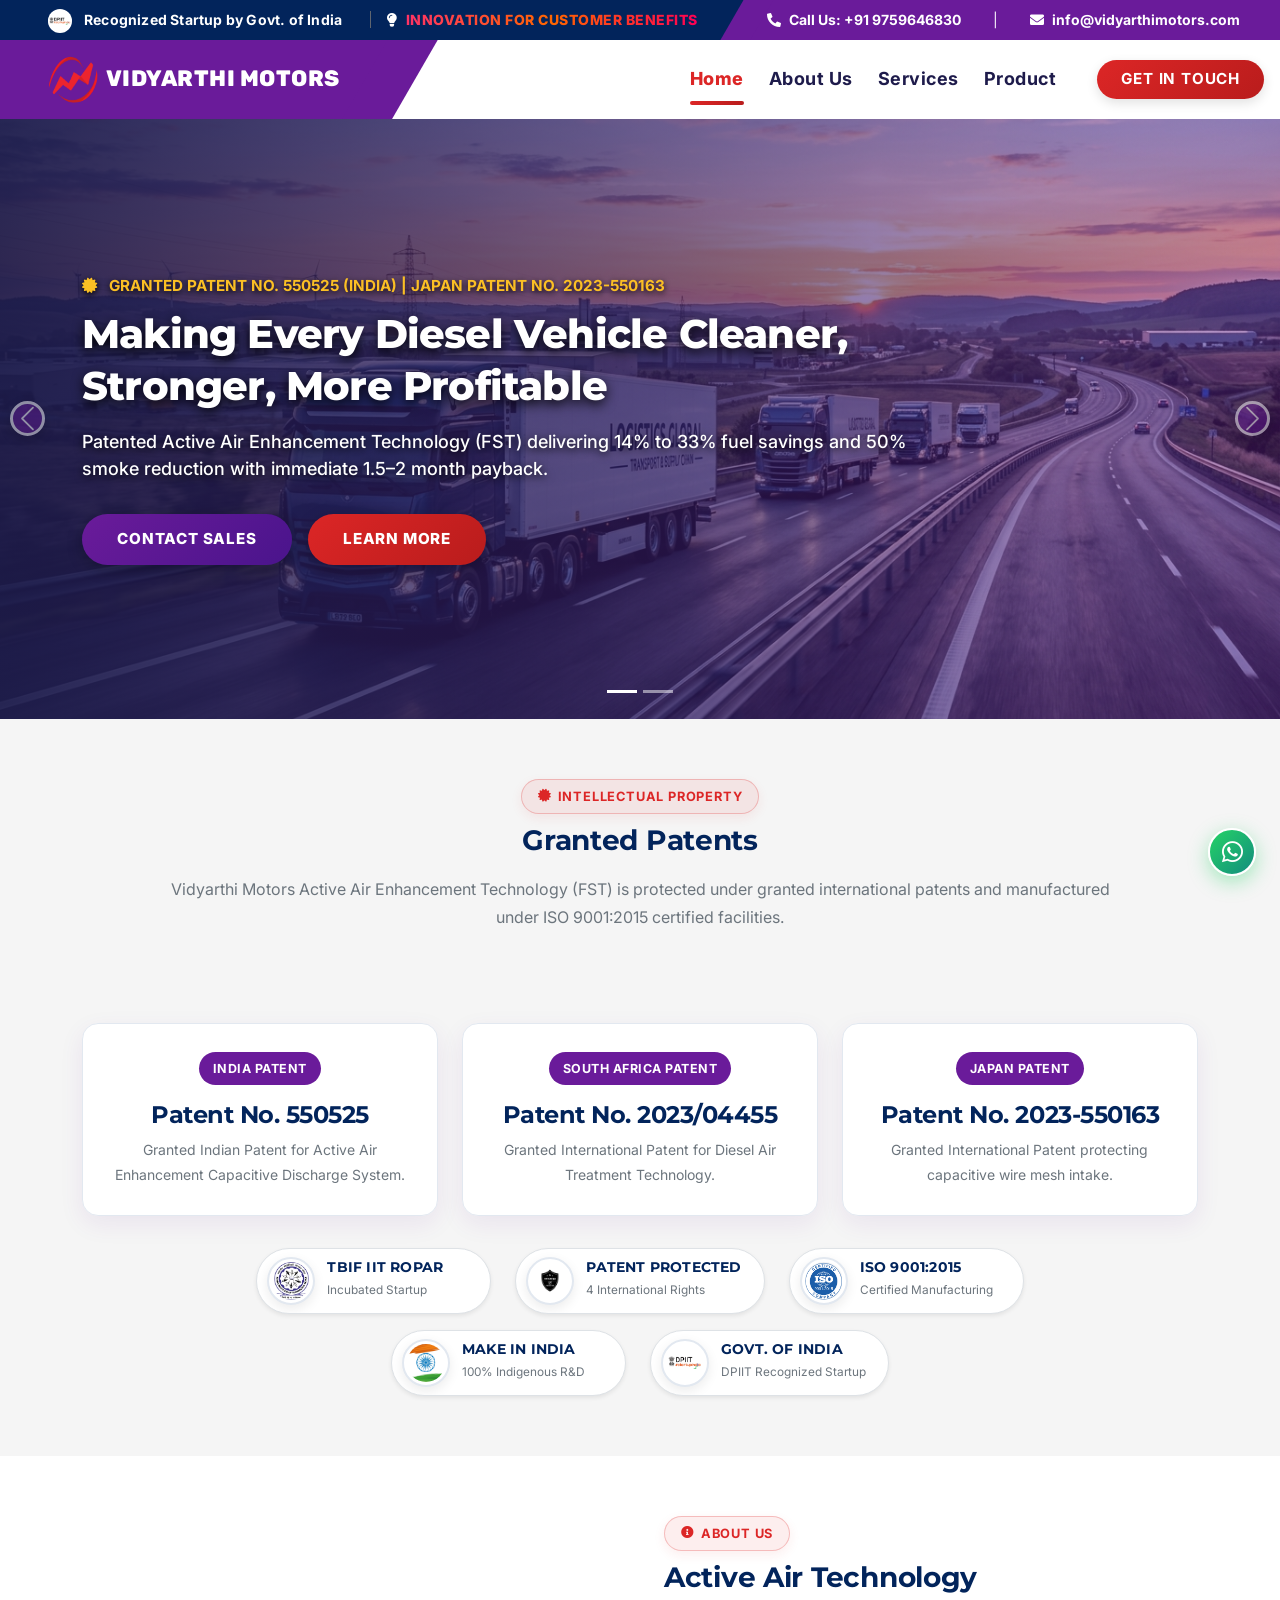
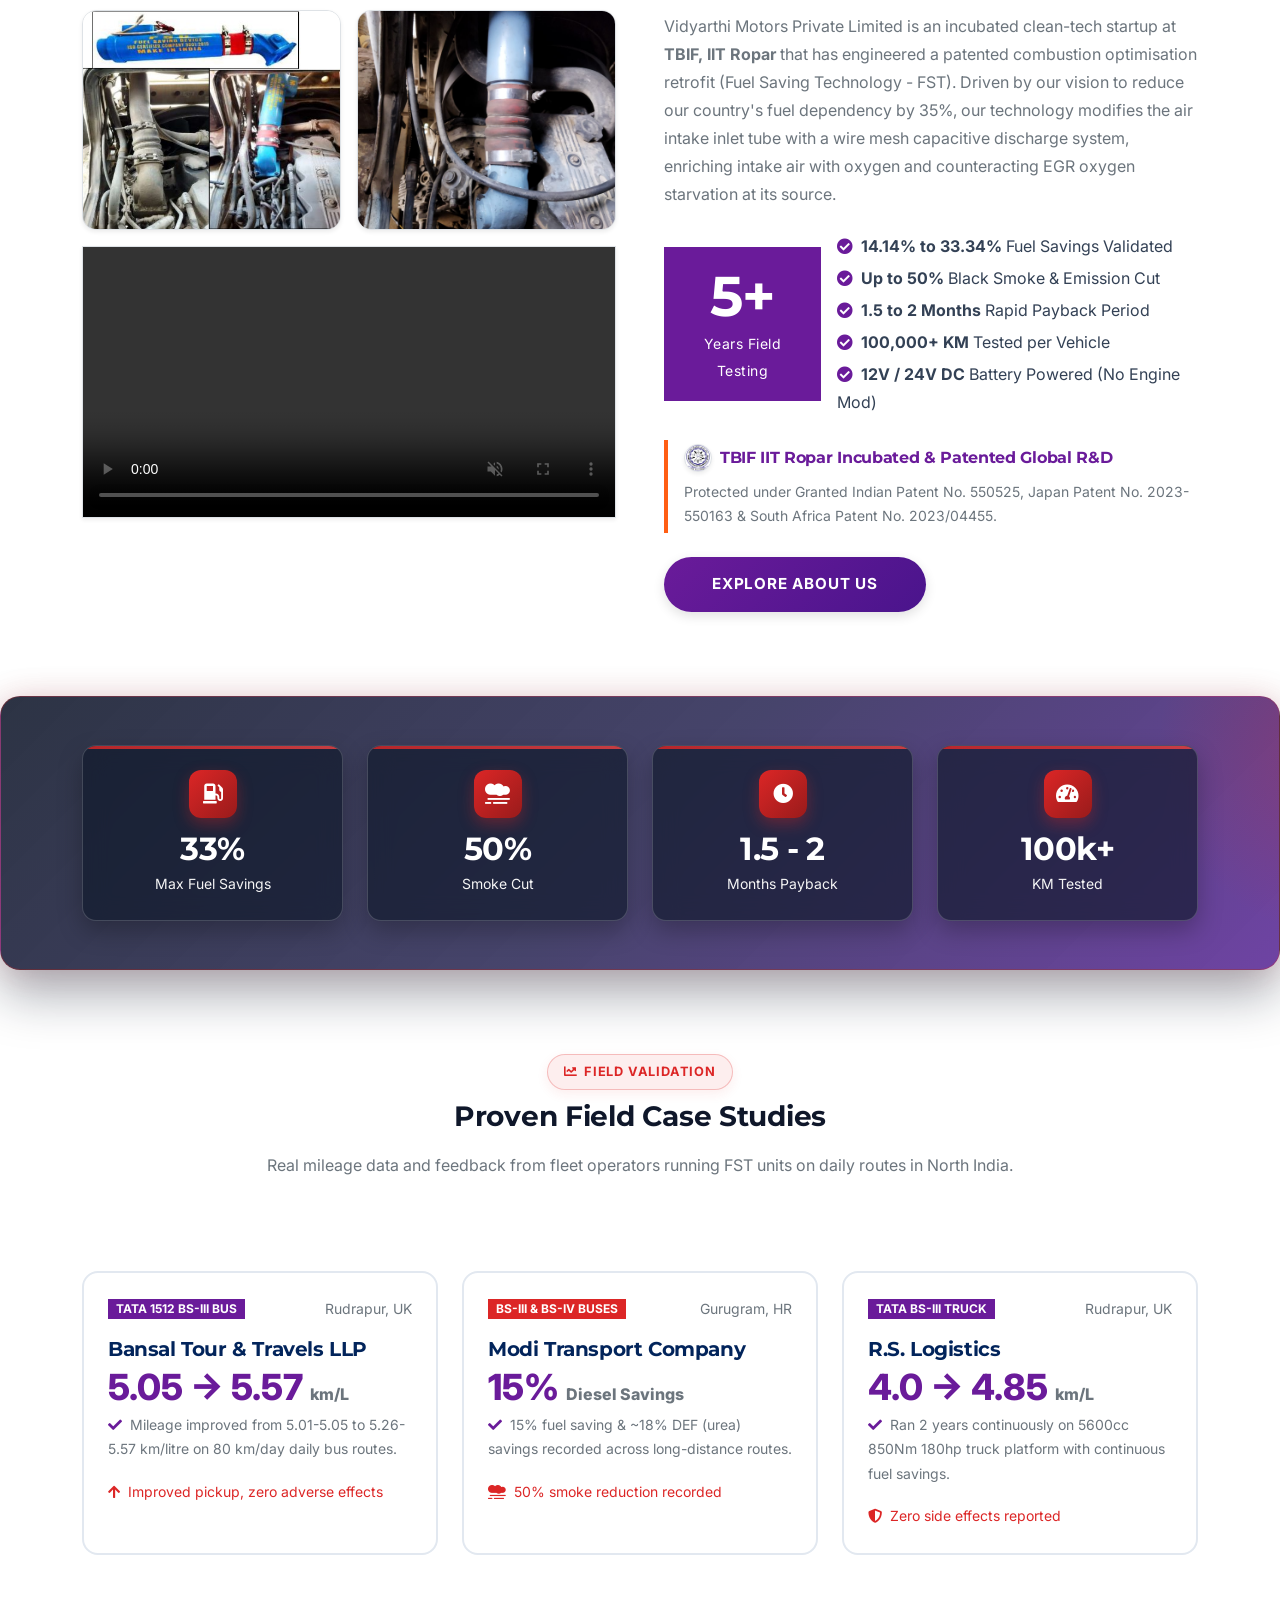
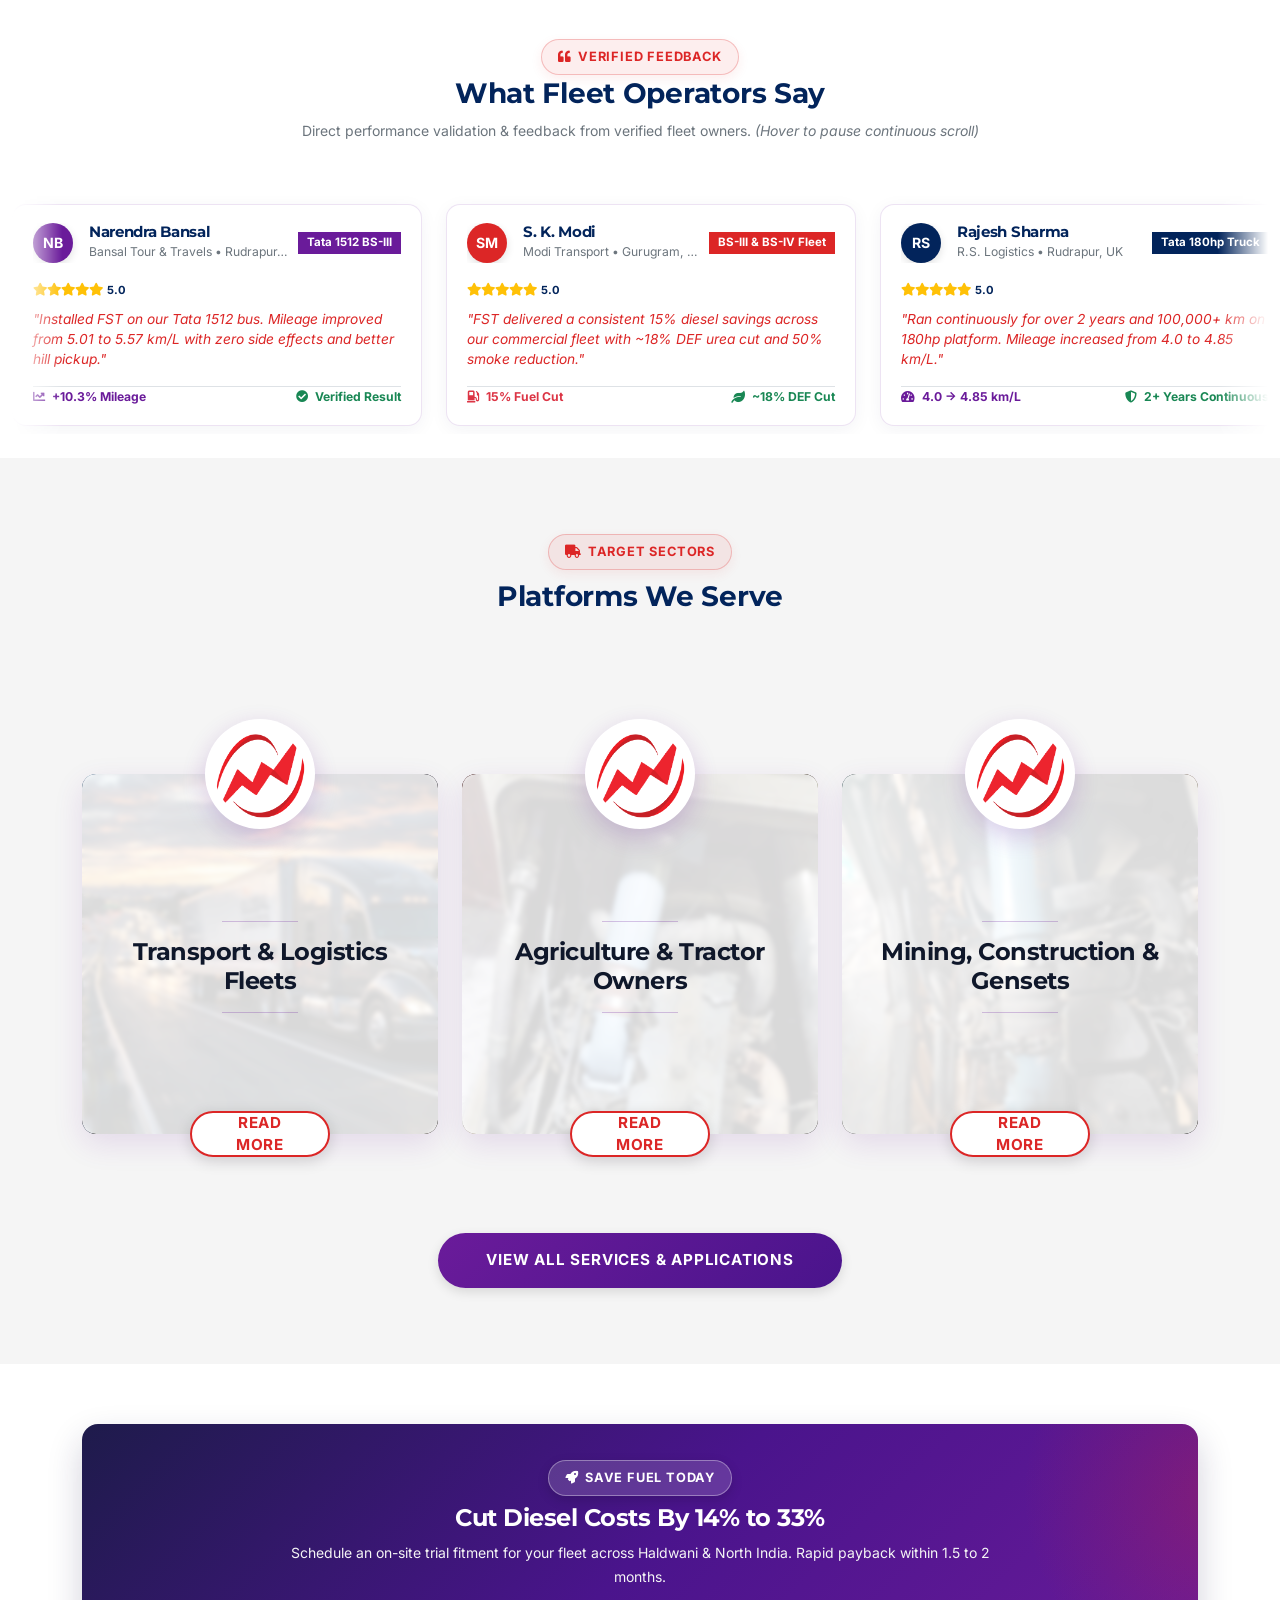
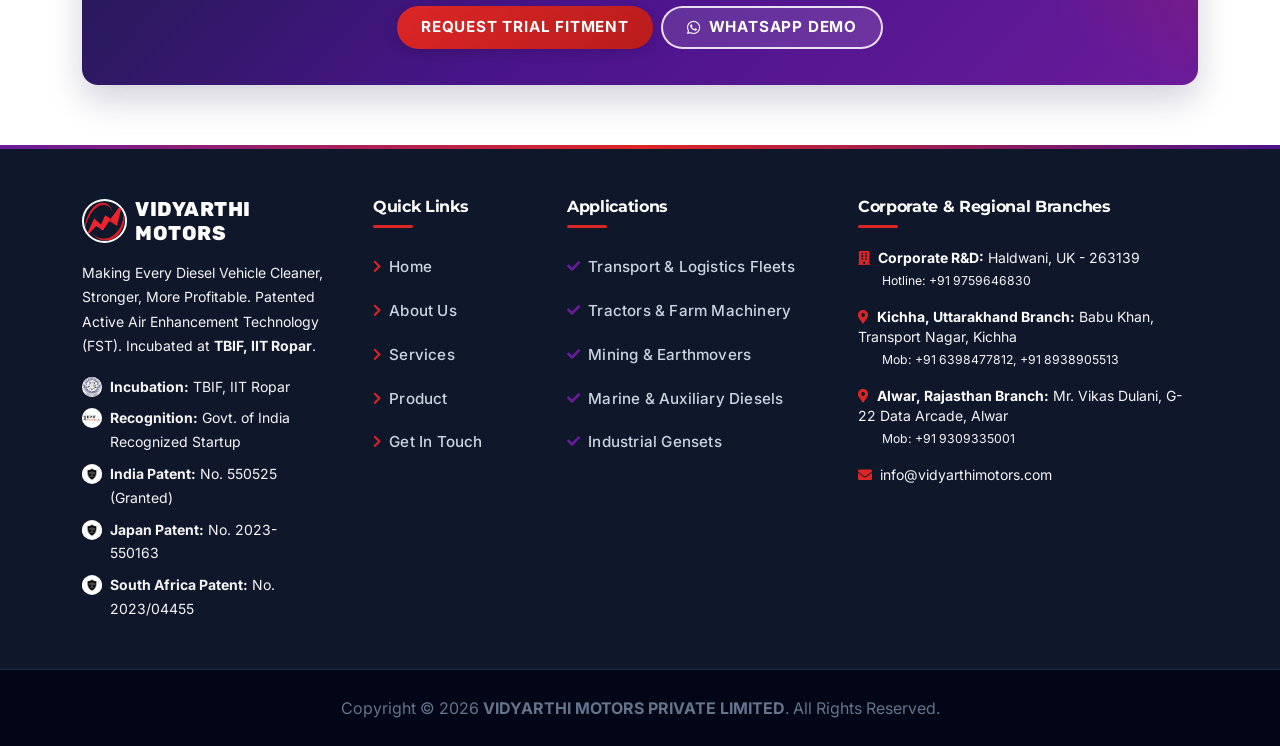
<file: index.html>
<!DOCTYPE html>
<html lang="en">

<head>
    <meta charset="utf-8">
    <title>Vidyarthi Motors - Active Air Enhancement (FST) | Kichha Uttarakhand & Alwar Rajasthan Branches</title>
    <meta content="width=device-width, initial-scale=1.0" name="viewport">
    <meta name="robots" content="index, follow, max-image-preview:large, max-snippet:-1, max-video-preview:-1">
    <meta name="author" content="Vidyarthi Motors Private Limited">
    <meta
        content="Vidyarthi Motors, Active Air Enhancement Technology, Fuel Saving Technology, FST, Kichha Uttarakhand Branch, Alwar Rajasthan Branch, Diesel Engine Retrofit, Haldwani Diesel Optimization, Indian Patent 550525, BS-III BS-IV Fuel Saver, Commercial Fleet Fuel Savings"
        name="keywords">
    <meta
        content="Vidyarthi Motors Private Limited - Patented Active Air Enhancement Technology (FST) delivering 14% to 33% fuel savings. Official branches in Kichha, Uttarakhand and Alwar, Rajasthan."
        name="description">

    <!-- Canonical URL -->
    <link rel="canonical" href="https://vidyarthimotors.com/">

    <!-- GEO & Local SEO Meta Tags -->
    <meta name="geo.region" content="IN-UK;IN-RJ">
    <meta name="geo.placename" content="Haldwani, Kichha Uttarakhand, Alwar Rajasthan, India">
    <meta name="geo.position" content="29.2183;79.5130">
    <meta name="ICBM" content="29.2183, 79.5130">

    <!-- Open Graph (Facebook / WhatsApp / LinkedIn) -->
    <meta property="og:site_name" content="Vidyarthi Motors Private Limited">
    <meta property="og:title" content="Vidyarthi Motors - Active Air Enhancement Technology (FST)">
    <meta property="og:description"
        content="Patented Active Air Enhancement Technology for BS-III & BS-IV diesel engines. Official branches in Kichha, Uttarakhand and Alwar, Rajasthan.">
    <meta property="og:url" content="https://vidyarthimotors.com/">
    <meta property="og:image" content="https://vidyarthimotors.com/img/VIDYARTHI_logo.png">
    <meta property="og:type" content="website">

    <!-- Twitter Card -->
    <meta name="twitter:card" content="summary_large_image">
    <meta name="twitter:title" content="Vidyarthi Motors - Active Air Enhancement Technology (FST)">
    <meta name="twitter:description"
        content="Patented Active Air Enhancement Technology for BS-III & BS-IV diesel engines. Official branches in Kichha, Uttarakhand and Alwar, Rajasthan.">
    <meta name="twitter:image" content="https://vidyarthimotors.com/img/VIDYARTHI_logo.png">

    <!-- Structured Data (JSON-LD) for SEO & GEO -->
    <script type="application/ld+json">
    {
      "@context": "https://schema.org",
      "@type": "AutomotiveBusiness",
      "name": "VIDYARTHI MOTORS PRIVATE LIMITED",
      "url": "https://vidyarthimotors.com/",
      "logo": "https://vidyarthimotors.com/img/VIDYARTHI_logo.png",
      "image": "https://vidyarthimotors.com/img/VIDYARTHI_logo.png",
      "description": "Manufacturer of Patented Active Air Enhancement Technology (FST) for commercial diesel engines. DPIIT Startup with branches in Kichha, Uttarakhand and Alwar, Rajasthan.",
      "address": {
        "@type": "PostalAddress",
        "streetAddress": "Awas Vikas Colony, House No. 3-766, Nainital Road",
        "addressLocality": "Haldwani",
        "addressRegion": "Uttarakhand",
        "postalCode": "263139",
        "addressCountry": "IN"
      },
      "telephone": "+91-9759646830",
      "email": "info@vidyarthimotors.com",
      "geo": {
        "@type": "GeoCoordinates",
        "latitude": "29.2183",
        "longitude": "79.5130"
      },
      "areaServed": [
        { "@type": "AdministrativeArea", "name": "Uttarakhand" },
        { "@type": "AdministrativeArea", "name": "Rajasthan" },
        { "@type": "AdministrativeArea", "name": "India" }
      ],
      "subOrganization": [
        {
          "@type": "AutoPartsStore",
          "name": "Vidyarthi Motors - Kichha, Uttarakhand Branch",
          "description": "Kichha Fitment & Installation Center",
          "telephone": "+91-6398477812",
          "address": {
            "@type": "PostalAddress",
            "streetAddress": "Babu Khan, Transport Nagar",
            "addressLocality": "Kichha",
            "addressRegion": "Uttarakhand",
            "postalCode": "263148",
            "addressCountry": "IN"
          }
        },
        {
          "@type": "AutoPartsStore",
          "name": "Vidyarthi Motors - Alwar, Rajasthan Branch",
          "description": "Alwar Regional Branch & Fitment Center",
          "telephone": "+91-9309335001",
          "address": {
            "@type": "PostalAddress",
            "streetAddress": "G-22 Data Arcade, Station Rd, Opp. TVS Showroom",
            "addressLocality": "Alwar",
            "addressRegion": "Rajasthan",
            "postalCode": "301001",
            "addressCountry": "IN"
          }
        }
      ]
    }
    </script>

    <!-- Favicon -->
    <link href="img/VIDYARTHI_logo.png" rel="icon">

    <!-- Google Web Fonts -->
    <link rel="preconnect" href="https://fonts.googleapis.com">
    <link rel="preconnect" href="https://fonts.gstatic.com" crossorigin>
    <link
        href="https://fonts.googleapis.com/css2?family=Inter:wght@300;400;500;600;700&family=Montserrat:wght@500;600;700;800;900&family=Rubik:wght@600;700;800&display=swap"
        rel="stylesheet">

    <!-- Icon Font Stylesheet -->
    <link href="https://cdnjs.cloudflare.com/ajax/libs/font-awesome/5.10.0/css/all.min.css" rel="stylesheet">
    <link href="https://cdn.jsdelivr.net/npm/bootstrap-icons@1.4.1/font/bootstrap-icons.css" rel="stylesheet">

    <!-- Libraries Stylesheet -->
    <link href="lib/animate/animate.min.css" rel="stylesheet">

    <!-- Customized Bootstrap Stylesheet -->
    <link href="css/bootstrap.min.css" rel="stylesheet">

    <!-- Template Stylesheet -->
    <link href="css/style.css" rel="stylesheet">
</head>

<body>


    <!-- Topbar Start -->
    <div class="container-fluid bg-dark px-0 overflow-hidden">
        <div class="row g-0 align-items-center py-1 py-lg-0">
            <div class="col-lg-7 col-12 ps-lg-5 text-center text-lg-start topbar-ticker-wrap">
                <div class="topbar-ticker-content">
                    <div class="topbar-ticker-item">
                        <img src="img/DPIIT-header_image.png" alt="DPIIT Recognized Startup" class="me-2 rounded-circle bg-white p-0.5" style="height: 24px; width: 24px; object-fit: contain;">
                        <span class="text-white fw-bold me-2 me-sm-3 small" style="letter-spacing: 0.2px;">Recognized Startup by Govt. of India</span>
                        <span class="border-start border-secondary ps-3 ms-2 text-uppercase small" style="letter-spacing: 0.5px;">
                            <i class="fa fa-lightbulb me-2 text-white"></i><span class="text-gradient-red fw-bold">INNOVATION FOR CUSTOMER BENEFITS</span>
                        </span>
                    </div>
                    <div class="topbar-ticker-item d-none-desktop">
                        <img src="img/DPIIT-header_image.png" alt="DPIIT Recognized Startup" class="me-2 rounded-circle bg-white p-0.5" style="height: 24px; width: 24px; object-fit: contain;">
                        <span class="text-white fw-bold me-2 me-sm-3 small" style="letter-spacing: 0.2px;">Recognized Startup by Govt. of India</span>
                        <span class="border-start border-secondary ps-3 ms-2 text-uppercase small" style="letter-spacing: 0.5px;">
                            <i class="fa fa-lightbulb me-2 text-white"></i><span class="text-gradient-red fw-bold">INNOVATION FOR CUSTOMER BENEFITS</span>
                        </span>
                    </div>
                </div>
            </div>
            <div class="col-lg-5 col-12 text-center text-lg-end">
                <div class="h-100 topbar-right topbar-contact-single-line text-white py-1.5 py-lg-2 px-3 pe-lg-5 small">
                    <span class="fw-bold"><a href="tel:+919759646830" class="text-white text-decoration-none"><i class="fa fa-phone-alt me-2 text-white"></i>Call Us: +91 9759646830</a></span>
                    <span class="opacity-50">|</span>
                    <span class="fw-bold"><a href="mailto:info@vidyarthimotors.com?subject=Inquiry%20-%20Vidyarthi%20Motors" class="text-white text-decoration-none"><i class="fa fa-envelope me-2 text-white"></i>info@vidyarthimotors.com</a></span>
                </div>
            </div>
        </div>
    </div>
    <!-- Topbar End -->


    <!-- Navbar Start -->
    <nav class="navbar navbar-expand-lg bg-white navbar-light sticky-top py-0 pe-lg-5 pe-3 ps-lg-0 ps-3">
        <a href="/" class="navbar-brand ps-lg-5 ps-3 me-0">
            <img src="img/VIDYARTHI_logo.png" alt="Vidyarthi Motors Logo" class="me-2 rounded-circle"
                style="height: 48px;">
            <h2 class="text-white m-0 d-inline-block align-middle fw-bold" style="font-size: 1.4rem;">VIDYARTHI MOTORS
            </h2>
        </a>
        <button type="button" class="navbar-toggler me-0" data-bs-toggle="collapse" data-bs-target="#navbarCollapse">
            <span class="navbar-toggler-icon"></span>
        </button>
        <div class="collapse navbar-collapse" id="navbarCollapse">
            <div class="navbar-nav ms-auto p-4 p-lg-0">
                <a href="/" class="nav-item nav-link active">Home</a>
                <a href="about" class="nav-item nav-link">About Us</a>
                <a href="services" class="nav-item nav-link">Services</a>
                <a href="product" class="nav-item nav-link">Product</a>
            </div>
            <a href="contact" class="btn btn-secondary px-4 py-2 ms-lg-3 mobile-get-in-touch-btn">Get In Touch</a>
        </div>
    </nav>
    <!-- Navbar End -->


    <!-- Carousel Start (Hero Section Max-Width set to 960px) -->
    <div id="home" class="container-fluid px-0 mb-0">
        <div id="header-carousel" class="carousel slide" data-bs-ride="carousel" data-bs-interval="4000">
            <div class="carousel-indicators">
                <button type="button" data-bs-target="#header-carousel" data-bs-slide-to="0" class="active"
                    aria-current="true" aria-label="Slide 1"></button>
                <button type="button" data-bs-target="#header-carousel" data-bs-slide-to="1"
                    aria-label="Slide 2"></button>
            </div>
            <div class="carousel-inner">
                <div class="carousel-item active">
                    <img class="w-100" src="img/hero-truck-1.jpg" alt="Vidyarthi Motors Diesel Optimization">
                    <div class="carousel-caption">
                        <div class="container">
                            <div class="row justify-content-start">
                                <div class="col-lg-12 hero-text-wrap text-start">
                                    <p class="hero-badge-line text-uppercase animated slideInRight"><i
                                            class="fa fa-certificate me-2"></i> Granted Patent No. 550525 (India) |
                                        Japan Patent No. 2023-550163</p>
                                    <h1
                                        class="display-4 text-white mb-3 animated slideInRight hero-anim-delay-1 fw-bold">
                                        Making Every Diesel Vehicle Cleaner, Stronger, More Profitable</h1>
                                    <p class="hero-desc-text text-light mb-4 animated slideInRight hero-anim-delay-2">
                                        Patented Active Air Enhancement Technology (FST) delivering 14% to 33% fuel
                                        savings and 50% smoke reduction with immediate 1.5–2 month payback.</p>
                                    <div class="hero-btn-group animated slideInRight hero-anim-delay-3">
                                        <a href="contact" class="btn btn-primary py-3 px-5">Contact Sales</a>
                                        <a href="about" class="btn btn-secondary py-3 px-5">Learn More</a>
                                    </div>
                                </div>
                            </div>
                        </div>
                    </div>
                </div>
                <div class="carousel-item">
                    <img class="w-100" src="img/hero-truck-2.jpg" alt="Vidyarthi Motors Fleet Testing">
                    <div class="carousel-caption">
                        <div class="container">
                            <div class="row justify-content-start">
                                <div class="col-lg-12 hero-text-wrap text-start">
                                    <p class="hero-badge-line text-uppercase animated slideInRight"><i
                                            class="fa fa-check-circle me-2"></i> 5 Years Field Testing (2019-2025)
                                        Across Commercial Fleets</p>
                                    <h1
                                        class="display-4 text-white mb-3 animated slideInRight hero-anim-delay-1 fw-bold">
                                        14% to 33% Fuel Savings & 50% Smoke Reduction</h1>
                                    <p class="hero-desc-text text-light mb-4 animated slideInRight hero-anim-delay-2">
                                        Tested over 100,000+ km per vehicle across Tata BS-III/BS-IV and Ashok Leyland 6-cylinder <br class="d-none d-md-inline">diesel engines.</p>
                                    <div class="hero-btn-group animated slideInRight hero-anim-delay-3">
                                        <a href="product" class="btn btn-primary py-3 px-5">View Product</a>
                                        <a href="services" class="btn btn-secondary py-3 px-5">Our Services</a>
                                    </div>
                                </div>
                            </div>
                        </div>
                    </div>
                </div>
            </div>
            <button class="carousel-control-prev" type="button" data-bs-target="#header-carousel" data-bs-slide="prev">
                <span class="carousel-control-prev-icon" aria-hidden="true"></span>
                <span class="visually-hidden">Previous</span>
            </button>
            <button class="carousel-control-next" type="button" data-bs-target="#header-carousel" data-bs-slide="next">
                <span class="carousel-control-next-icon" aria-hidden="true"></span>
                <span class="visually-hidden">Next</span>
            </button>
        </div>
    </div>
    <!-- Carousel End -->


    <!-- Granted Patent Portfolio & Certifications Section Start -->
    <div class="container-fluid py-5 bg-light">
        <div class="container">
            <div class="text-center mx-auto pb-4 wow fadeInUp section-header-title" data-wow-delay="0.1s">
                <div class="section-tag-badge mb-2"><i class="fa fa-certificate me-1.5"></i> Intellectual Property</div>
                <h2 class="display-6 mb-3 fw-bold text-dark">Granted Patents</h2>
                <p class="text-muted">Vidyarthi Motors Active Air Enhancement Technology (FST) is protected under
                    granted international patents and manufactured under ISO 9001:2015 certified facilities.</p>
            </div>

            <div class="row g-4 pt-3">
                <div class="col-md-4 col-lg-4 wow fadeInUp" data-wow-delay="0.1s">
                    <div class="patent-card text-center">
                        <span class="patent-badge-pill bg-primary text-white mb-3">India Patent</span>
                        <h4 class="fw-bold text-dark mb-2">Patent No. 550525</h4>
                        <p class="small text-muted mb-0">Granted Indian Patent for Active Air Enhancement Capacitive
                            Discharge System.</p>
                    </div>
                </div>
                <div class="col-md-4 col-lg-4 wow fadeInUp" data-wow-delay="0.2s">
                    <div class="patent-card text-center">
                        <span class="patent-badge-pill bg-primary text-white mb-3">South Africa Patent</span>
                        <h4 class="fw-bold text-dark mb-2">Patent No. 2023/04455</h4>
                        <p class="small text-muted mb-0">Granted International Patent for Diesel Air Treatment
                            Technology.</p>
                    </div>
                </div>
                <div class="col-md-4 col-lg-4 wow fadeInUp" data-wow-delay="0.3s">
                    <div class="patent-card text-center">
                        <span class="patent-badge-pill bg-primary text-white mb-3">Japan Patent</span>
                        <h4 class="fw-bold text-dark mb-2">Patent No. 2023-550163</h4>
                        <p class="small text-muted mb-0">Granted International Patent protecting capacitive wire mesh
                            intake.</p>
                    </div>
                </div>
            </div>

            <!-- Certifications & Startup Strip (3 in Top Row, 2 in Bottom Row - Centered Flex) -->
            <div class="mt-4 pt-2">
                <!-- Top Row: 3 Badges Centered -->
                <div class="d-flex flex-wrap justify-content-center align-items-center gap-3 gap-lg-4 mb-3">
                    <!-- Badge 1: TBIF IIT Ropar -->
                    <div class="bg-white rounded-pill border shadow-sm d-inline-flex align-items-center overflow-hidden cert-badge-card wow fadeInUp" data-wow-delay="0.1s" style="padding: 8px 22px 8px 10px; min-width: 235px;">
                        <img src="img/TBIF IIT Ropar.png" alt="TBIF IIT Ropar" width="44" height="44" class="cert-badge-img flex-shrink-0" style="width: 44px; height: 44px; min-width: 44px; max-width: 44px; object-fit: contain; margin-right: 12px;">
                        <div>
                            <h6 class="mb-0 fw-bold text-dark text-nowrap" style="font-size: 0.85rem; letter-spacing: 0.2px;">TBIF IIT ROPAR</h6>
                            <small class="text-muted text-nowrap" style="font-size: 0.74rem;">Incubated Startup</small>
                        </div>
                    </div>
                    <!-- Badge 2: Patent Protected -->
                    <div class="bg-white rounded-pill border shadow-sm d-inline-flex align-items-center overflow-hidden cert-badge-card wow fadeInUp" data-wow-delay="0.2s" style="padding: 8px 22px 8px 10px; min-width: 235px;">
                        <img src="img/black-shield-emblem.webp" alt="Patent Protected" width="44" height="44" class="cert-badge-img flex-shrink-0" style="width: 44px; height: 44px; min-width: 44px; max-width: 44px; object-fit: contain; margin-right: 12px;">
                        <div>
                            <h6 class="mb-0 fw-bold text-dark text-nowrap" style="font-size: 0.85rem; letter-spacing: 0.2px;">PATENT PROTECTED</h6>
                            <small class="text-muted text-nowrap" style="font-size: 0.74rem;">4 International Rights</small>
                        </div>
                    </div>
                    <!-- Badge 3: ISO 9001:2015 -->
                    <div class="bg-white rounded-pill border shadow-sm d-inline-flex align-items-center overflow-hidden cert-badge-card wow fadeInUp" data-wow-delay="0.3s" style="padding: 8px 22px 8px 10px; min-width: 235px;">
                        <img src="img/iso-9001-2015-1.png" alt="ISO 9001:2015" width="44" height="44" class="cert-badge-img flex-shrink-0" style="width: 44px; height: 44px; min-width: 44px; max-width: 44px; object-fit: contain; margin-right: 12px;">
                        <div>
                            <h6 class="mb-0 fw-bold text-dark text-nowrap" style="font-size: 0.85rem; letter-spacing: 0.2px;">ISO 9001:2015</h6>
                            <small class="text-muted text-nowrap" style="font-size: 0.74rem;">Certified Manufacturing</small>
                        </div>
                    </div>
                </div>
                <!-- Bottom Row: 2 Badges Centered -->
                <div class="d-flex flex-wrap justify-content-center align-items-center gap-3 gap-lg-4">
                    <!-- Badge 4: Make in India -->
                    <div class="bg-white rounded-pill border shadow-sm d-inline-flex align-items-center overflow-hidden cert-badge-card wow fadeInUp" data-wow-delay="0.4s" style="padding: 8px 22px 8px 10px; min-width: 235px;">
                        <img src="img/flag-india-icon.webp" alt="Make in India" width="44" height="44" class="cert-badge-img flex-shrink-0" style="width: 44px; height: 44px; min-width: 44px; max-width: 44px; object-fit: contain; margin-right: 12px;">
                        <div>
                            <h6 class="mb-0 fw-bold text-dark text-nowrap" style="font-size: 0.85rem; letter-spacing: 0.2px;">MAKE IN INDIA</h6>
                            <small class="text-muted text-nowrap" style="font-size: 0.74rem;">100% Indigenous R&D</small>
                        </div>
                    </div>
                    <!-- Badge 5: Govt. of India -->
                    <div class="bg-white rounded-pill border shadow-sm d-inline-flex align-items-center overflow-hidden cert-badge-card wow fadeInUp" data-wow-delay="0.5s" style="padding: 8px 22px 8px 10px; min-width: 235px;">
                        <img src="img/DPIIT-header_image.png" alt="Govt. of India Recognized Startup" width="44" height="44" class="cert-badge-img flex-shrink-0" style="width: 44px; height: 44px; min-width: 44px; max-width: 44px; object-fit: contain; margin-right: 12px;">
                        <div>
                            <h6 class="mb-0 fw-bold text-dark text-nowrap" style="font-size: 0.85rem; letter-spacing: 0.2px;">GOVT. OF INDIA</h6>
                            <small class="text-muted text-nowrap" style="font-size: 0.74rem;">DPIIT Recognized Startup</small>
                        </div>
                    </div>
                </div>
            </div>
        </div>
    </div>
    <!-- Granted Patent Portfolio End -->


    <!-- About Start -->
    <div id="about" class="container-fluid py-5">
        <div class="container">
            <div class="row g-5 align-items-center">
                <div class="col-lg-6 wow slideInLeft" data-wow-delay="0.2s">
                    <div class="row g-3">
                        <div class="col-6">
                            <img class="img-fluid about-3img-top border shadow-sm img-hover-zoom rounded-3"
                                src="img/BS III ; BS IV –Open.jpg"
                                alt="Vidyarthi Motors Active Air Intake Unit Assembly"
                                style="width: 100%; height: 160px; object-fit: cover;">
                        </div>
                        <div class="col-6">
                            <img class="img-fluid about-3img-top border shadow-sm img-hover-zoom rounded-3"
                                src="img/product image 3.jpeg" alt="Patented Conductive Wire Mesh Capacitive Matrix"
                                style="width: 100%; height: 160px; object-fit: cover;">
                        </div>
                        <div class="col-12 mt-3">
                            <div class="border rounded-3 shadow-sm overflow-hidden bg-black position-relative">
                                <video class="w-100 d-block rounded-3" autoplay loop muted playsinline controls preload="metadata" style="height: 270px; width: 100%; object-fit: cover;">
                                    <source src="img/product_video main.mp4" type="video/mp4">
                                    Your browser does not support the video tag.
                                </video>
                            </div>
                        </div>
                    </div>
                </div>
                <div class="col-lg-6 wow fadeIn" data-wow-delay="0.5s">
                    <div class="section-tag-badge mb-2"><i class="fa fa-info-circle me-1.5"></i> About Us</div>
                    <h2 class="display-6 mb-3 fw-bold text-dark">Active Air Technology</h2>
                    <p class="mb-4 text-muted">Vidyarthi Motors Private Limited is an incubated clean-tech startup at
                        <strong>TBIF, IIT Ropar</strong> that has engineered a patented combustion optimisation retrofit
                        (Fuel Saving Technology - FST). Driven by our vision to reduce our country's fuel dependency by 35%,
                        our technology modifies the air intake inlet tube with a wire mesh capacitive discharge system, enriching intake air with oxygen and counteracting EGR oxygen starvation at its source.
                    </p>
                    <div class="d-flex flex-column flex-sm-row align-items-start align-items-sm-center mb-4 gap-3">
                        <div class="bg-primary p-3 rounded text-center text-white" style="min-width: 130px;">
                            <h2 class="display-4 text-white mb-0 fw-bold">5+</h2>
                            <span class="small text-white uppercase fw-semibold" style="letter-spacing: 0.5px;">Years
                                Field Testing</span>
                        </div>
                        <div>
                            <p class="mb-1"><i class="fa fa-check-circle text-primary me-2"></i><strong>14.14% to
                                    33.34%</strong> Fuel Savings Validated</p>
                            <p class="mb-1"><i class="fa fa-check-circle text-primary me-2"></i><strong>Up to
                                    50%</strong> Black Smoke & Emission Cut</p>
                            <p class="mb-1"><i class="fa fa-check-circle text-primary me-2"></i><strong>1.5 to 2
                                    Months</strong> Rapid Payback Period</p>
                            <p class="mb-1"><i class="fa fa-check-circle text-primary me-2"></i><strong>100,000+
                                    KM</strong> Tested per Vehicle</p>
                            <p class="mb-0"><i class="fa fa-check-circle text-primary me-2"></i><strong>12V / 24V
                                    DC</strong> Battery Powered (No Engine Mod)</p>
                        </div>
                    </div>
                    <div class="border-start border-4 border-primary ps-3 mb-4 py-1">
                        <h6 class="text-primary fw-bold mb-1.5 d-flex align-items-center gap-2">
                            <img src="img/TBIF IIT Ropar.png" alt="TBIF IIT Ropar Logo"
                                class="rounded-circle bg-white p-0.5 border shadow-sm flex-shrink-0"
                                style="width: 28px; height: 28px; object-fit: contain;">
                            <span>TBIF IIT Ropar Incubated & Patented Global R&D</span>
                        </h6>
                        <p class="mb-0 text-muted small">Protected under Granted Indian Patent No. 550525, Japan Patent
                            No. 2023-550163 & South Africa Patent No. 2023/04455.</p>
                    </div>
                    <a href="about" class="btn btn-primary py-3 px-5 shadow-sm">Explore About Us</a>
                </div>
            </div>
        </div>
    </div>
    <!-- About End -->


    <!-- Facts Start -->
    <div class="container-fluid facts my-4">
        <div class="container">
            <div class="row g-3 g-lg-4">
                <div class="col-md-6 col-xl-3 wow fadeInUp" data-wow-delay="0.1s">
                    <div class="fact-card">
                        <div class="fact-icon-badge">
                            <i class="fa fa-gas-pump fs-5"></i>
                        </div>
                        <h3 class="h2 text-white mb-1 fw-bold">33%</h3>
                        <p class="small text-light opacity-90 mb-0 fw-semibold">Max Fuel Savings</p>
                    </div>
                </div>
                <div class="col-md-6 col-xl-3 wow fadeInUp" data-wow-delay="0.2s">
                    <div class="fact-card">
                        <div class="fact-icon-badge">
                            <i class="fa fa-smog fs-5"></i>
                        </div>
                        <h3 class="h2 text-white mb-1 fw-bold">50%</h3>
                        <p class="small text-light opacity-90 mb-0 fw-semibold">Smoke Cut</p>
                    </div>
                </div>
                <div class="col-md-6 col-xl-3 wow fadeInUp" data-wow-delay="0.3s">
                    <div class="fact-card">
                        <div class="fact-icon-badge">
                            <i class="fa fa-clock fs-5"></i>
                        </div>
                        <h3 class="h2 text-white mb-1 fw-bold">1.5 - 2</h3>
                        <p class="small text-light opacity-90 mb-0 fw-semibold">Months Payback</p>
                    </div>
                </div>
                <div class="col-md-6 col-xl-3 wow fadeInUp" data-wow-delay="0.4s">
                    <div class="fact-card">
                        <div class="fact-icon-badge">
                            <i class="fa fa-tachometer-alt fs-5"></i>
                        </div>
                        <h3 class="h2 text-white mb-1 fw-bold">100k+</h3>
                        <p class="small text-light opacity-90 mb-0 fw-semibold">KM Tested</p>
                    </div>
                </div>
            </div>
        </div>
    </div>
    <!-- Facts End -->


    <!-- Verified Case Studies Section Start -->
    <div class="container-fluid py-5 bg-white">
        <div class="container">
            <div class="text-center mx-auto pb-4 wow fadeInUp section-header-title" data-wow-delay="0.1s">
                <div class="section-tag-badge mb-2"><i class="fa fa-chart-line me-1.5"></i> Field Validation</div>
                <h2 class="display-6 mb-3 fw-bold">Proven Field Case Studies</h2>
                <p class="text-muted">Real mileage data and feedback from fleet operators running FST units on daily
                    routes in North India.</p>
            </div>

            <div class="row g-4 pt-3">
                <!-- Case Study 1: Bansal Tour & Travels -->
                <div class="col-md-4 wow fadeInUp" data-wow-delay="0.1s">
                    <div class="case-study-card">
                        <div class="d-flex justify-content-between align-items-center mb-3">
                            <span class="badge bg-primary text-white">TATA 1512 BS-III BUS</span>
                            <small class="text-muted">Rudrapur, UK</small>
                        </div>
                        <h5 class="fw-bold text-dark mb-2">Bansal Tour & Travels LLP</h5>
                        <div class="case-study-metric mb-2">5.05 → 5.57 <small class="fs-6 text-muted">km/L</small>
                        </div>
                        <p class="small text-muted mb-3"><i class="fa fa-check text-primary me-1"></i> Mileage improved
                            from 5.01-5.05 to 5.26-5.57 km/litre on 80 km/day daily bus routes.</p>
                        <small class="text-secondary fw-semibold"><i class="fa fa-arrow-up me-1"></i> Improved pickup,
                            zero adverse effects</small>
                    </div>
                </div>

                <!-- Case Study 2: Modi Transport -->
                <div class="col-md-4 wow fadeInUp" data-wow-delay="0.2s">
                    <div class="case-study-card">
                        <div class="d-flex justify-content-between align-items-center mb-3">
                            <span class="badge bg-secondary text-white">BS-III & BS-IV BUSES</span>
                            <small class="text-muted">Gurugram, HR</small>
                        </div>
                        <h5 class="fw-bold text-dark mb-2">Modi Transport Company</h5>
                        <div class="case-study-metric mb-2">15% <small class="fs-6 text-muted">Diesel Savings</small>
                        </div>
                        <p class="small text-muted mb-3"><i class="fa fa-check text-primary me-1"></i> 15% fuel saving &
                            ~18% DEF (urea) savings recorded across long-distance routes.</p>
                        <small class="text-secondary fw-semibold"><i class="fa fa-smog me-1"></i> 50% smoke reduction
                            recorded</small>
                    </div>
                </div>

                <!-- Case Study 3: R.S. Logistics -->
                <div class="col-md-4 wow fadeInUp" data-wow-delay="0.3s">
                    <div class="case-study-card">
                        <div class="d-flex justify-content-between align-items-center mb-3">
                            <span class="badge bg-primary text-white">TATA BS-III TRUCK</span>
                            <small class="text-muted">Rudrapur, UK</small>
                        </div>
                        <h5 class="fw-bold text-dark mb-2">R.S. Logistics</h5>
                        <div class="case-study-metric mb-2">4.0 → 4.85 <small class="fs-6 text-muted">km/L</small></div>
                        <p class="small text-muted mb-3"><i class="fa fa-check text-primary me-1"></i> Ran 2 years
                            continuously on 5600cc 850Nm 180hp truck platform with continuous fuel savings.</p>
                        <small class="text-secondary fw-semibold"><i class="fa fa-shield-alt me-1"></i> Zero side
                            effects reported</small>
                    </div>
                </div>
            </div>
        </div>
    </div>
    <!-- Verified Case Studies End -->


    <!-- Testimonials Section Start (Continuous Scrolling Marquee Ticker) -->
    <div id="testimonials" class="container-fluid py-4 bg-white position-relative overflow-hidden">
        <div class="container pb-2">
            <div class="text-center mx-auto pb-2 wow fadeInUp section-header-title" data-wow-delay="0.1s" style="max-width: 620px;">
                <div class="section-tag-badge mb-1.5"><i class="fa fa-quote-left me-1.5"></i> Verified Feedback</div>
                <h2 class="fs-4 mb-2 fw-bold text-dark">What Fleet Operators Say</h2>
                <p class="small text-muted mb-0">Direct performance validation & feedback from verified fleet owners. <em>(Hover to pause continuous scroll)</em></p>
            </div>
        </div>

        <!-- Continuous Ticker Track -->
        <div class="testimonial-scroll-wrap py-2">
            <div class="testimonial-scroll-track">
                <!-- Card 1: Narendra Bansal -->
                <div class="testimonial-card-item">
                    <div class="d-flex align-items-center justify-content-between mb-3">
                        <div class="d-flex align-items-center gap-3 overflow-hidden me-2" style="min-width: 0;">
                            <div class="testimonial-avatar bg-primary text-white fw-bold flex-shrink-0">NB</div>
                            <div class="overflow-hidden" style="min-width: 0;">
                                <h6 class="fw-bold mb-0 text-dark text-truncate" style="font-size: 0.94rem; line-height: 1.25;">Narendra Bansal</h6>
                                <div class="text-muted text-truncate" style="font-size: 0.76rem;">Bansal Tour & Travels • Rudrapur, UK</div>
                            </div>
                        </div>
                        <span class="badge bg-primary text-white flex-shrink-0" style="font-size: 0.72rem; padding: 5px 9px;">Tata 1512 BS-III</span>
                    </div>
                    <div class="star-rating mb-2 text-warning" style="font-size: 0.8rem;">
                        <i class="fa fa-star"></i><i class="fa fa-star"></i><i class="fa fa-star"></i><i class="fa fa-star"></i><i class="fa fa-star"></i>
                        <span class="ms-1.5 small text-dark fw-bold">5.0</span>
                    </div>
                    <p class="testimonial-quote text-secondary mb-3" style="font-size: 0.86rem; line-height: 1.48;">"Installed FST on our Tata 1512 bus. Mileage improved from 5.01 to 5.57 km/L with zero side effects and better hill pickup."</p>
                    <div class="d-flex align-items-center justify-content-between pt-2.5 border-top" style="font-size: 0.76rem;">
                        <span class="text-primary fw-bold"><i class="fa fa-chart-line me-1"></i> +10.3% Mileage</span>
                        <span class="text-success fw-bold"><i class="fa fa-check-circle me-1"></i> Verified Result</span>
                    </div>
                </div>

                <!-- Card 2: S. K. Modi -->
                <div class="testimonial-card-item">
                    <div class="d-flex align-items-center justify-content-between mb-3">
                        <div class="d-flex align-items-center gap-3 overflow-hidden me-2" style="min-width: 0;">
                            <div class="testimonial-avatar bg-secondary text-white fw-bold flex-shrink-0">SM</div>
                            <div class="overflow-hidden" style="min-width: 0;">
                                <h6 class="fw-bold mb-0 text-dark text-truncate" style="font-size: 0.94rem; line-height: 1.25;">S. K. Modi</h6>
                                <div class="text-muted text-truncate" style="font-size: 0.76rem;">Modi Transport • Gurugram, HR</div>
                            </div>
                        </div>
                        <span class="badge bg-secondary text-white flex-shrink-0" style="font-size: 0.72rem; padding: 5px 9px;">BS-III & BS-IV Fleet</span>
                    </div>
                    <div class="star-rating mb-2 text-warning" style="font-size: 0.8rem;">
                        <i class="fa fa-star"></i><i class="fa fa-star"></i><i class="fa fa-star"></i><i class="fa fa-star"></i><i class="fa fa-star"></i>
                        <span class="ms-1.5 small text-dark fw-bold">5.0</span>
                    </div>
                    <p class="testimonial-quote text-secondary mb-3" style="font-size: 0.86rem; line-height: 1.48;">"FST delivered a consistent 15% diesel savings across our commercial fleet with ~18% DEF urea cut and 50% smoke reduction."</p>
                    <div class="d-flex align-items-center justify-content-between pt-2.5 border-top" style="font-size: 0.76rem;">
                        <span class="text-danger fw-bold"><i class="fa fa-gas-pump me-1"></i> 15% Fuel Cut</span>
                        <span class="text-success fw-bold"><i class="fa fa-leaf me-1"></i> ~18% DEF Cut</span>
                    </div>
                </div>

                <!-- Card 3: Rajesh Sharma -->
                <div class="testimonial-card-item">
                    <div class="d-flex align-items-center justify-content-between mb-3">
                        <div class="d-flex align-items-center gap-3 overflow-hidden me-2" style="min-width: 0;">
                            <div class="testimonial-avatar bg-dark text-white fw-bold flex-shrink-0">RS</div>
                            <div class="overflow-hidden" style="min-width: 0;">
                                <h6 class="fw-bold mb-0 text-dark text-truncate" style="font-size: 0.94rem; line-height: 1.25;">Rajesh Sharma</h6>
                                <div class="text-muted text-truncate" style="font-size: 0.76rem;">R.S. Logistics • Rudrapur, UK</div>
                            </div>
                        </div>
                        <span class="badge bg-dark text-white flex-shrink-0" style="font-size: 0.72rem; padding: 5px 9px;">Tata 180hp Truck</span>
                    </div>
                    <div class="star-rating mb-2 text-warning" style="font-size: 0.8rem;">
                        <i class="fa fa-star"></i><i class="fa fa-star"></i><i class="fa fa-star"></i><i class="fa fa-star"></i><i class="fa fa-star"></i>
                        <span class="ms-1.5 small text-dark fw-bold">5.0</span>
                    </div>
                    <p class="testimonial-quote text-secondary mb-3" style="font-size: 0.86rem; line-height: 1.48;">"Ran continuously for over 2 years and 100,000+ km on 180hp platform. Mileage increased from 4.0 to 4.85 km/L."</p>
                    <div class="d-flex align-items-center justify-content-between pt-2.5 border-top" style="font-size: 0.76rem;">
                        <span class="text-primary fw-bold"><i class="fa fa-tachometer-alt me-1"></i> 4.0 → 4.85 km/L</span>
                        <span class="text-success fw-bold"><i class="fa fa-shield-alt me-1"></i> 2+ Years Continuous</span>
                    </div>
                </div>

                <!-- Card 4: Harpreet Singh -->
                <div class="testimonial-card-item">
                    <div class="d-flex align-items-center justify-content-between mb-3">
                        <div class="d-flex align-items-center gap-3 overflow-hidden me-2" style="min-width: 0;">
                            <div class="testimonial-avatar bg-primary text-white fw-bold flex-shrink-0">HS</div>
                            <div class="overflow-hidden" style="min-width: 0;">
                                <h6 class="fw-bold mb-0 text-dark text-truncate" style="font-size: 0.94rem; line-height: 1.25;">Harpreet Singh</h6>
                                <div class="text-muted text-truncate" style="font-size: 0.76rem;">Fleet Manager • Pantnagar, UK</div>
                            </div>
                        </div>
                        <span class="badge bg-primary text-white flex-shrink-0" style="font-size: 0.72rem; padding: 5px 9px;">Ashok Leyland 6-Cyl</span>
                    </div>
                    <div class="star-rating mb-2 text-warning" style="font-size: 0.8rem;">
                        <i class="fa fa-star"></i><i class="fa fa-star"></i><i class="fa fa-star"></i><i class="fa fa-star"></i><i class="fa fa-star"></i>
                        <span class="ms-1.5 small text-dark fw-bold">5.0</span>
                    </div>
                    <p class="testimonial-quote text-secondary mb-3" style="font-size: 0.86rem; line-height: 1.48;">"Engine responsiveness under heavy payload is noticeably smoother. Paid back its cost within 7 weeks of operation."</p>
                    <div class="d-flex align-items-center justify-content-between pt-2.5 border-top" style="font-size: 0.76rem;">
                        <span class="text-secondary fw-bold"><i class="fa fa-clock me-1"></i> 7-Week Payback</span>
                        <span class="text-success fw-bold"><i class="fa fa-cogs me-1"></i> Zero Maintenance</span>
                    </div>
                </div>

                <!-- Card 5: Uttarakhand Fleet Validation Certificate -->
                <div class="testimonial-card-item">
                    <div class="d-flex align-items-center justify-content-between mb-3">
                        <div class="d-flex align-items-center gap-3 overflow-hidden me-2" style="min-width: 0;">
                            <div class="testimonial-avatar bg-success text-white fw-bold flex-shrink-0"><i class="fa fa-award"></i></div>
                            <div class="overflow-hidden" style="min-width: 0;">
                                <h6 class="fw-bold mb-0 text-dark text-truncate" style="font-size: 0.94rem; line-height: 1.25;">Uttarakhand Fleet Feedback</h6>
                                <div class="text-muted text-truncate" style="font-size: 0.76rem;">Fleet Validation • Uttarakhand</div>
                            </div>
                        </div>
                        <span class="badge bg-success text-white flex-shrink-0" style="font-size: 0.72rem; padding: 5px 9px;">Official Feedback</span>
                    </div>
                    <div class="d-flex align-items-center gap-3 mb-2.5">
                        <a href="img/uttarakhand_feedback.jpg" target="_blank" class="flex-shrink-0">
                            <img src="img/uttarakhand_feedback.jpg" alt="Uttarakhand Transport Feedback Certificate" class="rounded border" style="height: 52px; width: 68px; object-fit: cover;">
                        </a>
                        <p class="testimonial-quote text-secondary mb-0" style="font-size: 0.84rem; line-height: 1.45;">"Official performance certificate validating verified fuel savings & zero engine side-effects across Uttarakhand routes."</p>
                    </div>
                    <div class="d-flex align-items-center justify-content-between pt-2.5 border-top" style="font-size: 0.76rem;">
                        <span class="text-success fw-bold"><i class="fa fa-file-alt me-1"></i> Verified Document</span>
                        <a href="img/uttarakhand_feedback.jpg" target="_blank" class="text-primary fw-bold text-decoration-none">View Certificate <i class="fa fa-arrow-right ms-1"></i></a>
                    </div>
                </div>

                <!-- REPEATED SET FOR INFINITE SEAMLESS LOOP -->
                <!-- Card 1 Duplicate -->
                <div class="testimonial-card-item">
                    <div class="d-flex align-items-center justify-content-between mb-3">
                        <div class="d-flex align-items-center gap-3 overflow-hidden me-2" style="min-width: 0;">
                            <div class="testimonial-avatar bg-primary text-white fw-bold flex-shrink-0">NB</div>
                            <div class="overflow-hidden" style="min-width: 0;">
                                <h6 class="fw-bold mb-0 text-dark text-truncate" style="font-size: 0.94rem; line-height: 1.25;">Narendra Bansal</h6>
                                <div class="text-muted text-truncate" style="font-size: 0.76rem;">Bansal Tour & Travels • Rudrapur, UK</div>
                            </div>
                        </div>
                        <span class="badge bg-primary text-white flex-shrink-0" style="font-size: 0.72rem; padding: 5px 9px;">Tata 1512 BS-III</span>
                    </div>
                    <div class="star-rating mb-2 text-warning" style="font-size: 0.8rem;">
                        <i class="fa fa-star"></i><i class="fa fa-star"></i><i class="fa fa-star"></i><i class="fa fa-star"></i><i class="fa fa-star"></i>
                        <span class="ms-1.5 small text-dark fw-bold">5.0</span>
                    </div>
                    <p class="testimonial-quote text-secondary mb-3" style="font-size: 0.86rem; line-height: 1.48;">"Installed FST on our Tata 1512 bus. Mileage improved from 5.01 to 5.57 km/L with zero side effects and better hill pickup."</p>
                    <div class="d-flex align-items-center justify-content-between pt-2.5 border-top" style="font-size: 0.76rem;">
                        <span class="text-primary fw-bold"><i class="fa fa-chart-line me-1"></i> +10.3% Mileage</span>
                        <span class="text-success fw-bold"><i class="fa fa-check-circle me-1"></i> Verified Result</span>
                    </div>
                </div>

                <!-- Card 2 Duplicate -->
                <div class="testimonial-card-item">
                    <div class="d-flex align-items-center justify-content-between mb-3">
                        <div class="d-flex align-items-center gap-3 overflow-hidden me-2" style="min-width: 0;">
                            <div class="testimonial-avatar bg-secondary text-white fw-bold flex-shrink-0">SM</div>
                            <div class="overflow-hidden" style="min-width: 0;">
                                <h6 class="fw-bold mb-0 text-dark text-truncate" style="font-size: 0.94rem; line-height: 1.25;">S. K. Modi</h6>
                                <div class="text-muted text-truncate" style="font-size: 0.76rem;">Modi Transport • Gurugram, HR</div>
                            </div>
                        </div>
                        <span class="badge bg-secondary text-white flex-shrink-0" style="font-size: 0.72rem; padding: 5px 9px;">BS-III & BS-IV Fleet</span>
                    </div>
                    <div class="star-rating mb-2 text-warning" style="font-size: 0.8rem;">
                        <i class="fa fa-star"></i><i class="fa fa-star"></i><i class="fa fa-star"></i><i class="fa fa-star"></i><i class="fa fa-star"></i>
                        <span class="ms-1.5 small text-dark fw-bold">5.0</span>
                    </div>
                    <p class="testimonial-quote text-secondary mb-3" style="font-size: 0.86rem; line-height: 1.48;">"FST delivered a consistent 15% diesel savings across our commercial fleet with ~18% DEF urea cut and 50% smoke reduction."</p>
                    <div class="d-flex align-items-center justify-content-between pt-2.5 border-top" style="font-size: 0.76rem;">
                        <span class="text-danger fw-bold"><i class="fa fa-gas-pump me-1"></i> 15% Fuel Cut</span>
                        <span class="text-success fw-bold"><i class="fa fa-leaf me-1"></i> ~18% DEF Cut</span>
                    </div>
                </div>

                <!-- Card 3 Duplicate -->
                <div class="testimonial-card-item">
                    <div class="d-flex align-items-center justify-content-between mb-3">
                        <div class="d-flex align-items-center gap-3 overflow-hidden me-2" style="min-width: 0;">
                            <div class="testimonial-avatar bg-dark text-white fw-bold flex-shrink-0">RS</div>
                            <div class="overflow-hidden" style="min-width: 0;">
                                <h6 class="fw-bold mb-0 text-dark text-truncate" style="font-size: 0.94rem; line-height: 1.25;">Rajesh Sharma</h6>
                                <div class="text-muted text-truncate" style="font-size: 0.76rem;">R.S. Logistics • Rudrapur, UK</div>
                            </div>
                        </div>
                        <span class="badge bg-dark text-white flex-shrink-0" style="font-size: 0.72rem; padding: 5px 9px;">Tata 180hp Truck</span>
                    </div>
                    <div class="star-rating mb-2 text-warning" style="font-size: 0.8rem;">
                        <i class="fa fa-star"></i><i class="fa fa-star"></i><i class="fa fa-star"></i><i class="fa fa-star"></i><i class="fa fa-star"></i>
                        <span class="ms-1.5 small text-dark fw-bold">5.0</span>
                    </div>
                    <p class="testimonial-quote text-secondary mb-3" style="font-size: 0.86rem; line-height: 1.48;">"Ran continuously for over 2 years and 100,000+ km on 180hp platform. Mileage increased from 4.0 to 4.85 km/L."</p>
                    <div class="d-flex align-items-center justify-content-between pt-2.5 border-top" style="font-size: 0.76rem;">
                        <span class="text-primary fw-bold"><i class="fa fa-tachometer-alt me-1"></i> 4.0 → 4.85 km/L</span>
                        <span class="text-success fw-bold"><i class="fa fa-shield-alt me-1"></i> 2+ Years Continuous</span>
                    </div>
                </div>

                <!-- Card 4 Duplicate -->
                <div class="testimonial-card-item">
                    <div class="d-flex align-items-center justify-content-between mb-3">
                        <div class="d-flex align-items-center gap-3 overflow-hidden me-2" style="min-width: 0;">
                            <div class="testimonial-avatar bg-primary text-white fw-bold flex-shrink-0">HS</div>
                            <div class="overflow-hidden" style="min-width: 0;">
                                <h6 class="fw-bold mb-0 text-dark text-truncate" style="font-size: 0.94rem; line-height: 1.25;">Harpreet Singh</h6>
                                <div class="text-muted text-truncate" style="font-size: 0.76rem;">Fleet Manager • Pantnagar, UK</div>
                            </div>
                        </div>
                        <span class="badge bg-primary text-white flex-shrink-0" style="font-size: 0.72rem; padding: 5px 9px;">Ashok Leyland 6-Cyl</span>
                    </div>
                    <div class="star-rating mb-2 text-warning" style="font-size: 0.8rem;">
                        <i class="fa fa-star"></i><i class="fa fa-star"></i><i class="fa fa-star"></i><i class="fa fa-star"></i><i class="fa fa-star"></i>
                        <span class="ms-1.5 small text-dark fw-bold">5.0</span>
                    </div>
                    <p class="testimonial-quote text-secondary mb-3" style="font-size: 0.86rem; line-height: 1.48;">"Engine responsiveness under heavy payload is noticeably smoother. Paid back its cost within 7 weeks of operation."</p>
                    <div class="d-flex align-items-center justify-content-between pt-2.5 border-top" style="font-size: 0.76rem;">
                        <span class="text-secondary fw-bold"><i class="fa fa-clock me-1"></i> 7-Week Payback</span>
                        <span class="text-success fw-bold"><i class="fa fa-cogs me-1"></i> Zero Maintenance</span>
                    </div>
                </div>

                <!-- Card 5 Duplicate -->
                <div class="testimonial-card-item">
                    <div class="d-flex align-items-center justify-content-between mb-3">
                        <div class="d-flex align-items-center gap-3 overflow-hidden me-2" style="min-width: 0;">
                            <div class="testimonial-avatar bg-success text-white fw-bold flex-shrink-0"><i class="fa fa-award"></i></div>
                            <div class="overflow-hidden" style="min-width: 0;">
                                <h6 class="fw-bold mb-0 text-dark text-truncate" style="font-size: 0.94rem; line-height: 1.25;">Uttarakhand Fleet Feedback</h6>
                                <div class="text-muted text-truncate" style="font-size: 0.76rem;">Fleet Validation • Uttarakhand</div>
                            </div>
                        </div>
                        <span class="badge bg-success text-white flex-shrink-0" style="font-size: 0.72rem; padding: 5px 9px;">Official Feedback</span>
                    </div>
                    <div class="d-flex align-items-center gap-3 mb-2.5">
                        <a href="img/uttarakhand_feedback.jpg" target="_blank" class="flex-shrink-0">
                            <img src="img/uttarakhand_feedback.jpg" alt="Uttarakhand Transport Feedback Certificate" class="rounded border" style="height: 52px; width: 68px; object-fit: cover;">
                        </a>
                        <p class="testimonial-quote text-secondary mb-0" style="font-size: 0.84rem; line-height: 1.45;">"Official performance certificate validating verified fuel savings & zero engine side-effects across Uttarakhand routes."</p>
                    </div>
                    <div class="d-flex align-items-center justify-content-between pt-2.5 border-top" style="font-size: 0.76rem;">
                        <span class="text-success fw-bold"><i class="fa fa-file-alt me-1"></i> Verified Document</span>
                        <a href="img/uttarakhand_feedback.jpg" target="_blank" class="text-primary fw-bold text-decoration-none">View Certificate <i class="fa fa-arrow-right ms-1"></i></a>
                    </div>
                </div>
            </div>
        </div>
    </div>
    <!-- Testimonials Section End -->


    <!-- Service Start -->
    <div id="service" class="container-fluid py-5 bg-light">
        <div class="container py-3">
            <div class="text-center mx-auto pb-4 wow fadeInUp section-header-title" data-wow-delay="0.1s">
                <div class="section-tag-badge mb-2"><i class="fa fa-truck me-1.5"></i> Target Sectors</div>
                <h2 class="fs-3 mb-3 fw-bold text-dark">Platforms We Serve</h2>
            </div>
            <div class="row gy-5 gx-4 pt-4">
                <!-- Service 1 -->
                <div class="col-md-6 col-lg-4 wow fadeInUp" data-wow-delay="0.1s">
                    <div class="service-item">
                        <img class="img-fluid w-100" src="img/hero-truck-2.jpg" alt="Transport Fleets">
                        <div class="service-img">
                            <img class="img-fluid" src="img/VIDYARTHI_logo.png" alt="Logo">
                        </div>
                        <div class="service-detail">
                            <div class="service-title">
                                <hr class="w-25 text-primary mb-3">
                                <h3 class="h4 mb-0 fw-bold text-dark">Transport & Logistics Fleets</h3>
                                <hr class="w-25 text-primary mt-3">
                            </div>
                            <div class="service-text">
                                <p class="text-white mb-0">Tested across Tata BS-III, BS-IV (1512, 2818, 5523) and Ashok
                                    Leyland BS-IV engines. Fuel accounts for 45% of costs; FST boosts profit margins.
                                </p>
                            </div>
                        </div>
                        <a class="btn btn-light" href="services">Read More</a>
                    </div>
                </div>

                <!-- Service 2 -->
                <div class="col-md-6 col-lg-4 wow fadeInUp" data-wow-delay="0.3s">
                    <div class="service-item">
                        <img class="img-fluid w-100" src="img/product image 1.jpeg" alt="Agriculture">
                        <div class="service-img">
                            <img class="img-fluid" src="img/VIDYARTHI_logo.png" alt="Logo">
                        </div>
                        <div class="service-detail">
                            <div class="service-title">
                                <hr class="w-25 text-primary mb-3">
                                <h3 class="h4 mb-0 fw-bold text-dark">Agriculture & Tractor Owners</h3>
                                <hr class="w-25 text-primary mt-3">
                            </div>
                            <div class="service-text">
                                <p class="text-white mb-0">800,000+ tractors sold annually in India. FST cuts diesel
                                    consumption during heavy seasonal tillage and farming operations.</p>
                            </div>
                        </div>
                        <a class="btn btn-light" href="services">Read More</a>
                    </div>
                </div>

                <!-- Service 3 -->
                <div class="col-md-6 col-lg-4 wow fadeInUp" data-wow-delay="0.5s">
                    <div class="service-item">
                        <img class="img-fluid w-100" src="img/product image 2.jpeg" alt="Mining & Construction">
                        <div class="service-img">
                            <img class="img-fluid" src="img/VIDYARTHI_logo.png" alt="Logo">
                        </div>
                        <div class="service-detail">
                            <div class="service-title">
                                <hr class="w-25 text-primary mb-3">
                                <h3 class="h4 mb-0 fw-bold text-dark">Mining, Construction & Gensets</h3>
                                <hr class="w-25 text-primary mt-3">
                            </div>
                            <div class="service-text">
                                <p class="text-white mb-0">For excavators, cranes, bulldozers, and diesel generators
                                    running 8-16 hours daily in demanding industrial environments.</p>
                            </div>
                        </div>
                        <a class="btn btn-light" href="services">Read More</a>
                    </div>
                </div>
            </div>
            <div class="text-center mt-5 pt-3">
                <a href="services" class="btn btn-primary py-3 px-5 shadow-sm">View All Services & Applications</a>
            </div>
        </div>
    </div>
    <!-- CTA Banner Section Start -->
    <div class="container-fluid cta-section py-5">
        <div class="container">
            <div class="cta-banner text-center text-white wow fadeInUp" data-wow-delay="0.1s">
                <div class="mx-auto" style="max-width: 720px;">
                    <div class="section-tag-badge section-tag-badge-light mb-2"><i class="fa fa-rocket me-1.5"></i> Save
                        Fuel Today</div>
                    <h3 class="fs-4 text-white fw-bold mb-2">Cut Diesel Costs By 14% to 33%</h3>
                    <p class="small text-light opacity-90 mb-3">Schedule an on-site trial fitment for your fleet across
                        Haldwani & North India. Rapid payback within 1.5 to 2 months.</p>
                    <div class="d-flex flex-wrap justify-content-center gap-2">
                        <a href="contact" class="btn btn-secondary py-2 px-4">Request Trial Fitment</a>
                        <a href="https://wa.me/919759646830?text=Hello%20Vidyarthi%20Motors,%20I%20want%20to%20schedule%20a%20diesel%20FST%20trial"
                            target="_blank" class="btn btn-outline-light py-2 px-4"><i
                                class="fab fa-whatsapp me-1.5"></i> WhatsApp Demo</a>
                    </div>
                </div>
            </div>
        </div>
    </div>
    <!-- CTA Banner Section End -->


    <!-- Footer Start -->
    <footer class="footer mt-0 pt-0 position-relative wow fadeIn" data-wow-delay="0.1s">
        <div class="footer-top-accent"></div>
        <div class="container py-5">
            <div class="row g-5">
                <!-- Col 1: Brand & Patent Credentials -->
                <div class="col-lg-3 col-md-6">
                    <div class="d-flex align-items-center mb-3">
                        <img src="img/VIDYARTHI_logo.png" alt="Vidyarthi Motors Logo" class="rounded-circle me-2"
                            style="height: 44px; border: 2px solid #FFFFFF;">
                        <h5 class="text-white mb-0 fw-bold">VIDYARTHI MOTORS</h5>
                    </div>
                    <p class="small text-light opacity-75 mb-3">Making Every Diesel Vehicle Cleaner, Stronger, More
                        Profitable. Patented Active Air Enhancement Technology (FST). Incubated at <strong>TBIF, IIT
                            Ropar</strong>.</p>
                    <div class="d-flex flex-column gap-2 small text-light opacity-90">
                        <div class="d-flex align-items-start">
                            <img src="img/TBIF IIT Ropar.png" alt="TBIF IIT Ropar" class="rounded-circle me-2 bg-white p-0.5 flex-shrink-0" style="width: 20px; height: 20px; object-fit: contain; margin-top: 2px;">
                            <div><strong>Incubation:</strong> TBIF, IIT Ropar</div>
                        </div>
                        <div class="d-flex align-items-start">
                            <img src="img/DPIIT-header_image.png" alt="DPIIT Startup India" class="rounded-circle me-2 bg-white p-0.5 flex-shrink-0" style="width: 20px; height: 20px; object-fit: contain; margin-top: 2px;">
                            <div><strong>Recognition:</strong> Govt. of India Recognized Startup</div>
                        </div>
                        <div class="d-flex align-items-start">
                            <img src="img/black-shield-emblem.webp" alt="India Patent" class="rounded-circle me-2 bg-white p-0.5 flex-shrink-0" style="width: 20px; height: 20px; object-fit: contain; margin-top: 2px;">
                            <div><strong>India Patent:</strong> No. 550525 (Granted)</div>
                        </div>
                        <div class="d-flex align-items-start">
                            <img src="img/black-shield-emblem.webp" alt="Japan Patent" class="rounded-circle me-2 bg-white p-0.5 flex-shrink-0" style="width: 20px; height: 20px; object-fit: contain; margin-top: 2px;">
                            <div><strong>Japan Patent:</strong> No. 2023-550163</div>
                        </div>
                        <div class="d-flex align-items-start">
                            <img src="img/black-shield-emblem.webp" alt="South Africa Patent" class="rounded-circle me-2 bg-white p-0.5 flex-shrink-0" style="width: 20px; height: 20px; object-fit: contain; margin-top: 2px;">
                            <div><strong>South Africa Patent:</strong> No. 2023/04455</div>
                        </div>
                    </div>
                </div>

                <!-- Col 2: Quick Links -->
                <div class="col-lg-2 col-md-6">
                    <h5 class="footer-widget-title">Quick Links</h5>
                    <a class="btn-link" href="/"><i class="fa fa-chevron-right small me-2 text-secondary"></i>Home</a>
                    <a class="btn-link" href="about"><i class="fa fa-chevron-right small me-2 text-secondary"></i>About
                        Us</a>
                    <a class="btn-link" href="services"><i
                            class="fa fa-chevron-right small me-2 text-secondary"></i>Services</a>
                    <a class="btn-link" href="product"><i
                            class="fa fa-chevron-right small me-2 text-secondary"></i>Product</a>
                    <a class="btn-link" href="contact"><i class="fa fa-chevron-right small me-2 text-secondary"></i>Get
                        In Touch</a>
                </div>

                <!-- Col 3: Applications & Industries -->
                <div class="col-lg-3 col-md-6">
                    <h5 class="footer-widget-title">Applications</h5>
                    <a class="btn-link" href="services"><i class="fa fa-check small me-2 text-primary"></i>Transport &
                        Logistics Fleets</a>
                    <a class="btn-link" href="services"><i class="fa fa-check small me-2 text-primary"></i>Tractors
                        & Farm Machinery</a>
                    <a class="btn-link" href="services"><i class="fa fa-check small me-2 text-primary"></i>Mining &
                        Earthmovers</a>
                    <a class="btn-link" href="services"><i class="fa fa-check small me-2 text-primary"></i>Marine &
                        Auxiliary Diesels</a>
                    <a class="btn-link" href="services"><i class="fa fa-check small me-2 text-primary"></i>Industrial
                        Gensets</a>
                </div>

                <!-- Col 4: Corporate & Regional Branches -->
                <div class="col-lg-4 col-md-6">
                    <h5 class="footer-widget-title">Corporate & Regional Branches</h5>
                    <div class="footer-branch-list d-flex flex-column small text-light opacity-90">
                        <div class="footer-branch-item">
                            <p class="mb-1 text-light"><i class="fa fa-building me-2 text-secondary"></i><strong class="text-white">Corporate R&D:</strong> Haldwani, UK - 263139</p>
                            <div class="ps-4 text-light opacity-75 small">Hotline: <a href="tel:+919759646830" class="text-light text-decoration-none">+91 9759646830</a></div>
                        </div>
                        <div class="footer-branch-item">
                            <p class="mb-1 text-light"><i class="fa fa-map-marker-alt me-2 text-secondary"></i><strong class="text-white">Kichha, Uttarakhand Branch:</strong> Babu Khan, Transport Nagar, Kichha</p>
                            <div class="ps-4 text-light opacity-75 small">Mob: <a href="tel:+916398477812" class="text-light text-decoration-none">+91 6398477812</a>, <a href="tel:+918938905513" class="text-light text-decoration-none">+91 8938905513</a></div>
                        </div>
                        <div class="footer-branch-item">
                            <p class="mb-1 text-light"><i class="fa fa-map-marker-alt me-2 text-secondary"></i><strong class="text-white">Alwar, Rajasthan Branch:</strong> Mr. Vikas Dulani, G-22 Data Arcade, Alwar</p>
                            <div class="ps-4 text-light opacity-75 small">Mob: <a href="tel:+919309335001" class="text-light text-decoration-none">+91 9309335001</a></div>
                        </div>
                        <div class="footer-branch-item">
                            <p class="mb-0 text-light"><i class="fa fa-envelope me-2 text-secondary"></i><a href="mailto:info@vidyarthimotors.com" class="text-light text-decoration-none">info@vidyarthimotors.com</a></p>
                        </div>
                    </div>
                </div>
            </div>
        </div>
    </footer>
    <!-- Footer End -->


    <!-- Copyright Start -->
    <div class="container-fluid copyright py-4 text-center">
        <div class="container">
            <p class="mb-0">Copyright &copy;
                <script>document.write(new Date().getFullYear())</script> <strong>VIDYARTHI MOTORS PRIVATE
                    LIMITED</strong>. All Rights Reserved.
            </p>
        </div>
    </div>
    <!-- Copyright End -->


    <!-- Floating WhatsApp Button -->
    <a href="https://wa.me/919759646830?text=Hello%20Vidyarthi%20Motors,%20I%20want%20to%20know%20more%20about%20Active%20Air%20Enhancement%20Technology"
        target="_blank" class="btn-whatsapp-float" title="Chat with us on WhatsApp">
        <i class="fab fa-whatsapp"></i>
    </a>


    <!-- JavaScript Libraries -->
    <script src="https://code.jquery.com/jquery-3.4.1.min.js"></script>
    <script src="https://cdn.jsdelivr.net/npm/bootstrap@5.0.0/dist/js/bootstrap.bundle.min.js"></script>
    <script src="lib/wow/wow.min.js"></script>
    <script src="lib/easing/easing.min.js"></script>
    <script src="lib/waypoints/waypoints.min.js"></script>

    <!-- Template Javascript -->
    <script src="js/main.js"></script>
</body>

</html>
</file>
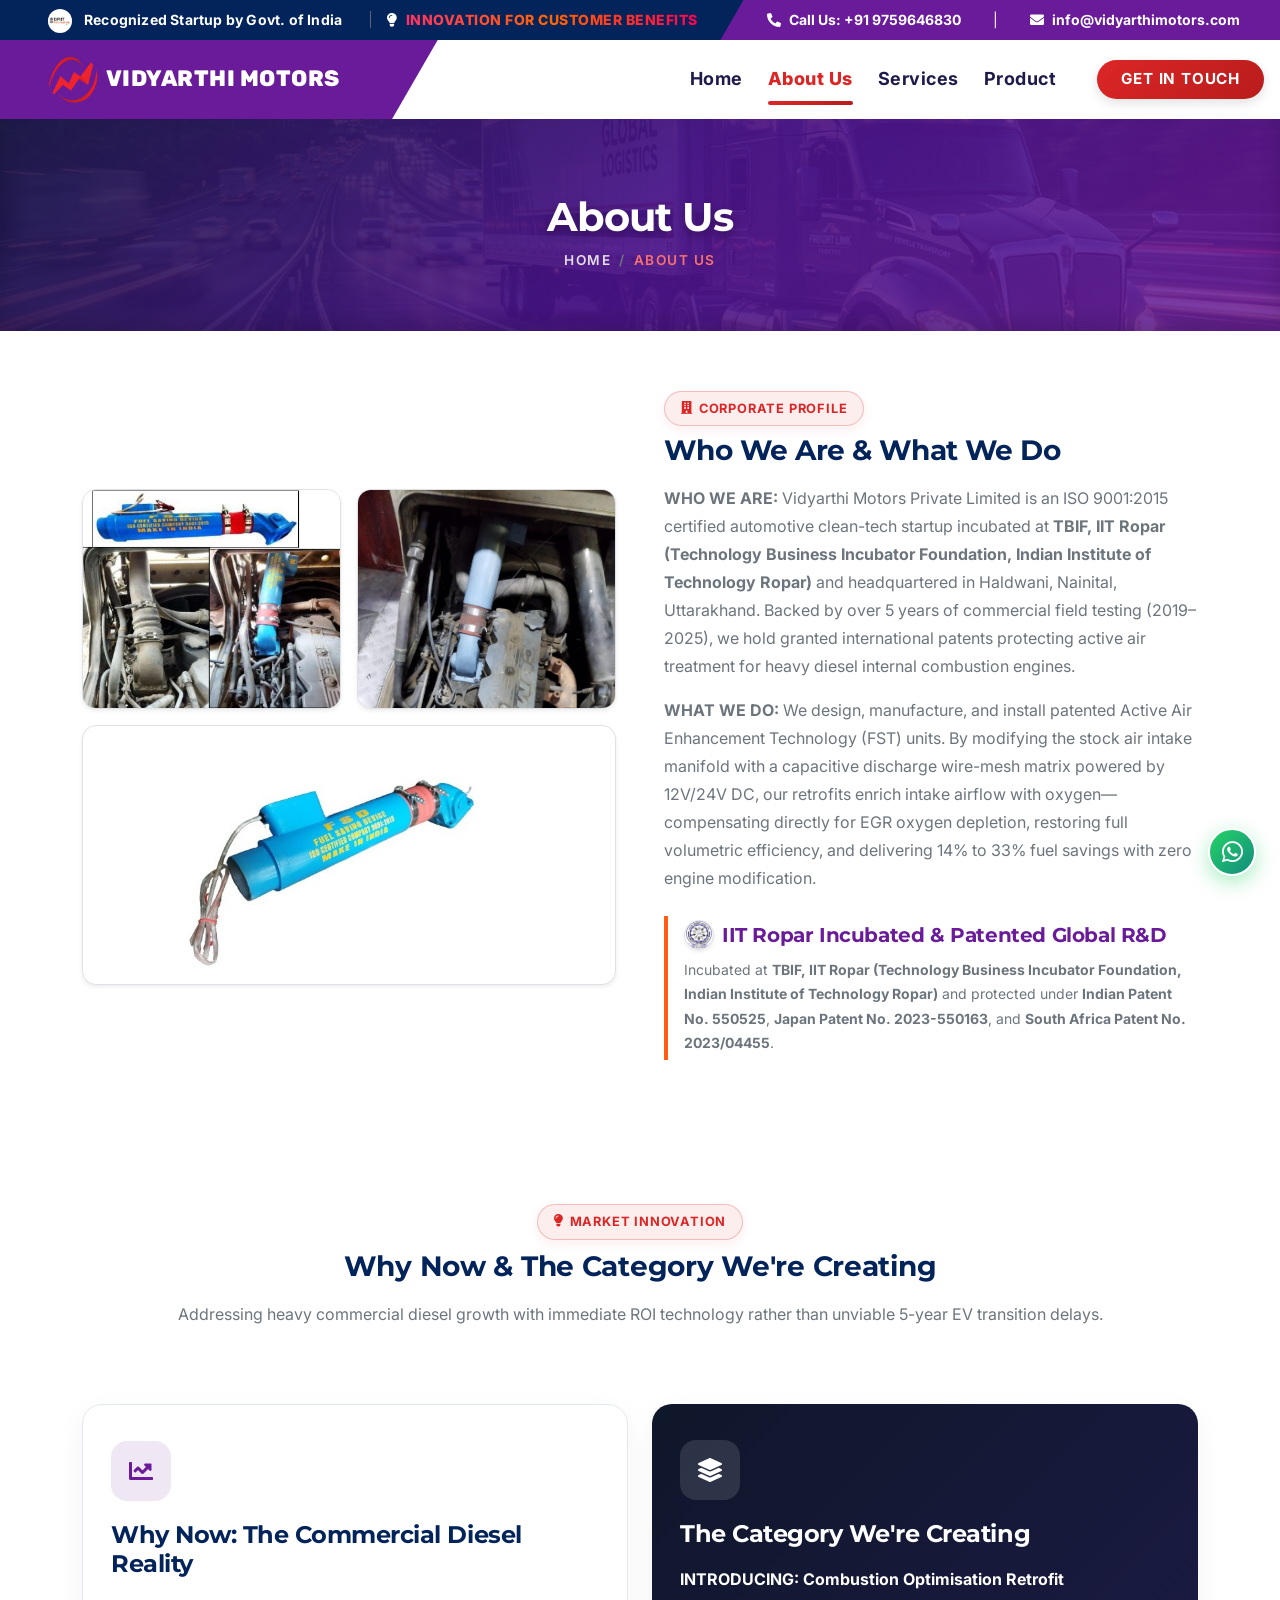
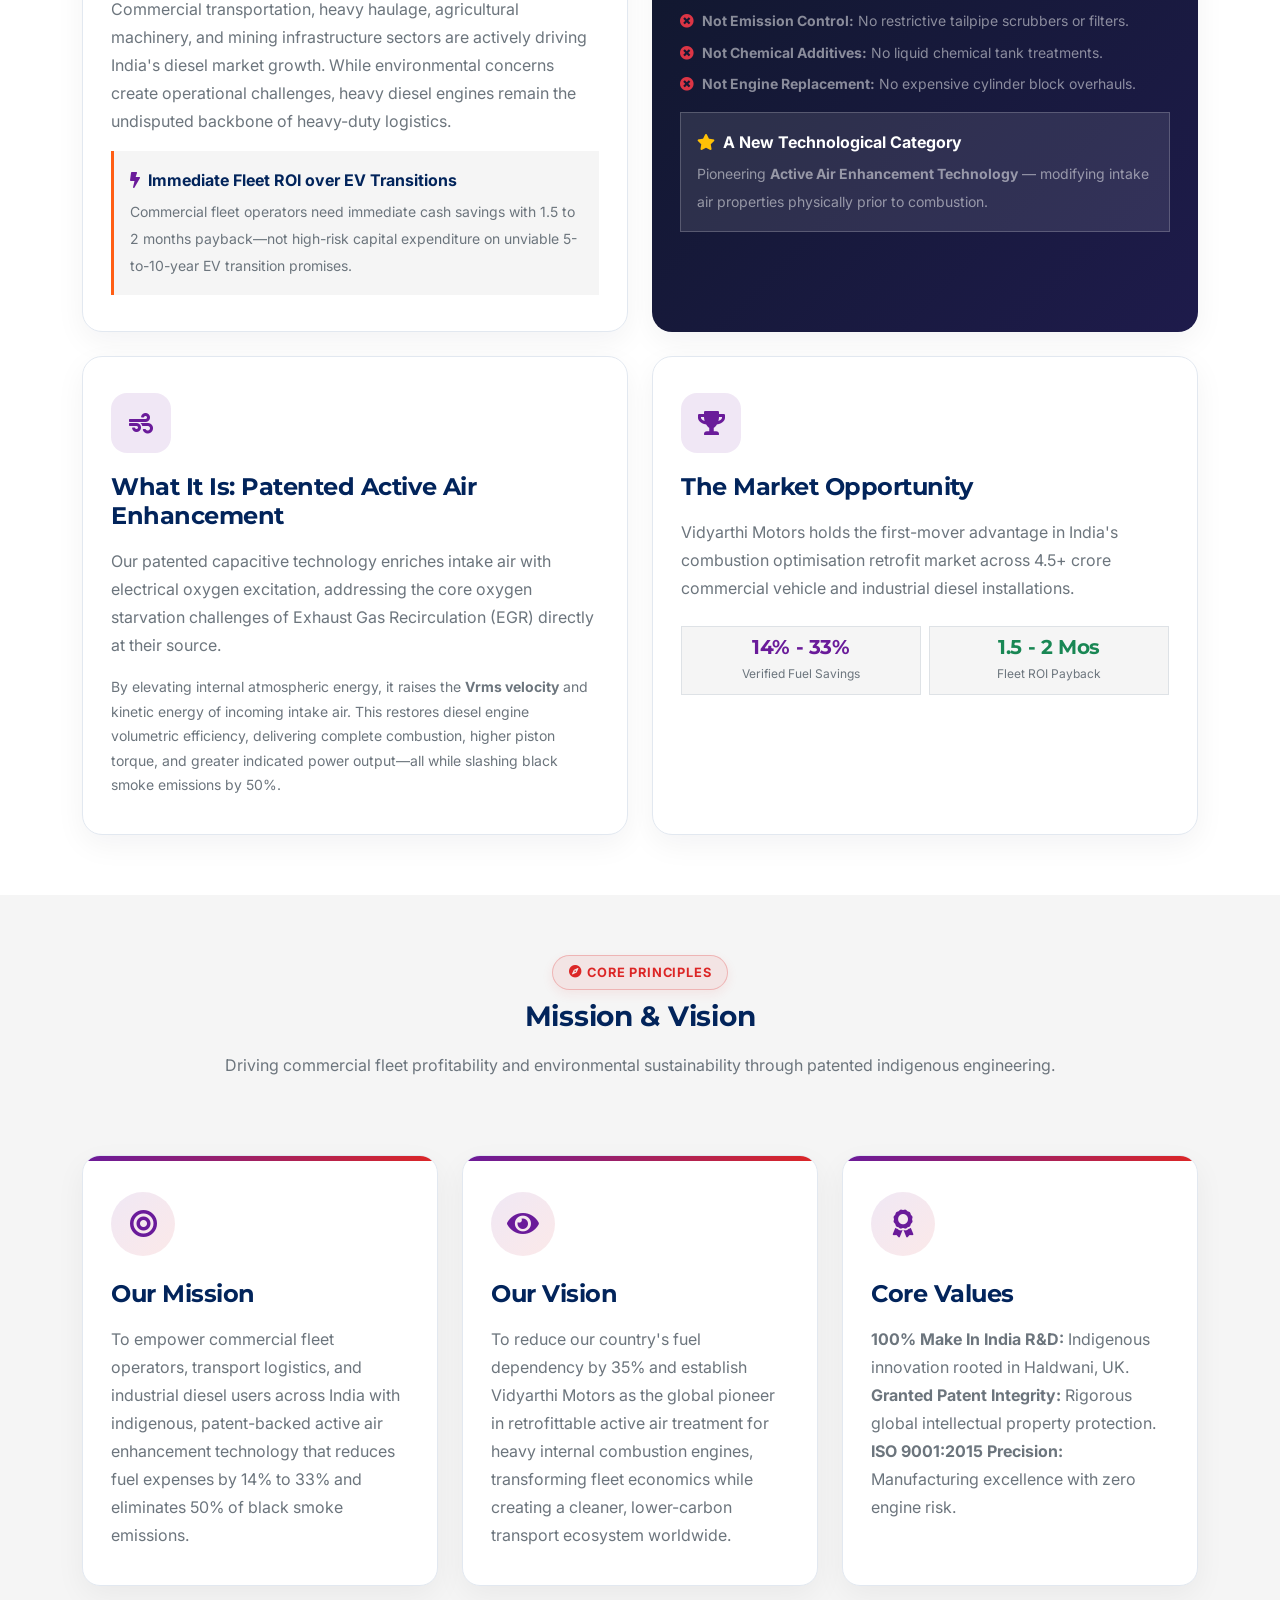
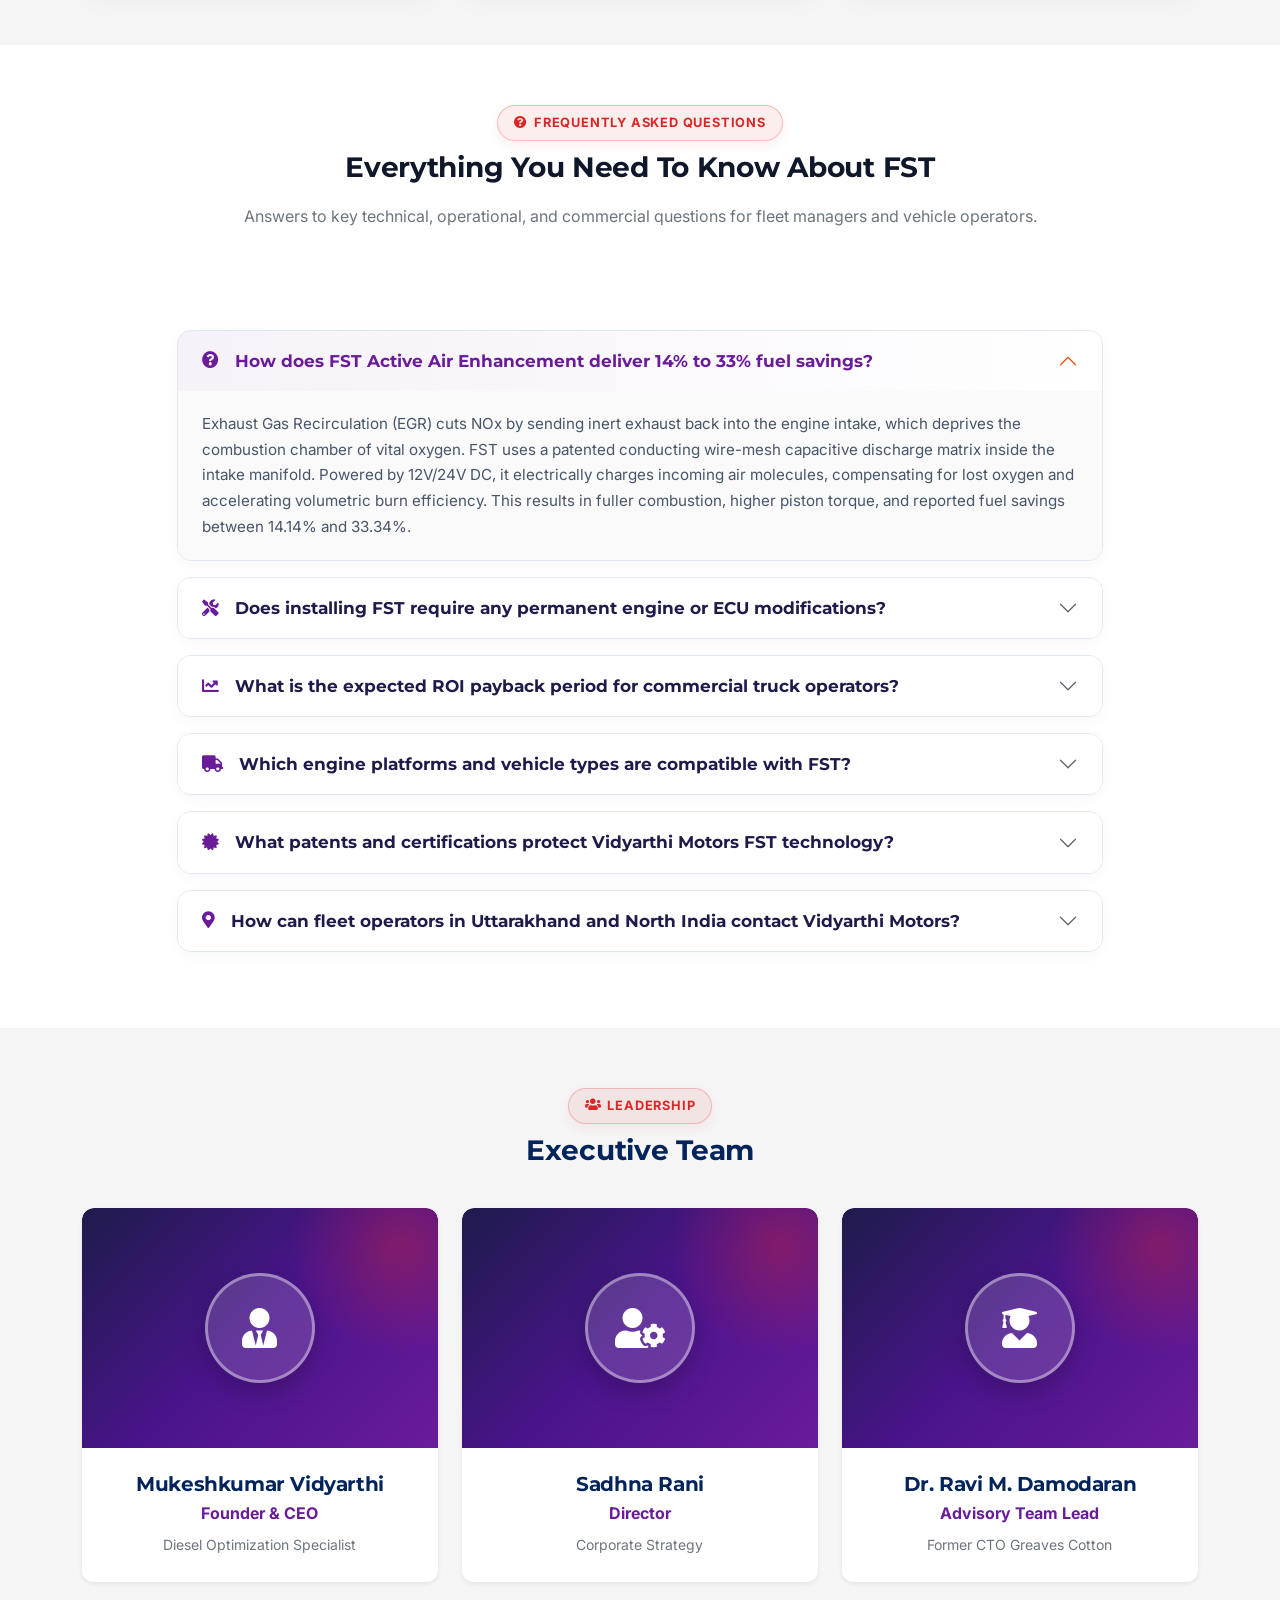
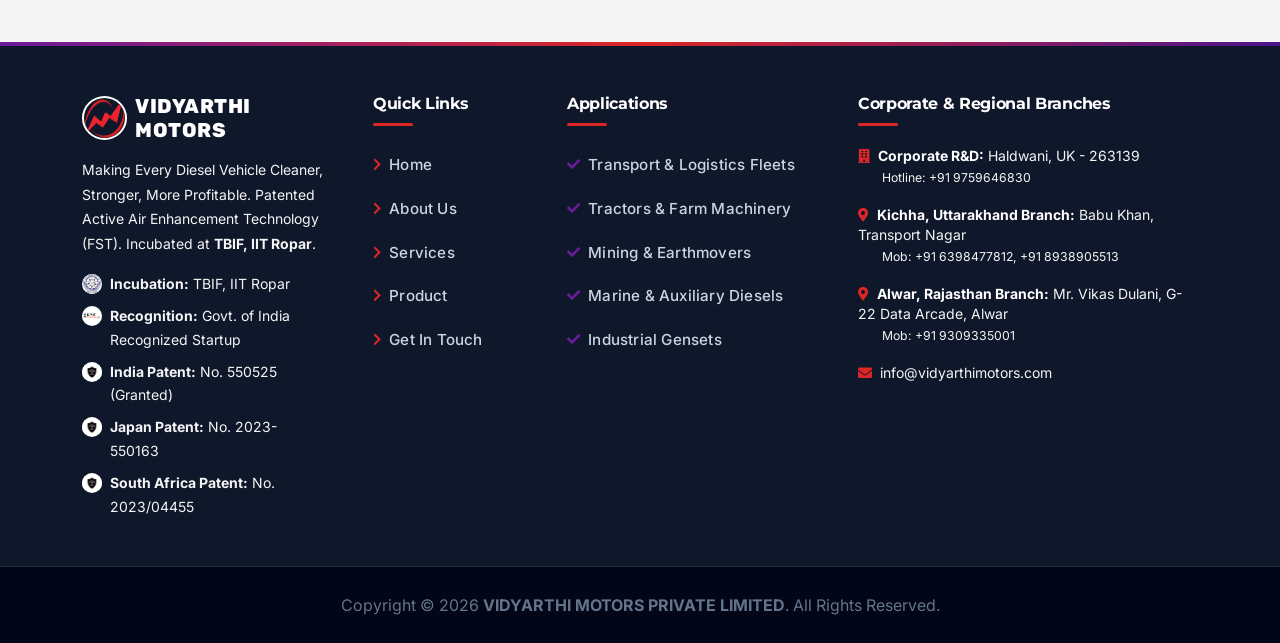
<file: about.html>
<!DOCTYPE html>
<html lang="en">

<head>
    <meta charset="utf-8">
    <title>About Us - Vidyarthi Motors | Kichha Uttarakhand & Alwar Rajasthan Branches</title>
    <meta content="width=device-width, initial-scale=1.0" name="viewport">
    <meta name="robots" content="index, follow, max-image-preview:large, max-snippet:-1, max-video-preview:-1">
    <meta name="author" content="Vidyarthi Motors Private Limited">
    <meta
        content="About Vidyarthi Motors, Kichha Uttarakhand Branch, Alwar Rajasthan Branch, Mukesh Chandra Vidyarthi, Active Air Enhancement Technology, Clean-Tech India, Haldwani R&D"
        name="keywords">
    <meta
        content="Learn about Vidyarthi Motors Private Limited. Official branches in Kichha, Uttarakhand and Alwar, Rajasthan. Granted global patents (India, Japan, South Africa) & verified fuel savings."
        name="description">

    <!-- Canonical URL -->
    <link rel="canonical" href="https://vidyarthimotors.com/about">

    <!-- GEO & Local SEO Meta Tags -->
    <meta name="geo.region" content="IN-UK;IN-RJ">
    <meta name="geo.placename" content="Haldwani, Kichha Uttarakhand, Alwar Rajasthan, India">
    <meta name="geo.position" content="29.2183;79.5130">
    <meta name="ICBM" content="29.2183, 79.5130">

    <!-- Open Graph (Facebook / WhatsApp / LinkedIn) -->
    <meta property="og:site_name" content="Vidyarthi Motors Private Limited">
    <meta property="og:title" content="About Vidyarthi Motors - Kichha Uttarakhand & Alwar Rajasthan Branches">
    <meta property="og:description"
        content="Learn about Vidyarthi Motors, our leadership, patents, and official branches in Kichha, Uttarakhand and Alwar, Rajasthan.">
    <meta property="og:url" content="https://vidyarthimotors.com/about">
    <meta property="og:image" content="https://vidyarthimotors.com/img/VIDYARTHI_logo.png">
    <meta property="og:type" content="article">

    <!-- Twitter Card -->
    <meta name="twitter:card" content="summary_large_image">
    <meta name="twitter:title" content="About Vidyarthi Motors - Kichha Uttarakhand & Alwar Rajasthan Branches">
    <meta name="twitter:description"
        content="Learn about Vidyarthi Motors, our leadership, patents, and official branches in Kichha, Uttarakhand and Alwar, Rajasthan.">
    <meta name="twitter:image" content="https://vidyarthimotors.com/img/VIDYARTHI_logo.png">

    <!-- Structured Data (JSON-LD) for AboutPage -->
    <script type="application/ld+json">
    {
      "@context": "https://schema.org",
      "@type": "AboutPage",
      "name": "About Vidyarthi Motors Private Limited",
      "url": "https://vidyarthimotors.com/about",
      "description": "Corporate profile, leadership, patents, and technical history of Vidyarthi Motors Private Limited.",
      "mainEntity": {
        "@type": "Organization",
        "name": "VIDYARTHI MOTORS PRIVATE LIMITED",
        "founder": {
          "@type": "Person",
          "name": "Mukesh Chandra Vidyarthi",
          "jobTitle": "Managing Director & Inventor"
        },
        "address": {
          "@type": "PostalAddress",
          "streetAddress": "Awas Vikas Colony, House No. 3-766, Nainital Road",
          "addressLocality": "Haldwani",
          "addressRegion": "Uttarakhand",
          "postalCode": "263139",
          "addressCountry": "IN"
        }
      }
    }
    </script>

    <!-- Favicon -->
    <link href="img/VIDYARTHI_logo.png" rel="icon">

    <!-- Google Web Fonts -->
    <link rel="preconnect" href="https://fonts.googleapis.com">
    <link rel="preconnect" href="https://fonts.gstatic.com" crossorigin>
    <link
        href="https://fonts.googleapis.com/css2?family=Inter:wght@300;400;500;600;700&family=Montserrat:wght@500;600;700;800;900&family=Rubik:wght@600;700;800&display=swap"
        rel="stylesheet">

    <!-- Icon Font Stylesheet -->
    <link href="https://cdnjs.cloudflare.com/ajax/libs/font-awesome/5.10.0/css/all.min.css" rel="stylesheet">
    <link href="https://cdn.jsdelivr.net/npm/bootstrap-icons@1.4.1/font/bootstrap-icons.css" rel="stylesheet">

    <!-- Libraries Stylesheet -->
    <link href="lib/animate/animate.min.css" rel="stylesheet">

    <!-- Customized Bootstrap Stylesheet -->
    <link href="css/bootstrap.min.css" rel="stylesheet">

    <!-- Template Stylesheet -->
    <link href="css/style.css" rel="stylesheet">
</head>

<body>


    <!-- Topbar Start -->
    <div class="container-fluid bg-dark px-0 overflow-hidden">
        <div class="row g-0 align-items-center py-1 py-lg-0">
            <div class="col-lg-7 col-12 ps-lg-5 text-center text-lg-start topbar-ticker-wrap">
                <div class="topbar-ticker-content">
                    <div class="topbar-ticker-item">
                        <img src="img/DPIIT-header_image.png" alt="DPIIT Recognized Startup" class="me-2 rounded-circle bg-white p-0.5" style="height: 24px; width: 24px; object-fit: contain;">
                        <span class="text-white fw-bold me-2 me-sm-3 small" style="letter-spacing: 0.2px;">Recognized Startup by Govt. of India</span>
                        <span class="border-start border-secondary ps-3 ms-2 text-uppercase small" style="letter-spacing: 0.5px;">
                            <i class="fa fa-lightbulb me-2 text-white"></i><span class="text-gradient-red fw-bold">INNOVATION FOR CUSTOMER BENEFITS</span>
                        </span>
                    </div>
                    <div class="topbar-ticker-item d-none-desktop">
                        <img src="img/DPIIT-header_image.png" alt="DPIIT Recognized Startup" class="me-2 rounded-circle bg-white p-0.5" style="height: 24px; width: 24px; object-fit: contain;">
                        <span class="text-white fw-bold me-2 me-sm-3 small" style="letter-spacing: 0.2px;">Recognized Startup by Govt. of India</span>
                        <span class="border-start border-secondary ps-3 ms-2 text-uppercase small" style="letter-spacing: 0.5px;">
                            <i class="fa fa-lightbulb me-2 text-white"></i><span class="text-gradient-red fw-bold">INNOVATION FOR CUSTOMER BENEFITS</span>
                        </span>
                    </div>
                </div>
            </div>
            <div class="col-lg-5 col-12 text-center text-lg-end">
                <div class="h-100 topbar-right topbar-contact-single-line text-white py-1.5 py-lg-2 px-3 pe-lg-5 small">
                    <span class="fw-bold"><a href="tel:+919759646830" class="text-white text-decoration-none"><i class="fa fa-phone-alt me-2 text-white"></i>Call Us: +91 9759646830</a></span>
                    <span class="opacity-50">|</span>
                    <span class="fw-bold"><a href="mailto:info@vidyarthimotors.com?subject=Inquiry%20-%20Vidyarthi%20Motors" class="text-white text-decoration-none"><i class="fa fa-envelope me-2 text-white"></i>info@vidyarthimotors.com</a></span>
                </div>
            </div>
        </div>
    </div>
    <!-- Topbar End -->


    <!-- Navbar Start -->
    <nav class="navbar navbar-expand-lg bg-white navbar-light sticky-top py-0 pe-lg-5 pe-3 ps-lg-0 ps-3">
        <a href="/" class="navbar-brand ps-lg-5 ps-3 me-0">
            <img src="img/VIDYARTHI_logo.png" alt="Vidyarthi Motors Logo" class="me-2 rounded-circle"
                style="height: 48px;">
            <h2 class="text-white m-0 d-inline-block align-middle fw-bold" style="font-size: 1.4rem;">VIDYARTHI MOTORS
            </h2>
        </a>
        <button type="button" class="navbar-toggler me-0" data-bs-toggle="collapse" data-bs-target="#navbarCollapse">
            <span class="navbar-toggler-icon"></span>
        </button>
        <div class="collapse navbar-collapse" id="navbarCollapse">
            <div class="navbar-nav ms-auto p-4 p-lg-0">
                <a href="/" class="nav-item nav-link">Home</a>
                <a href="about" class="nav-item nav-link active">About Us</a>
                <a href="services" class="nav-item nav-link">Services</a>
                <a href="product" class="nav-item nav-link">Product</a>
            </div>
            <a href="contact" class="btn btn-secondary px-4 py-2 ms-lg-3 mobile-get-in-touch-btn">Get In Touch</a>
        </div>
    </nav>
    <!-- Navbar End -->


    <!-- Page Header Start (Dynamic Background with Image Overlay & Smaller Breadcrumb) -->
    <div class="container-fluid page-header">
        <div class="container text-center py-4">
            <h1 class="display-3 text-white mb-2 animated slideInDown">About Us</h1>
            <nav aria-label="breadcrumb animated slideInDown">
                <ol class="breadcrumb justify-content-center text-uppercase mb-0">
                    <li class="breadcrumb-item"><a href="/">HOME</a></li>
                    <li class="breadcrumb-item text-secondary active" aria-current="page">ABOUT US</li>
                </ol>
            </nav>
        </div>
    </div>
    <!-- Page Header End -->


    <!-- About Content Start -->
    <div id="about" class="container-fluid py-5">
        <div class="container">
            <div class="row g-5 align-items-center">
                <div class="col-lg-6 wow slideInLeft" data-wow-delay="0.2s">
                    <div class="row g-3">
                        <div class="col-6">
                            <img class="img-fluid about-3img-top border shadow-sm img-hover-zoom"
                                src="img/BS III ; BS IV –Open.jpg" alt="FST Intake Unit">
                        </div>
                        <div class="col-6">
                            <img class="img-fluid about-3img-top border shadow-sm img-hover-zoom"
                                src="img/product image 1.jpeg" alt="Wire Mesh Capacitive Unit">
                        </div>
                        <div class="col-12 mt-3">
                            <img class="img-fluid about-3img-featured border shadow-sm img-hover-zoom"
                                src="img/product image_clear3.jpeg" alt="Cummins Engine Fitment">
                        </div>
                    </div>
                </div>
                <div class="col-lg-6 wow fadeIn" data-wow-delay="0.5s">
                    <div class="section-tag-badge mb-2"><i class="fa fa-building me-1.5"></i> Corporate Profile</div>
                    <h2 class="fs-3 mb-3 fw-bold text-dark">Who We Are & What We Do</h2>
                    <p class="mb-3 text-muted"><strong>WHO WE ARE:</strong> Vidyarthi Motors Private Limited is an ISO
                        9001:2015 certified automotive clean-tech startup incubated at <strong>TBIF, IIT Ropar
                            (Technology Business Incubator Foundation, Indian Institute of Technology Ropar)</strong>
                        and headquartered in Haldwani, Nainital,
                        Uttarakhand. Backed by over 5 years of commercial field testing (2019–2025), we hold granted
                        international patents protecting active air treatment for heavy diesel internal combustion
                        engines.</p>
                    <p class="mb-4 text-muted"><strong>WHAT WE DO:</strong> We design, manufacture, and install patented
                        Active Air Enhancement Technology (FST) units. By modifying the stock air intake manifold with a
                        capacitive discharge wire-mesh matrix powered by 12V/24V DC, our retrofits enrich intake airflow
                        with oxygen—compensating directly for EGR oxygen depletion, restoring full volumetric
                        efficiency, and delivering 14% to 33% fuel savings with zero engine modification.</p>

                    <div class="border-start border-4 border-primary ps-3 mb-4 py-1">
                        <h5 class="text-primary fw-bold mb-1.5 d-flex align-items-center gap-2">
                            <img src="img/TBIF IIT Ropar.png" alt="TBIF IIT Ropar Logo"
                                class="rounded-circle bg-white p-0.5 border shadow-sm flex-shrink-0"
                                style="width: 30px; height: 30px; object-fit: contain;">
                            <span>IIT Ropar Incubated & Patented Global R&D</span>
                        </h5>
                        <p class="mb-0 text-muted small">Incubated at <strong>TBIF, IIT Ropar (Technology Business
                                Incubator Foundation, Indian Institute of Technology Ropar)</strong> and protected under
                            <strong>Indian Patent No. 550525</strong>, <strong>Japan Patent No. 2023-550163</strong>,
                            and <strong>South Africa Patent No. 2023/04455</strong>.
                        </p>
                    </div>
                </div>
            </div>
        </div>
    </div>
    <!-- About Content End -->


    <!-- Strategic Market Imperative & Category Innovation Start -->
    <div class="container-fluid py-5 bg-white">
        <div class="container">
            <div class="text-center mx-auto pb-4 wow fadeInUp section-header-title" data-wow-delay="0.1s">
                <div class="section-tag-badge mb-2"><i class="fa fa-lightbulb me-1.5"></i> Market Innovation</div>
                <h2 class="display-6 mb-3 fw-bold text-dark">Why Now & The Category We're Creating</h2>
                <p class="text-muted">Addressing heavy commercial diesel growth with immediate ROI technology rather
                    than unviable 5-year EV transition delays.</p>
            </div>

            <div class="row g-4">
                <!-- Card 1: Why Now -->
                <div class="col-lg-6 wow fadeInUp" data-wow-delay="0.1s">
                    <div class="strategic-card">
                        <div class="strategic-icon-box">
                            <i class="fa fa-chart-line"></i>
                        </div>
                        <h4 class="fw-bold text-dark mb-3">Why Now: The Commercial Diesel Reality</h4>
                        <p class="text-muted mb-3">Commercial transportation, heavy haulage, agricultural machinery, and
                            mining infrastructure sectors are actively driving India's diesel market growth. While
                            environmental concerns create operational challenges, heavy diesel engines remain the
                            undisputed backbone of heavy-duty logistics.</p>
                        <div class="p-3 bg-light rounded-3 border-start border-3 border-primary">
                            <span class="fw-bold text-dark d-block mb-1"><i
                                    class="fa fa-bolt text-primary me-2"></i>Immediate Fleet ROI over EV
                                Transitions</span>
                            <span class="small text-muted">Commercial fleet operators need immediate cash savings with
                                1.5 to 2 months payback—not high-risk capital expenditure on unviable 5-to-10-year EV
                                transition promises.</span>
                        </div>
                    </div>
                </div>

                <!-- Card 2: The Category We're Creating -->
                <div class="col-lg-6 wow fadeInUp" data-wow-delay="0.2s">
                    <div class="strategic-card strategic-card-primary">
                        <div class="strategic-icon-box">
                            <i class="fa fa-layer-group"></i>
                        </div>
                        <h4 class="fw-bold mb-3">The Category We're Creating</h4>
                        <p class="text-muted mb-3"><strong class="text-white">INTRODUCING: Combustion Optimisation
                                Retrofit</strong></p>
                        <div class="d-flex flex-column gap-2 mb-3 small text-white-50">
                            <span><i class="fa fa-times-circle text-danger me-2"></i><strong>Not Emission
                                    Control:</strong> No restrictive tailpipe scrubbers or filters.</span>
                            <span><i class="fa fa-times-circle text-danger me-2"></i><strong>Not Chemical
                                    Additives:</strong> No liquid chemical tank treatments.</span>
                            <span><i class="fa fa-times-circle text-danger me-2"></i><strong>Not Engine
                                    Replacement:</strong> No expensive cylinder block overhauls.</span>
                        </div>
                        <div class="p-3 rounded-3"
                            style="background: rgba(255, 255, 255, 0.1); border: 1px solid rgba(255, 255, 255, 0.2);">
                            <span class="fw-bold text-white d-block mb-1"><i class="fa fa-star text-warning me-2"></i>A
                                New Technological Category</span>
                            <span class="small text-white-50">Pioneering <strong>Active Air Enhancement
                                    Technology</strong> — modifying intake air properties physically prior to
                                combustion.</span>
                        </div>
                    </div>
                </div>

                <!-- Card 3: What It Is -->
                <div class="col-lg-6 wow fadeInUp" data-wow-delay="0.3s">
                    <div class="strategic-card">
                        <div class="strategic-icon-box">
                            <i class="fa fa-wind"></i>
                        </div>
                        <h4 class="fw-bold text-dark mb-3">What It Is: Patented Active Air Enhancement</h4>
                        <p class="text-muted mb-3">Our patented capacitive technology enriches intake air with
                            electrical oxygen excitation, addressing the core oxygen starvation challenges of Exhaust
                            Gas Recirculation (EGR) directly at their source.</p>
                        <p class="small text-muted mb-0">By elevating internal atmospheric energy, it raises the
                            <strong>Vrms velocity</strong> and kinetic energy of incoming intake air. This restores
                            diesel engine volumetric efficiency, delivering complete combustion, higher piston torque,
                            and greater indicated power output—all while slashing black smoke emissions by 50%.
                        </p>
                    </div>
                </div>

                <!-- Card 4: First-Mover Opportunity -->
                <div class="col-lg-6 wow fadeInUp" data-wow-delay="0.4s">
                    <div class="strategic-card">
                        <div class="strategic-icon-box">
                            <i class="fa fa-trophy"></i>
                        </div>
                        <h4 class="fw-bold text-dark mb-3">The Market Opportunity</h4>
                        <p class="text-muted mb-3">Vidyarthi Motors holds the first-mover advantage in India's
                            combustion optimisation retrofit market across 4.5+ crore commercial vehicle and industrial
                            diesel installations.</p>
                        <div class="row g-2 pt-2">
                            <div class="col-6">
                                <div class="p-2 border rounded text-center bg-light">
                                    <h5 class="fw-bold text-primary mb-0">14% - 33%</h5>
                                    <span class="small text-muted" style="font-size: 0.75rem;">Verified Fuel
                                        Savings</span>
                                </div>
                            </div>
                            <div class="col-6">
                                <div class="p-2 border rounded text-center bg-light">
                                    <h5 class="fw-bold text-success mb-0">1.5 - 2 Mos</h5>
                                    <span class="small text-muted" style="font-size: 0.75rem;">Fleet ROI Payback</span>
                                </div>
                            </div>
                        </div>
                    </div>
                </div>
            </div>
        </div>
    </div>
    <!-- Strategic Market Imperative & Category Innovation End -->


    <!-- Mission, Vision & Core Values Section Start -->
    <div class="container-fluid py-5 bg-light">
        <div class="container">
            <div class="text-center mx-auto pb-4 wow fadeInUp section-header-title" data-wow-delay="0.1s">
                <div class="section-tag-badge mb-2"><i class="fa fa-compass me-1.5"></i> Core Principles</div>
                <h2 class="display-6 mb-3 fw-bold text-dark">Mission & Vision</h2>
                <p class="text-muted">Driving commercial fleet profitability and environmental sustainability through
                    patented indigenous engineering.</p>
            </div>

            <div class="row g-4">
                <!-- Mission -->
                <div class="col-md-4 wow fadeInUp" data-wow-delay="0.1s">
                    <div class="mvc-card">
                        <div class="mvc-icon-wrap">
                            <i class="fa fa-bullseye"></i>
                        </div>
                        <h4 class="fw-bold text-dark mb-3">Our Mission</h4>
                        <p class="text-muted mb-0">To empower commercial fleet operators, transport logistics, and
                            industrial diesel users across India with indigenous, patent-backed active air enhancement
                            technology that reduces fuel expenses by 14% to 33% and eliminates 50% of black smoke
                            emissions.</p>
                    </div>
                </div>

                <!-- Vision -->
                <div class="col-md-4 wow fadeInUp" data-wow-delay="0.2s">
                    <div class="mvc-card">
                        <div class="mvc-icon-wrap">
                            <i class="fa fa-eye"></i>
                        </div>
                        <h4 class="fw-bold text-dark mb-3">Our Vision</h4>
                        <p class="text-muted mb-0">To reduce our country's fuel dependency by 35% and establish Vidyarthi Motors as the global pioneer in retrofittable active air treatment for heavy internal combustion engines, transforming fleet economics while creating a cleaner, lower-carbon transport ecosystem worldwide.</p>
                    </div>
                </div>

                <!-- Core Values -->
                <div class="col-md-4 wow fadeInUp" data-wow-delay="0.3s">
                    <div class="mvc-card">
                        <div class="mvc-icon-wrap">
                            <i class="fa fa-award"></i>
                        </div>
                        <h4 class="fw-bold text-dark mb-3">Core Values</h4>
                        <p class="text-muted mb-0"><strong>100% Make In India R&D:</strong> Indigenous innovation rooted
                            in Haldwani, UK.<br><strong>Granted Patent Integrity:</strong> Rigorous global intellectual
                            property protection.<br><strong>ISO 9001:2015 Precision:</strong> Manufacturing excellence
                            with zero engine risk.</p>
                    </div>
                </div>
            </div>
        </div>
    </div>
    <!-- Mission, Vision & Core Values Section End -->


    <!-- FAQ Section Start (SEO & GEO Optimized) -->
    <div class="container-fluid py-5 bg-white">
        <div class="container">
            <div class="text-center mx-auto pb-5 wow fadeInUp section-header-title" data-wow-delay="0.1s">
                <div class="section-tag-badge mb-2"><i class="fa fa-question-circle me-1.5"></i> Frequently Asked
                    Questions</div>
                <h2 class="display-6 mb-3 fw-bold">Everything You Need To Know About FST</h2>
                <p class="text-muted">Answers to key technical, operational, and commercial questions for fleet managers
                    and vehicle operators.</p>
            </div>

            <div class="row justify-content-center">
                <div class="col-lg-10">
                    <div class="accordion faq-accordion" id="fstFaqAccordion">
                        <!-- FAQ 1 -->
                        <div class="accordion-item wow fadeInUp" data-wow-delay="0.1s">
                            <h2 class="accordion-header" id="headingOne">
                                <button class="accordion-button" type="button" data-bs-toggle="collapse"
                                    data-bs-target="#collapseOne" aria-expanded="true" aria-controls="collapseOne">
                                    <i class="fa fa-question-circle text-primary me-3"></i>How does FST Active Air
                                    Enhancement deliver 14% to 33% fuel savings?
                                </button>
                            </h2>
                            <div id="collapseOne" class="accordion-collapse collapse show" aria-labelledby="headingOne"
                                data-bs-parent="#fstFaqAccordion">
                                <div class="accordion-body">
                                    Exhaust Gas Recirculation (EGR) cuts NOx by sending inert exhaust back into the
                                    engine intake, which deprives the combustion chamber of vital oxygen. FST uses a
                                    patented conducting wire-mesh capacitive discharge matrix inside the intake
                                    manifold. Powered by 12V/24V DC, it electrically charges incoming air molecules,
                                    compensating for lost oxygen and accelerating volumetric burn efficiency. This
                                    results in fuller combustion, higher piston torque, and reported fuel savings
                                    between 14.14% and 33.34%.
                                </div>
                            </div>
                        </div>

                        <!-- FAQ 2 -->
                        <div class="accordion-item wow fadeInUp" data-wow-delay="0.2s">
                            <h2 class="accordion-header" id="headingTwo">
                                <button class="accordion-button collapsed" type="button" data-bs-toggle="collapse"
                                    data-bs-target="#collapseTwo" aria-expanded="false" aria-controls="collapseTwo">
                                    <i class="fa fa-tools text-primary me-3"></i>Does installing FST require any
                                    permanent engine or ECU modifications?
                                </button>
                            </h2>
                            <div id="collapseTwo" class="accordion-collapse collapse" aria-labelledby="headingTwo"
                                data-bs-parent="#fstFaqAccordion">
                                <div class="accordion-body">
                                    No. FST is a 100% plug-and-play retrofit unit. It directly replaces the stock air
                                    intake inlet tube and manifold coupler. It requires zero internal engine drilling,
                                    zero cylinder head changes, and zero ECU remapping. If required, the vehicle can be
                                    returned to factory stock condition at any time.
                                </div>
                            </div>
                        </div>

                        <!-- FAQ 3 -->
                        <div class="accordion-item wow fadeInUp" data-wow-delay="0.3s">
                            <h2 class="accordion-header" id="headingThree">
                                <button class="accordion-button collapsed" type="button" data-bs-toggle="collapse"
                                    data-bs-target="#collapseThree" aria-expanded="false" aria-controls="collapseThree">
                                    <i class="fa fa-chart-line text-primary me-3"></i>What is the expected ROI payback
                                    period for commercial truck operators?
                                </button>
                            </h2>
                            <div id="collapseThree" class="accordion-collapse collapse" aria-labelledby="headingThree"
                                data-bs-parent="#fstFaqAccordion">
                                <div class="accordion-body">
                                    For a medium or heavy commercial truck covering 300 km daily (consuming ~85 litres
                                    of diesel daily at ₹95/L), a 20% fuel saving saves approximately ₹5,81,400 annually.
                                    With an estimated FST device fitment cost between ₹75,000 and ₹1,00,000, fleet
                                    operators achieve full capital payback in just 1.5 to 2 months, generating over ₹29+
                                    Lakhs in net savings per vehicle over 5 years.
                                </div>
                            </div>
                        </div>

                        <!-- FAQ 4 -->
                        <div class="accordion-item wow fadeInUp" data-wow-delay="0.4s">
                            <h2 class="accordion-header" id="headingFour">
                                <button class="accordion-button collapsed" type="button" data-bs-toggle="collapse"
                                    data-bs-target="#collapseFour" aria-expanded="false" aria-controls="collapseFour">
                                    <i class="fa fa-truck text-primary me-3"></i>Which engine platforms and vehicle
                                    types are compatible with FST?
                                </button>
                            </h2>
                            <div id="collapseFour" class="accordion-collapse collapse" aria-labelledby="headingFour"
                                data-bs-parent="#fstFaqAccordion">
                                <div class="accordion-body">
                                    FST has been field-tested for over 5 years across major commercial platforms
                                    including Tata BS-III/BS-IV (1512 series, 2818 series, 5523 series), Ashok Leyland
                                    BS-IV engines, and 6-cylinder Cummins powerplants. It is also engineered for
                                    agricultural tractors, construction excavators, marine diesel auxiliary units, and
                                    base diesel gensets.
                                </div>
                            </div>
                        </div>

                        <!-- FAQ 5 -->
                        <div class="accordion-item wow fadeInUp" data-wow-delay="0.5s">
                            <h2 class="accordion-header" id="headingFive">
                                <button class="accordion-button collapsed" type="button" data-bs-toggle="collapse"
                                    data-bs-target="#collapseFive" aria-expanded="false" aria-controls="collapseFive">
                                    <i class="fa fa-certificate text-primary me-3"></i>What patents and certifications
                                    protect Vidyarthi Motors FST technology?
                                </button>
                            </h2>
                            <div id="collapseFive" class="accordion-collapse collapse" aria-labelledby="headingFive"
                                data-bs-parent="#fstFaqAccordion">
                                <div class="accordion-body">
                                    Vidyarthi Motors technology holds Granted Indian Patent No. 550525, Granted South
                                    Africa Patent No. 2023/04455, and Granted Japan Patent No. 2023-550163. All units
                                    are manufactured in ISO 9001:2015
                                    certified facilities at MSME Technical Centre Sitarganj and ESTC Ramnagar under Make
                                    In India initiative.
                                </div>
                            </div>
                        </div>

                        <!-- FAQ 6 -->
                        <div class="accordion-item wow fadeInUp" data-wow-delay="0.6s">
                            <h2 class="accordion-header" id="headingSix">
                                <button class="accordion-button collapsed" type="button" data-bs-toggle="collapse"
                                    data-bs-target="#collapseSix" aria-expanded="false" aria-controls="collapseSix">
                                    <i class="fa fa-map-marker-alt text-primary me-3"></i>How can fleet operators in
                                    Uttarakhand and North India contact Vidyarthi Motors?
                                </button>
                            </h2>
                            <div id="collapseSix" class="accordion-collapse collapse" aria-labelledby="headingSix"
                                data-bs-parent="#fstFaqAccordion">
                                <div class="accordion-body">
                                    Our corporate R&D office is located at Awas Vikas Colony, House No. 3-766, Nainital
                                    Road, Haldwani, Nainital, Uttarakhand 263139. Fleet owners can call us directly at
                                    <strong>+91 9759646830</strong> or email
                                    <strong>info@vidyarthimotors.com</strong> to arrange on-site demonstration and
                                    trial fitment.
                                </div>
                            </div>
                        </div>
                    </div>
                </div>
            </div>
        </div>
    </div>
    <!-- FAQ Section End -->


    <!-- Team Start -->
    <div class="container-fluid py-5 bg-light">
        <div class="container">
            <div class="text-center mx-auto pb-4 wow fadeInUp" data-wow-delay="0.1s" style="max-width: 600px;">
                <div class="section-tag-badge mb-2"><i class="fa fa-users me-1.5"></i> Leadership</div>
                <h2 class="display-6 mb-3 fw-bold text-dark">Executive Team</h2>
            </div>
            <div class="row g-4">
                <!-- Founder -->
                <div class="col-lg-4 col-md-6 wow fadeInUp" data-wow-delay="0.1s">
                    <div class="team-item shadow-sm">
                        <div class="team-avatar-header">
                            <div class="team-avatar-icon-circle d-flex align-items-center justify-content-center">
                                <i class="fa fa-user-tie text-white fs-1"></i>
                            </div>
                        </div>
                        <div class="p-4 bg-white text-center">
                            <h5 class="mb-1 fw-bold text-dark">Mukeshkumar Vidyarthi</h5>
                            <span class="text-primary fw-bold d-block mb-1">Founder & CEO</span>
                            <small class="text-muted">Diesel Optimization Specialist</small>
                        </div>
                    </div>
                </div>

                <!-- Director -->
                <div class="col-lg-4 col-md-6 wow fadeInUp" data-wow-delay="0.3s">
                    <div class="team-item shadow-sm">
                        <div class="team-avatar-header">
                            <div class="team-avatar-icon-circle d-flex align-items-center justify-content-center">
                                <i class="fa fa-user-cog text-white fs-1"></i>
                            </div>
                        </div>
                        <div class="p-4 bg-white text-center">
                            <h5 class="mb-1 fw-bold text-dark">Sadhna Rani</h5>
                            <span class="text-primary fw-bold d-block mb-1">Director</span>
                            <small class="text-muted">Corporate Strategy</small>
                        </div>
                    </div>
                </div>

                <!-- Advisor -->
                <div class="col-lg-4 col-md-6 wow fadeInUp" data-wow-delay="0.5s">
                    <div class="team-item shadow-sm">
                        <div class="team-avatar-header">
                            <div class="team-avatar-icon-circle d-flex align-items-center justify-content-center">
                                <i class="fa fa-user-graduate text-white fs-1"></i>
                            </div>
                        </div>
                        <div class="p-4 bg-white text-center">
                            <h5 class="mb-1 fw-bold text-dark">Dr. Ravi M. Damodaran</h5>
                            <span class="text-primary fw-bold d-block mb-1">Advisory Team Lead</span>
                            <small class="text-muted">Former CTO Greaves Cotton</small>
                        </div>
                    </div>
                </div>
            </div>
        </div>
    </div>



    <!-- Footer Start -->
    <footer class="footer mt-0 pt-0 position-relative wow fadeIn" data-wow-delay="0.1s">
        <div class="footer-top-accent"></div>
        <div class="container py-5">
            <div class="row g-5">
                <!-- Col 1: Brand & Patent Credentials -->
                <div class="col-lg-3 col-md-6">
                    <div class="d-flex align-items-center mb-3">
                        <img src="img/VIDYARTHI_logo.png" alt="Vidyarthi Motors Logo" class="rounded-circle me-2"
                            style="height: 44px; border: 2px solid #FFFFFF;">
                        <h5 class="text-white mb-0 fw-bold">VIDYARTHI MOTORS</h5>
                    </div>
                    <p class="small text-light opacity-75 mb-3">Making Every Diesel Vehicle Cleaner, Stronger, More
                        Profitable. Patented Active Air Enhancement Technology (FST). Incubated at <strong>TBIF, IIT
                            Ropar</strong>.</p>
                    <div class="d-flex flex-column gap-2 small text-light opacity-90">
                        <div class="d-flex align-items-start">
                            <img src="img/TBIF IIT Ropar.png" alt="TBIF IIT Ropar"
                                class="rounded-circle me-2 bg-white p-0.5 flex-shrink-0"
                                style="width: 20px; height: 20px; object-fit: contain; margin-top: 2px;">
                            <div><strong>Incubation:</strong> TBIF, IIT Ropar</div>
                        </div>
                        <div class="d-flex align-items-start">
                            <img src="img/DPIIT-header_image.png" alt="DPIIT Startup India"
                                class="rounded-circle me-2 bg-white p-0.5 flex-shrink-0"
                                style="width: 20px; height: 20px; object-fit: contain; margin-top: 2px;">
                            <div><strong>Recognition:</strong> Govt. of India Recognized Startup</div>
                        </div>
                        <div class="d-flex align-items-start">
                            <img src="img/black-shield-emblem.webp" alt="India Patent"
                                class="rounded-circle me-2 bg-white p-0.5 flex-shrink-0"
                                style="width: 20px; height: 20px; object-fit: contain; margin-top: 2px;">
                            <div><strong>India Patent:</strong> No. 550525 (Granted)</div>
                        </div>
                        <div class="d-flex align-items-start">
                            <img src="img/black-shield-emblem.webp" alt="Japan Patent"
                                class="rounded-circle me-2 bg-white p-0.5 flex-shrink-0"
                                style="width: 20px; height: 20px; object-fit: contain; margin-top: 2px;">
                            <div><strong>Japan Patent:</strong> No. 2023-550163</div>
                        </div>
                        <div class="d-flex align-items-start">
                            <img src="img/black-shield-emblem.webp" alt="South Africa Patent"
                                class="rounded-circle me-2 bg-white p-0.5 flex-shrink-0"
                                style="width: 20px; height: 20px; object-fit: contain; margin-top: 2px;">
                            <div><strong>South Africa Patent:</strong> No. 2023/04455</div>
                        </div>
                    </div>
                </div>

                <!-- Col 2: Quick Links -->
                <div class="col-lg-2 col-md-6">
                    <h5 class="footer-widget-title">Quick Links</h5>
                    <a class="btn-link" href="/"><i class="fa fa-chevron-right small me-2 text-secondary"></i>Home</a>
                    <a class="btn-link" href="about"><i class="fa fa-chevron-right small me-2 text-secondary"></i>About
                        Us</a>
                    <a class="btn-link" href="services"><i
                            class="fa fa-chevron-right small me-2 text-secondary"></i>Services</a>
                    <a class="btn-link" href="product"><i
                            class="fa fa-chevron-right small me-2 text-secondary"></i>Product</a>
                    <a class="btn-link" href="contact"><i class="fa fa-chevron-right small me-2 text-secondary"></i>Get
                        In Touch</a>
                </div>

                <!-- Col 3: Applications & Industries -->
                <div class="col-lg-3 col-md-6">
                    <h5 class="footer-widget-title">Applications</h5>
                    <a class="btn-link" href="services"><i class="fa fa-check small me-2 text-primary"></i>Transport &
                        Logistics Fleets</a>
                    <a class="btn-link" href="services"><i class="fa fa-check small me-2 text-primary"></i>Tractors
                        & Farm Machinery</a>
                    <a class="btn-link" href="services"><i class="fa fa-check small me-2 text-primary"></i>Mining &
                        Earthmovers</a>
                    <a class="btn-link" href="services"><i class="fa fa-check small me-2 text-primary"></i>Marine &
                        Auxiliary Diesels</a>
                    <a class="btn-link" href="services"><i class="fa fa-check small me-2 text-primary"></i>Industrial
                        Gensets</a>
                </div>

                <!-- Col 4: Corporate & Regional Branches -->
                <div class="col-lg-4 col-md-6">
                    <h5 class="footer-widget-title">Corporate & Regional Branches</h5>
                    <div class="footer-branch-list d-flex flex-column small text-light opacity-90">
                        <div class="footer-branch-item">
                            <p class="mb-1 text-light"><i class="fa fa-building me-2 text-secondary"></i><strong
                                    class="text-white">Corporate R&D:</strong> Haldwani, UK - 263139</p>
                            <div class="ps-4 text-light opacity-75 small">Hotline: <a href="tel:+919759646830"
                                    class="text-light text-decoration-none">+91 9759646830</a></div>
                        </div>
                        <div class="footer-branch-item">
                            <p class="mb-1 text-light"><i class="fa fa-map-marker-alt me-2 text-secondary"></i><strong
                                    class="text-white">Kichha, Uttarakhand Branch:</strong> Babu Khan, Transport Nagar</p>
                            <div class="ps-4 text-light opacity-75 small">Mob: <a href="tel:+916398477812"
                                    class="text-light text-decoration-none">+91 6398477812</a>, <a
                                    href="tel:+918938905513" class="text-light text-decoration-none">+91 8938905513</a>
                            </div>
                        </div>
                        <div class="footer-branch-item">
                            <p class="mb-1 text-light"><i class="fa fa-map-marker-alt me-2 text-secondary"></i><strong
                                    class="text-white">Alwar, Rajasthan Branch:</strong> Mr. Vikas Dulani, G-22 Data Arcade, Alwar
                            </p>
                            <div class="ps-4 text-light opacity-75 small">Mob: <a href="tel:+919309335001"
                                    class="text-light text-decoration-none">+91 9309335001</a></div>
                        </div>
                        <div class="footer-branch-item">
                            <p class="mb-0 text-light"><i class="fa fa-envelope me-2 text-secondary"></i><a
                                    href="mailto:info@vidyarthimotors.com"
                                    class="text-light text-decoration-none">info@vidyarthimotors.com</a></p>
                        </div>
                    </div>
                </div>
            </div>
        </div>
    </footer>
    <!-- Footer End -->


    <!-- Copyright Start -->
    <div class="container-fluid copyright py-4 text-center">
        <div class="container">
            <p class="mb-0">Copyright &copy;
                <script>document.write(new Date().getFullYear())</script> <strong>VIDYARTHI MOTORS PRIVATE
                    LIMITED</strong>. All Rights Reserved.
            </p>
        </div>
    </div>
    <!-- Copyright End -->


    <!-- Floating WhatsApp Button -->
    <a href="https://wa.me/919759646830?text=Hello%20Vidyarthi%20Motors,%20I%20want%20to%20know%20more%20about%20Active%20Air%20Enhancement%20Technology"
        target="_blank" class="btn-whatsapp-float" title="Chat with us on WhatsApp">
        <i class="fab fa-whatsapp"></i>
    </a>


    <!-- JavaScript Libraries -->
    <script src="https://code.jquery.com/jquery-3.4.1.min.js"></script>
    <script src="https://cdn.jsdelivr.net/npm/bootstrap@5.0.0/dist/js/bootstrap.bundle.min.js"></script>
    <script src="lib/wow/wow.min.js"></script>
    <script src="lib/easing/easing.min.js"></script>
    <script src="lib/waypoints/waypoints.min.js"></script>

    <!-- Template Javascript -->
    <script src="js/main.js"></script>
</body>

</html>
</file>
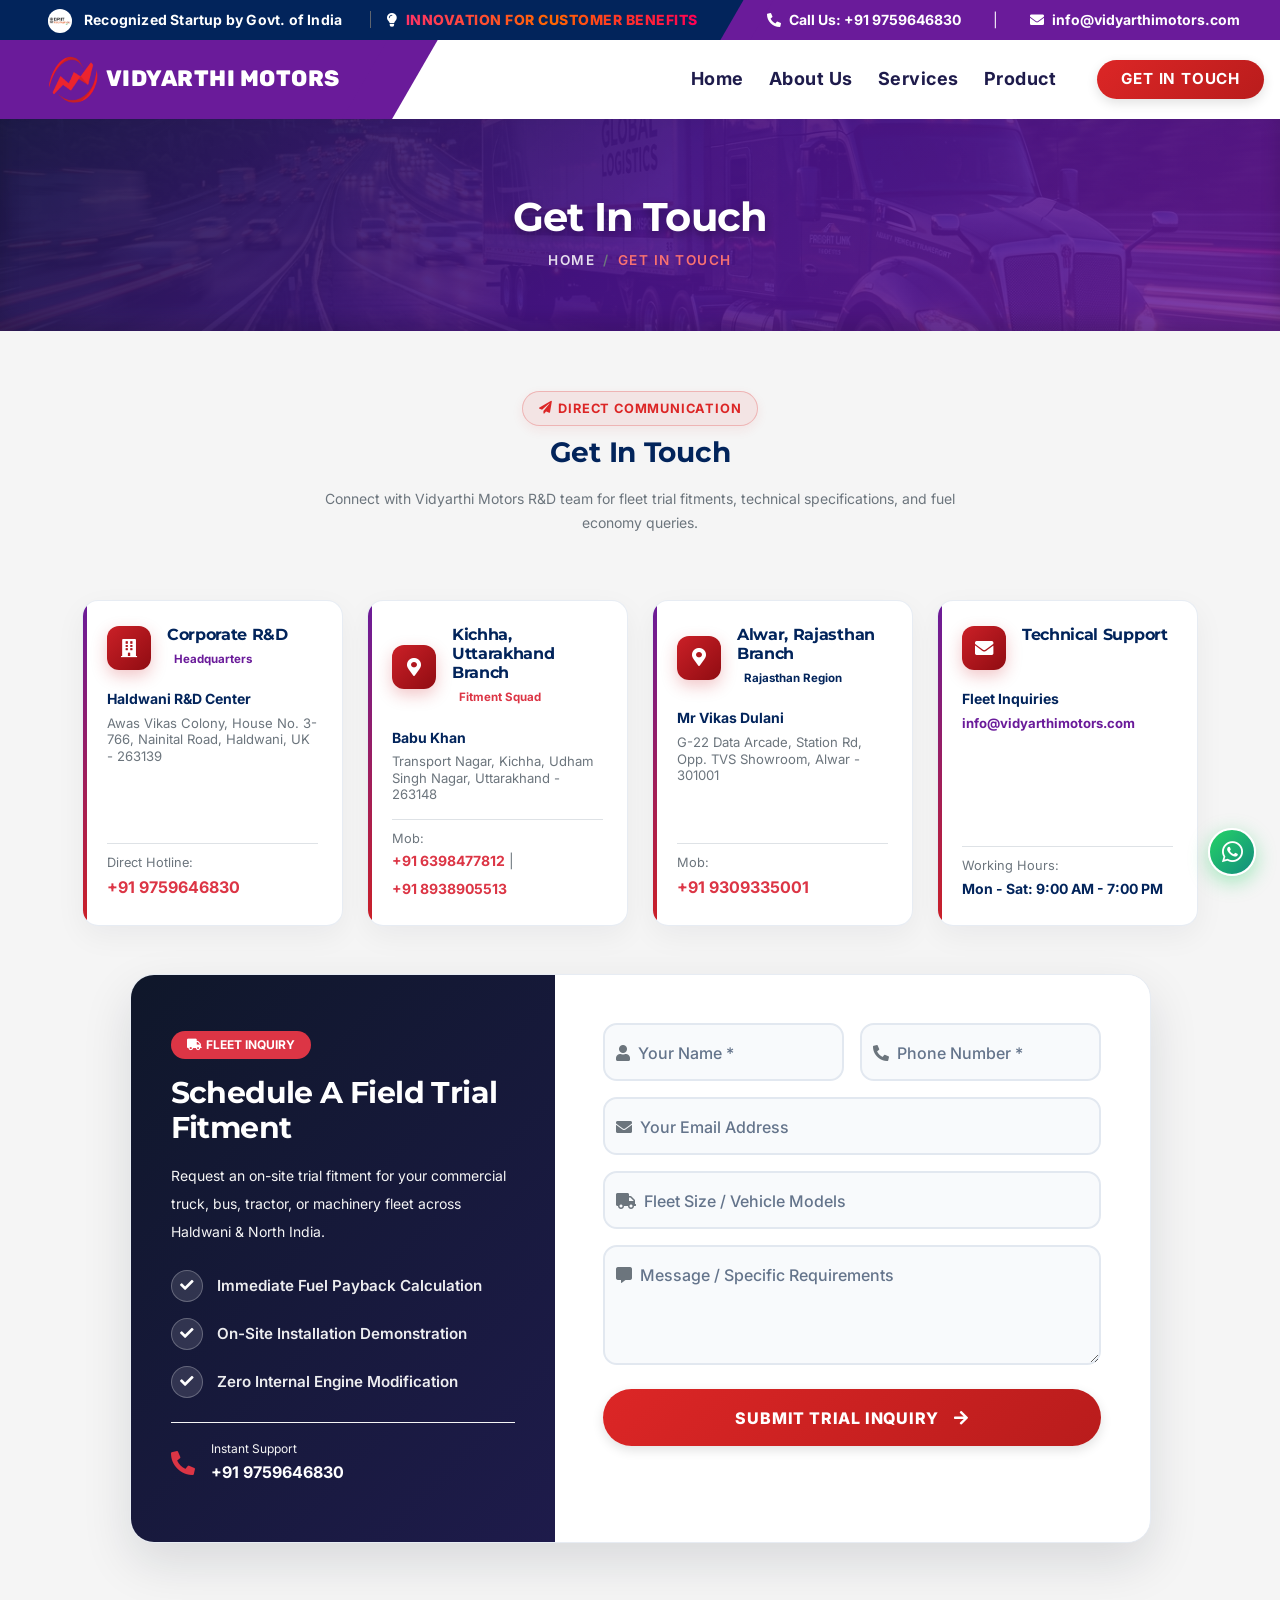
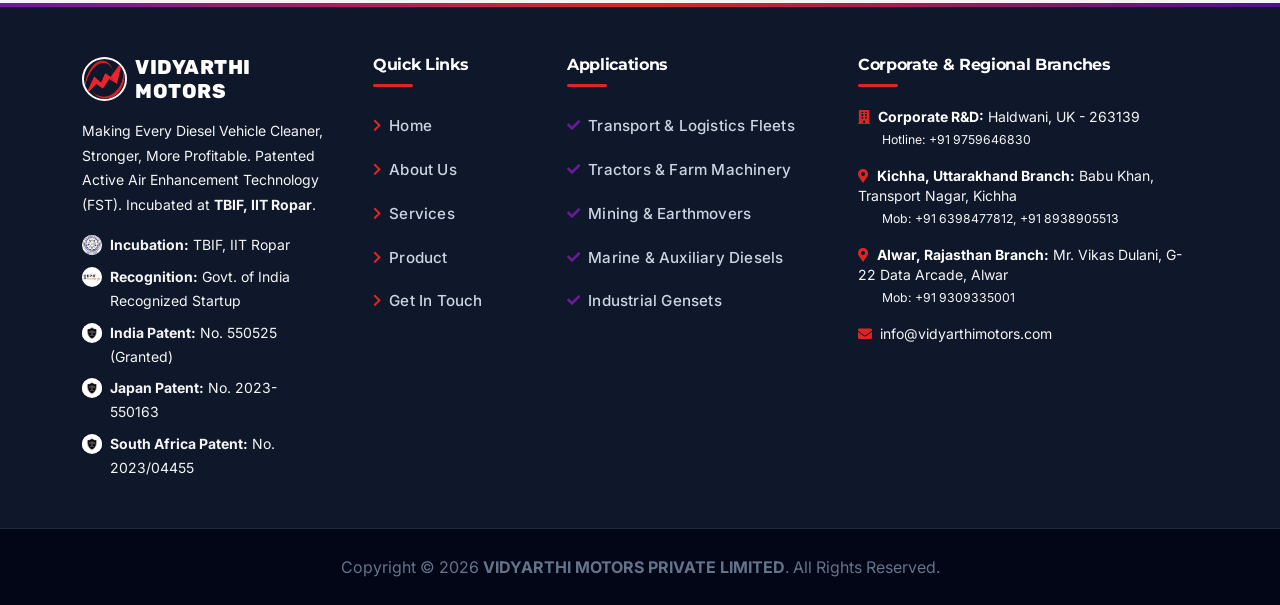
<file: contact.html>
<!DOCTYPE html>
<html lang="en">

<head>
    <meta charset="utf-8">
    <title>Contact Vidyarthi Motors | Kichha Uttarakhand & Alwar Rajasthan Branches</title>
    <meta content="width=device-width, initial-scale=1.0" name="viewport">
    <meta name="description" content="Contact Vidyarthi Motors Private Limited. Official branches in Kichha, Uttarakhand and Alwar, Rajasthan. Schedule an on-site commercial diesel fleet trial fitment.">
    <meta name="keywords" content="Contact Vidyarthi Motors, Kichha Uttarakhand Branch, Alwar Rajasthan Branch, Fleet Trial Fitment, Diesel Fuel Saving Inquiry, Haldwani Uttarakhand, Mukesh Vidyarthi Contact">
    <link rel="canonical" href="https://vidyarthimotors.com/contact">

    <!-- GEO & Local SEO Meta Tags -->
    <meta name="geo.region" content="IN-UK;IN-RJ">
    <meta name="geo.placename" content="Haldwani, Kichha Uttarakhand, Alwar Rajasthan, India">
    <meta name="geo.position" content="29.2183;79.5130">
    <meta name="ICBM" content="29.2183, 79.5130">

    <!-- Open Graph / Facebook -->
    <meta property="og:type" content="website">
    <meta property="og:url" content="https://vidyarthimotors.com/contact">
    <meta property="og:title" content="Contact Vidyarthi Motors | Kichha Uttarakhand & Alwar Rajasthan Branches">
    <meta property="og:description" content="Contact Vidyarthi Motors for commercial diesel fleet trial fitments in Kichha, Uttarakhand and Alwar, Rajasthan.">
    <meta property="og:image" content="https://vidyarthimotors.com/img/VIDYARTHI_logo.png">

    <!-- Twitter -->
    <meta property="twitter:card" content="summary_large_image">
    <meta property="twitter:url" content="https://vidyarthimotors.com/contact">
    <meta property="twitter:title" content="Contact Vidyarthi Motors | Kichha Uttarakhand & Alwar Rajasthan Branches">
    <meta property="twitter:description" content="Contact Vidyarthi Motors for commercial diesel fleet trial fitments in Kichha, Uttarakhand and Alwar, Rajasthan.">
    <meta property="twitter:image" content="https://vidyarthimotors.com/img/VIDYARTHI_logo.png">

    <!-- Structured Data (JSON-LD) for Local SEO & Branches -->
    <script type="application/ld+json">
    {
      "@context": "https://schema.org",
      "@type": "ContactPage",
      "name": "Contact Vidyarthi Motors Private Limited",
      "url": "https://vidyarthimotors.com/contact",
      "mainEntity": {
        "@type": "AutomotiveBusiness",
        "name": "VIDYARTHI MOTORS PRIVATE LIMITED",
        "telephone": "+91-9759646830",
        "email": "info@vidyarthimotors.com",
        "address": {
          "@type": "PostalAddress",
          "streetAddress": "Awas Vikas Colony, House No. 3-766, Nainital Road",
          "addressLocality": "Haldwani",
          "addressRegion": "Uttarakhand",
          "postalCode": "263139",
          "addressCountry": "IN"
        },
        "subOrganization": [
          {
            "@type": "AutoPartsStore",
            "name": "Vidyarthi Motors - Kichha, Uttarakhand Branch",
            "telephone": "+91-6398477812",
            "address": {
              "@type": "PostalAddress",
              "streetAddress": "Babu Khan, Transport Nagar",
              "addressLocality": "Kichha",
              "addressRegion": "Uttarakhand",
              "postalCode": "263148",
              "addressCountry": "IN"
            }
          },
          {
            "@type": "AutoPartsStore",
            "name": "Vidyarthi Motors - Alwar, Rajasthan Branch",
            "telephone": "+91-9309335001",
            "address": {
              "@type": "PostalAddress",
              "streetAddress": "G-22 Data Arcade, Station Rd, Opp. TVS Showroom",
              "addressLocality": "Alwar",
              "addressRegion": "Rajasthan",
              "postalCode": "301001",
              "addressCountry": "IN"
            }
          }
        ]
      }
    }
    </script>

    <!-- Favicon -->
    <link href="img/VIDYARTHI_logo.png" rel="icon">

    <!-- Google Web Fonts -->
    <link rel="preconnect" href="https://fonts.googleapis.com">
    <link rel="preconnect" href="https://fonts.gstatic.com" crossorigin>
    <link href="https://fonts.googleapis.com/css2?family=Inter:wght@300;400;500;600;700&family=Montserrat:wght@500;600;700;800;900&family=Rubik:wght@600;700;800&display=swap" rel="stylesheet">

    <!-- Icon Font Stylesheet -->
    <link href="https://cdnjs.cloudflare.com/ajax/libs/font-awesome/5.10.0/css/all.min.css" rel="stylesheet">
    <link href="https://cdn.jsdelivr.net/npm/bootstrap-icons@1.4.1/font/bootstrap-icons.css" rel="stylesheet">

    <!-- Libraries Stylesheet -->
    <link href="lib/animate/animate.min.css" rel="stylesheet">

    <!-- Customized Bootstrap Stylesheet -->
    <link href="css/bootstrap.min.css" rel="stylesheet">

    <!-- Template Stylesheet -->
    <link href="css/style.css" rel="stylesheet">
</head>

<body>


    <!-- Topbar Start -->
    <div class="container-fluid bg-dark px-0 overflow-hidden">
        <div class="row g-0 align-items-center py-1 py-lg-0">
            <div class="col-lg-7 col-12 ps-lg-5 text-center text-lg-start topbar-ticker-wrap">
                <div class="topbar-ticker-content">
                    <div class="topbar-ticker-item">
                        <img src="img/DPIIT-header_image.png" alt="DPIIT Recognized Startup" class="me-2 rounded-circle bg-white p-0.5" style="height: 24px; width: 24px; object-fit: contain;">
                        <span class="text-white fw-bold me-2 me-sm-3 small" style="letter-spacing: 0.2px;">Recognized Startup by Govt. of India</span>
                        <span class="border-start border-secondary ps-3 ms-2 text-uppercase small" style="letter-spacing: 0.5px;">
                            <i class="fa fa-lightbulb me-2 text-white"></i><span class="text-gradient-red fw-bold">INNOVATION FOR CUSTOMER BENEFITS</span>
                        </span>
                    </div>
                    <div class="topbar-ticker-item d-none-desktop">
                        <img src="img/DPIIT-header_image.png" alt="DPIIT Recognized Startup" class="me-2 rounded-circle bg-white p-0.5" style="height: 24px; width: 24px; object-fit: contain;">
                        <span class="text-white fw-bold me-2 me-sm-3 small" style="letter-spacing: 0.2px;">Recognized Startup by Govt. of India</span>
                        <span class="border-start border-secondary ps-3 ms-2 text-uppercase small" style="letter-spacing: 0.5px;">
                            <i class="fa fa-lightbulb me-2 text-white"></i><span class="text-gradient-red fw-bold">INNOVATION FOR CUSTOMER BENEFITS</span>
                        </span>
                    </div>
                </div>
            </div>
            <div class="col-lg-5 col-12 text-center text-lg-end">
                <div class="h-100 topbar-right topbar-contact-single-line text-white py-1.5 py-lg-2 px-3 pe-lg-5 small">
                    <span class="fw-bold"><a href="tel:+919759646830" class="text-white text-decoration-none"><i class="fa fa-phone-alt me-2 text-white"></i>Call Us: +91 9759646830</a></span>
                    <span class="opacity-50">|</span>
                    <span class="fw-bold"><a href="mailto:info@vidyarthimotors.com?subject=Contact%20Inquiry%20-%20Vidyarthi%20Motors" class="text-white text-decoration-none"><i class="fa fa-envelope me-2 text-white"></i>info@vidyarthimotors.com</a></span>
                </div>
            </div>
        </div>
    </div>
    <!-- Topbar End -->


    <!-- Navbar Start -->
    <nav class="navbar navbar-expand-lg bg-white navbar-light sticky-top py-0 pe-lg-5 pe-3 ps-lg-0 ps-3">
        <a href="/" class="navbar-brand ps-lg-5 ps-3 me-0">
            <img src="img/VIDYARTHI_logo.png" alt="Vidyarthi Motors Logo" class="me-2 rounded-circle" style="height: 48px;">
            <h2 class="text-white m-0 d-inline-block align-middle fw-bold" style="font-size: 1.4rem;">VIDYARTHI MOTORS</h2>
        </a>
        <button type="button" class="navbar-toggler me-0" data-bs-toggle="collapse" data-bs-target="#navbarCollapse">
            <span class="navbar-toggler-icon"></span>
        </button>
        <div class="collapse navbar-collapse" id="navbarCollapse">
            <div class="navbar-nav ms-auto p-4 p-lg-0">
                <a href="/" class="nav-item nav-link">Home</a>
                <a href="about" class="nav-item nav-link">About Us</a>
                <a href="services" class="nav-item nav-link">Services</a>
                <a href="product" class="nav-item nav-link">Product</a>
            </div>
            <a href="contact" class="btn btn-secondary px-4 py-2 ms-lg-3 mobile-get-in-touch-btn active">Get In Touch</a>
        </div>
    </nav>
    <!-- Navbar End -->


    <!-- Page Header Start -->
    <div class="container-fluid page-header">
        <div class="container text-center py-4">
            <h1 class="display-3 text-white mb-2 animated slideInDown">Get In Touch</h1>
            <nav aria-label="breadcrumb animated slideInDown">
                <ol class="breadcrumb justify-content-center text-uppercase mb-0">
                    <li class="breadcrumb-item"><a href="/">HOME</a></li>
                    <li class="breadcrumb-item text-secondary active" aria-current="page">GET IN TOUCH</li>
                </ol>
            </nav>
        </div>
    </div>
    <!-- Page Header End -->


    <!-- Contact Section Start -->
    <div class="container-fluid py-5 bg-light">
        <div class="container">
            <div class="text-center mx-auto pb-5 wow fadeInUp" data-wow-delay="0.1s" style="max-width: 650px;">
                <div class="section-tag-badge mb-2"><i class="fa fa-paper-plane me-1.5"></i> Direct Communication</div>
                <h2 class="display-6 mb-3 fw-bold text-dark">Get In Touch</h2>
                <p class="text-muted small">Connect with Vidyarthi Motors R&D team for fleet trial fitments, technical specifications, and fuel economy queries.</p>
            </div>

            <div class="row g-4 mb-5">
                <!-- Card 1: Corporate R&D Office (Haldwani) -->
                <div class="col-lg-3 col-md-6 wow fadeInUp" data-wow-delay="0.1s">
                    <div class="contact-card h-100 p-4 d-flex flex-column">
                        <div class="d-flex align-items-center mb-3">
                            <div class="contact-icon-box me-3">
                                <i class="fa fa-building"></i>
                            </div>
                            <div>
                                <h6 class="fw-bold text-dark mb-0 fs-6">Corporate R&D</h6>
                                <span class="badge bg-primary-subtle text-primary rounded-pill px-2.5 py-0.5 small fw-semibold" style="font-size: 0.72rem;">Headquarters</span>
                            </div>
                        </div>
                        <div class="d-flex flex-column flex-grow-1">
                            <span class="small text-dark fw-bold d-block mb-1">Haldwani R&D Center</span>
                            <p class="small text-muted mb-3 lh-sm flex-grow-1" style="font-size: 0.82rem; min-height: 2.8rem;">Awas Vikas Colony, House No. 3-766, Nainital Road, Haldwani, UK - 263139</p>
                            <div class="pt-2 border-top mt-auto">
                                <span class="small text-muted d-block" style="font-size: 0.8rem;">Direct Hotline:</span>
                                <a href="tel:+919759646830" class="fw-bold text-danger text-decoration-none text-nowrap fs-6">+91 9759646830</a>
                            </div>
                        </div>
                    </div>
                </div>

                <!-- Card 2: Kichha Installation Branch -->
                <div class="col-lg-3 col-md-6 wow fadeInUp" data-wow-delay="0.2s">
                    <div class="contact-card h-100 p-4 d-flex flex-column">
                        <div class="d-flex align-items-center mb-3">
                            <div class="contact-icon-box me-3">
                                <i class="fa fa-map-marker-alt"></i>
                            </div>
                            <div>
                                <h6 class="fw-bold text-dark mb-0 fs-6">Kichha, Uttarakhand Branch</h6>
                                <span class="badge bg-danger-subtle text-danger rounded-pill px-2.5 py-0.5 small fw-semibold" style="font-size: 0.72rem;">Fitment Squad</span>
                            </div>
                        </div>
                        <div class="d-flex flex-column flex-grow-1">
                            <span class="small text-dark fw-bold d-block mb-1">Babu Khan</span>
                            <p class="small text-muted mb-3 lh-sm flex-grow-1" style="font-size: 0.82rem; min-height: 2.8rem;">Transport Nagar, Kichha, Udham Singh Nagar, Uttarakhand - 263148</p>
                            <div class="pt-2 border-top mt-auto">
                                <span class="small text-muted d-block" style="font-size: 0.8rem;">Mob:</span>
                                <div class="d-flex flex-wrap gap-1">
                                    <a href="tel:+916398477812" class="fw-bold text-danger text-decoration-none text-nowrap small">+91 6398477812</a>
                                    <span class="text-muted small">|</span>
                                    <a href="tel:+918938905513" class="fw-bold text-danger text-decoration-none text-nowrap small">+91 8938905513</a>
                                </div>
                            </div>
                        </div>
                    </div>
                </div>

                <!-- Card 3: Mr Vikas Dulani (Alwar Branch) -->
                <div class="col-lg-3 col-md-6 wow fadeInUp" data-wow-delay="0.3s">
                    <div class="contact-card h-100 p-4 d-flex flex-column">
                        <div class="d-flex align-items-center mb-3">
                            <div class="contact-icon-box me-3">
                                <i class="fa fa-map-marker-alt"></i>
                            </div>
                            <div>
                                <h6 class="fw-bold text-dark mb-0 fs-6">Alwar, Rajasthan Branch</h6>
                                <span class="badge bg-warning-subtle text-dark rounded-pill px-2.5 py-0.5 small fw-semibold" style="font-size: 0.72rem;">Rajasthan Region</span>
                            </div>
                        </div>
                        <div class="d-flex flex-column flex-grow-1">
                            <span class="small text-dark fw-bold d-block mb-1">Mr Vikas Dulani</span>
                            <p class="small text-muted mb-3 lh-sm flex-grow-1" style="font-size: 0.82rem; min-height: 2.8rem;">G-22 Data Arcade, Station Rd, Opp. TVS Showroom, Alwar - 301001</p>
                            <div class="pt-2 border-top mt-auto">
                                <span class="small text-muted d-block" style="font-size: 0.8rem;">Mob:</span>
                                <a href="tel:+919309335001" class="fw-bold text-danger text-decoration-none text-nowrap fs-6">+91 9309335001</a>
                            </div>
                        </div>
                    </div>
                </div>

                <!-- Card 4: Technical Support & Email -->
                <div class="col-lg-3 col-md-6 wow fadeInUp" data-wow-delay="0.4s">
                    <div class="contact-card h-100 p-4 d-flex flex-column">
                        <div class="d-flex align-items-center mb-3">
                            <div class="contact-icon-box me-3">
                                <i class="fa fa-envelope"></i>
                            </div>
                            <div>
                                <h6 class="fw-bold text-dark mb-0 fs-6">Technical Support</h6>
                                <span class="badge bg-info-subtle text-info-emphasis rounded-pill px-2.5 py-0.5 small fw-semibold" style="font-size: 0.72rem;">Customer Desk</span>
                            </div>
                        </div>
                        <div class="d-flex flex-column flex-grow-1">
                            <span class="small text-dark fw-bold d-block mb-1">Fleet Inquiries</span>
                            <p class="small text-muted mb-3 lh-sm flex-grow-1" style="font-size: 0.82rem; min-height: 2.8rem;"><a href="mailto:info@vidyarthimotors.com" class="fw-bold text-primary text-decoration-none text-break">info@vidyarthimotors.com</a></p>
                            <div class="pt-2 border-top mt-auto">
                                <span class="small text-muted d-block" style="font-size: 0.8rem;">Working Hours:</span>
                                <small class="fw-bold text-dark d-block">Mon - Sat: 9:00 AM - 7:00 PM</small>
                            </div>
                        </div>
                    </div>
                </div>
            </div>

            <!-- Contact Form Card Start -->
            <div class="row justify-content-center">
                <div class="col-lg-11 wow fadeInUp" data-wow-delay="0.4s">
                    <div class="contact-form-wrapper">
                        <div class="row g-0">
                            <!-- Left Info Panel -->
                            <div class="col-lg-5">
                                <div class="contact-info-panel">
                                    <span class="badge bg-danger text-white mb-3 px-3 py-2 rounded-pill d-inline-flex align-items-center gap-1.5" style="width: fit-content;"><i class="fa fa-truck me-1"></i> FLEET INQUIRY</span>
                                    <h3 class="display-6 text-white fw-bold mb-3" style="font-size: 1.85rem;">Schedule A Field Trial Fitment</h3>
                                    <p class="text-light opacity-90 small mb-4 lh-lg">Request an on-site trial fitment for your commercial truck, bus, tractor, or machinery fleet across Haldwani & North India.</p>
                                    
                                    <div class="feature-check-list mb-4">
                                        <div class="feature-check-item">
                                            <div class="feature-check-icon"><i class="fa fa-check"></i></div>
                                            <span>Immediate Fuel Payback Calculation</span>
                                        </div>
                                        <div class="feature-check-item">
                                            <div class="feature-check-icon"><i class="fa fa-check"></i></div>
                                            <span>On-Site Installation Demonstration</span>
                                        </div>
                                        <div class="feature-check-item">
                                            <div class="feature-check-icon"><i class="fa fa-check"></i></div>
                                            <span>Zero Internal Engine Modification</span>
                                        </div>
                                    </div>

                                    <div class="pt-3 border-top border-light border-opacity-25 d-flex align-items-center gap-3">
                                        <i class="fa fa-phone-alt text-danger fs-4"></i>
                                        <div>
                                            <small class="text-light opacity-75 d-block uppercase fw-semibold" style="font-size: 0.75rem;">Instant Support</small>
                                            <span class="fw-bold text-white fs-6">+91 9759646830</span>
                                        </div>
                                    </div>
                                </div>
                            </div>

                            <!-- Right Form Body -->
                            <div class="col-lg-7 p-4 p-md-5 bg-white">
                                <div id="formSuccessAlert" class="alert alert-success border-0 rounded-4 shadow-sm p-4 text-center d-none animated fadeIn">
                                    <div class="mb-3 text-success">
                                        <i class="fa fa-check-circle display-4"></i>
                                    </div>
                                    <h4 class="fw-bold text-dark mb-2">Trial Inquiry Submitted!</h4>
                                    <p class="text-muted small mb-3" id="successAlertMessage">Thank you! Our technical engineering team in Haldwani will contact you shortly to schedule your on-site trial fitment.</p>
                                    <div class="d-flex justify-content-center gap-2">
                                        <button class="btn btn-outline-secondary btn-sm rounded-pill" onclick="resetTrialForm()">Submit Another Inquiry</button>
                                        <a id="whatsappDirectBtn" href="#" target="_blank" class="btn btn-secondary btn-sm rounded-pill"><i class="fab fa-whatsapp me-1"></i> Send via WhatsApp</a>
                                    </div>
                                </div>

                                <form id="trialFitmentForm" action="send-email.php" method="POST" onsubmit="handleTrialFormSubmit(event)">
                                    <div class="row g-3">
                                        <div class="col-md-6">
                                            <div class="form-floating">
                                                <input type="text" class="form-control" id="formName" name="name" placeholder="Your Name" required>
                                                <label for="formName"><i class="fa fa-user me-2 text-muted"></i>Your Name *</label>
                                            </div>
                                        </div>
                                        <div class="col-md-6">
                                            <div class="form-floating">
                                                <input type="tel" class="form-control" id="formPhone" name="phone" placeholder="Phone Number" required>
                                                <label for="formPhone"><i class="fa fa-phone-alt me-2 text-muted"></i>Phone Number *</label>
                                            </div>
                                        </div>
                                        <div class="col-12">
                                            <div class="form-floating">
                                                <input type="email" class="form-control" id="formEmail" name="email" placeholder="Your Email">
                                                <label for="formEmail"><i class="fa fa-envelope me-2 text-muted"></i>Your Email Address</label>
                                            </div>
                                        </div>
                                        <div class="col-12">
                                            <div class="form-floating">
                                                <input type="text" class="form-control" id="formFleet" name="fleet" placeholder="Fleet Size / Vehicle Models">
                                                <label for="formFleet"><i class="fa fa-truck me-2 text-muted"></i>Fleet Size / Vehicle Models </label>
                                            </div>
                                        </div>
                                        <div class="col-12">
                                            <div class="form-floating">
                                                <textarea class="form-control" name="message" placeholder="Leave a message here" id="formMessage" style="height: 120px"></textarea>
                                                <label for="formMessage"><i class="fa fa-comment-alt me-2 text-muted"></i>Message / Specific Requirements</label>
                                            </div>
                                        </div>
                                        <div class="col-12 mt-4">
                                            <button id="btnSubmitForm" class="btn btn-submit-inquiry shadow-sm" type="submit">
                                                <span>SUBMIT TRIAL INQUIRY</span> <i class="fa fa-arrow-right ms-2"></i>
                                            </button>
                                        </div>
                                    </div>
                                </form>
                            </div>
                        </div>
                    </div>
                </div>
            </div>
            <!-- Contact Form Card End -->
        </div>
    </div>
    <!-- Contact Section End -->


    <!-- Footer Start -->
    <footer class="footer mt-0 pt-0 position-relative wow fadeIn" data-wow-delay="0.1s">
        <div class="footer-top-accent"></div>
        <div class="container py-5">
            <div class="row g-5">
                <!-- Col 1: Brand & Patent Credentials -->
                <div class="col-lg-3 col-md-6">
                    <div class="d-flex align-items-center mb-3">
                        <img src="img/VIDYARTHI_logo.png" alt="Vidyarthi Motors Logo" class="rounded-circle me-2" style="height: 44px; border: 2px solid #FFFFFF;">
                        <h5 class="text-white mb-0 fw-bold">VIDYARTHI MOTORS</h5>
                    </div>
                    <p class="small text-light opacity-75 mb-3">Making Every Diesel Vehicle Cleaner, Stronger, More Profitable. Patented Active Air Enhancement Technology (FST). Incubated at <strong>TBIF, IIT Ropar</strong>.</p>
                    <div class="d-flex flex-column gap-2 small text-light opacity-90">
                        <div class="d-flex align-items-start">
                            <img src="img/TBIF IIT Ropar.png" alt="TBIF IIT Ropar" class="rounded-circle me-2 bg-white p-0.5 flex-shrink-0" style="width: 20px; height: 20px; object-fit: contain; margin-top: 2px;">
                            <div><strong>Incubation:</strong> TBIF, IIT Ropar</div>
                        </div>
                        <div class="d-flex align-items-start">
                            <img src="img/DPIIT-header_image.png" alt="DPIIT Startup India" class="rounded-circle me-2 bg-white p-0.5 flex-shrink-0" style="width: 20px; height: 20px; object-fit: contain; margin-top: 2px;">
                            <div><strong>Recognition:</strong> Govt. of India Recognized Startup</div>
                        </div>
                        <div class="d-flex align-items-start">
                            <img src="img/black-shield-emblem.webp" alt="India Patent" class="rounded-circle me-2 bg-white p-0.5 flex-shrink-0" style="width: 20px; height: 20px; object-fit: contain; margin-top: 2px;">
                            <div><strong>India Patent:</strong> No. 550525 (Granted)</div>
                        </div>
                        <div class="d-flex align-items-start">
                            <img src="img/black-shield-emblem.webp" alt="Japan Patent" class="rounded-circle me-2 bg-white p-0.5 flex-shrink-0" style="width: 20px; height: 20px; object-fit: contain; margin-top: 2px;">
                            <div><strong>Japan Patent:</strong> No. 2023-550163</div>
                        </div>
                        <div class="d-flex align-items-start">
                            <img src="img/black-shield-emblem.webp" alt="South Africa Patent" class="rounded-circle me-2 bg-white p-0.5 flex-shrink-0" style="width: 20px; height: 20px; object-fit: contain; margin-top: 2px;">
                            <div><strong>South Africa Patent:</strong> No. 2023/04455</div>
                        </div>
                    </div>
                </div>

                <!-- Col 2: Quick Links -->
                <div class="col-lg-2 col-md-6">
                    <h5 class="footer-widget-title">Quick Links</h5>
                    <a class="btn-link" href="/"><i class="fa fa-chevron-right small me-2 text-secondary"></i>Home</a>
                    <a class="btn-link" href="about"><i class="fa fa-chevron-right small me-2 text-secondary"></i>About Us</a>
                    <a class="btn-link" href="services"><i class="fa fa-chevron-right small me-2 text-secondary"></i>Services</a>
                    <a class="btn-link" href="product"><i class="fa fa-chevron-right small me-2 text-secondary"></i>Product</a>
                    <a class="btn-link" href="contact"><i class="fa fa-chevron-right small me-2 text-secondary"></i>Get In Touch</a>
                </div>

                <!-- Col 3: Applications & Industries -->
                <div class="col-lg-3 col-md-6">
                    <h5 class="footer-widget-title">Applications</h5>
                    <a class="btn-link" href="services"><i class="fa fa-check small me-2 text-primary"></i>Transport & Logistics Fleets</a>
                    <a class="btn-link" href="services"><i class="fa fa-check small me-2 text-primary"></i>Tractors & Farm Machinery</a>
                    <a class="btn-link" href="services"><i class="fa fa-check small me-2 text-primary"></i>Mining & Earthmovers</a>
                    <a class="btn-link" href="services"><i class="fa fa-check small me-2 text-primary"></i>Marine & Auxiliary Diesels</a>
                    <a class="btn-link" href="services"><i class="fa fa-check small me-2 text-primary"></i>Industrial Gensets</a>
                </div>

                <!-- Col 4: Corporate & Regional Branches -->
                <div class="col-lg-4 col-md-6">
                    <h5 class="footer-widget-title">Corporate & Regional Branches</h5>
                    <div class="footer-branch-list d-flex flex-column small text-light opacity-90">
                        <div class="footer-branch-item">
                            <p class="mb-1 text-light"><i class="fa fa-building me-2 text-secondary"></i><strong class="text-white">Corporate R&D:</strong> Haldwani, UK - 263139</p>
                            <div class="ps-4 text-light opacity-75 small">Hotline: <a href="tel:+919759646830" class="text-light text-decoration-none">+91 9759646830</a></div>
                        </div>
                        <div class="footer-branch-item">
                            <p class="mb-1 text-light"><i class="fa fa-map-marker-alt me-2 text-secondary"></i><strong class="text-white">Kichha, Uttarakhand Branch:</strong> Babu Khan, Transport Nagar, Kichha</p>
                            <div class="ps-4 text-light opacity-75 small">Mob: <a href="tel:+916398477812" class="text-light text-decoration-none">+91 6398477812</a>, <a href="tel:+918938905513" class="text-light text-decoration-none">+91 8938905513</a></div>
                        </div>
                        <div class="footer-branch-item">
                            <p class="mb-1 text-light"><i class="fa fa-map-marker-alt me-2 text-secondary"></i><strong class="text-white">Alwar, Rajasthan Branch:</strong> Mr. Vikas Dulani, G-22 Data Arcade, Alwar</p>
                            <div class="ps-4 text-light opacity-75 small">Mob: <a href="tel:+919309335001" class="text-light text-decoration-none">+91 9309335001</a></div>
                        </div>
                        <div class="footer-branch-item">
                            <p class="mb-0 text-light"><i class="fa fa-envelope me-2 text-secondary"></i><a href="mailto:info@vidyarthimotors.com" class="text-light text-decoration-none">info@vidyarthimotors.com</a></p>
                        </div>
                    </div>
                </div>
            </div>
        </div>
    </footer>
    <!-- Footer End -->


    <!-- Copyright Start -->
    <div class="container-fluid copyright py-4 text-center">
        <div class="container">
            <p class="mb-0">Copyright &copy; <script>document.write(new Date().getFullYear())</script> <strong>VIDYARTHI MOTORS PRIVATE LIMITED</strong>. All Rights Reserved.</p>
        </div>
    </div>
    <!-- Copyright End -->


    <!-- Floating WhatsApp Button -->
    <a href="https://wa.me/919759646830?text=Hello%20Vidyarthi%20Motors,%20I%20want%20to%20know%20more%20about%20Active%20Air%20Enhancement%20Technology" target="_blank" class="btn-whatsapp-float" title="Chat with us on WhatsApp">
        <i class="fab fa-whatsapp"></i>
    </a>


    <!-- JavaScript Libraries -->
    <script src="https://code.jquery.com/jquery-3.4.1.min.js"></script>
    <script src="https://cdn.jsdelivr.net/npm/bootstrap@5.0.0/dist/js/bootstrap.bundle.min.js"></script>
    <script src="lib/wow/wow.min.js"></script>
    <script src="lib/easing/easing.min.js"></script>
    <script src="lib/waypoints/waypoints.min.js"></script>

    <!-- Template Javascript -->
    <script src="js/main.js"></script>

    <!-- Interactive Form Script -->
    <script>
    function handleTrialFormSubmit(e) {
        e.preventDefault();
        const form = document.getElementById('trialFitmentForm');
        const btn = document.getElementById('btnSubmitForm');
        const name = document.getElementById('formName').value.trim();
        const phone = document.getElementById('formPhone').value.trim();
        const email = document.getElementById('formEmail').value.trim() || 'Not provided';
        const fleet = document.getElementById('formFleet').value.trim() || 'Commercial Fleet';
        const msg = document.getElementById('formMessage').value.trim() || 'Trial fitment query';

        if (!name || !phone) {
            alert('Please provide your Name and Phone Number.');
            return;
        }

        btn.disabled = true;
        btn.innerHTML = '<i class="fa fa-spinner fa-spin me-2"></i> Submitting Inquiry...';

        const formData = new FormData(form);

        fetch('send-email.php', {
            method: 'POST',
            body: formData
        })
        .then(response => response.json())
        .then(data => {
            showFormSuccess(name, phone, email, fleet, msg);
        })
        .catch(error => {
            console.log('Form submission response handled:', error);
            showFormSuccess(name, phone, email, fleet, msg);
        });
    }

    function showFormSuccess(name, phone, email, fleet, msg) {
        document.getElementById('trialFitmentForm').classList.add('d-none');
        const alertBox = document.getElementById('formSuccessAlert');
        alertBox.classList.remove('d-none');
        
        document.getElementById('successAlertMessage').innerText = `Thank you, ${name}! Your trial fitment request for ${fleet} has been received and sent to info@vidyarthimotors.com. Our team will contact you at ${phone} / ${email} shortly.`;
        
        const waText = encodeURIComponent(`Hello Vidyarthi Motors, I am ${name} (${phone}). I submitted a trial fitment inquiry for ${fleet}. Email: ${email}. Requirement: ${msg}`);
        document.getElementById('whatsappDirectBtn').href = `https://wa.me/919759646830?text=${waText}`;
    }

    function resetTrialForm() {
        document.getElementById('trialFitmentForm').reset();
        document.getElementById('trialFitmentForm').classList.remove('d-none');
        document.getElementById('formSuccessAlert').classList.add('d-none');
        const btn = document.getElementById('btnSubmitForm');
        btn.disabled = false;
        btn.innerHTML = '<span>SUBMIT TRIAL INQUIRY</span> <i class="fa fa-arrow-right ms-2"></i>';
    }
    </script>
</body>

</html>
</file>
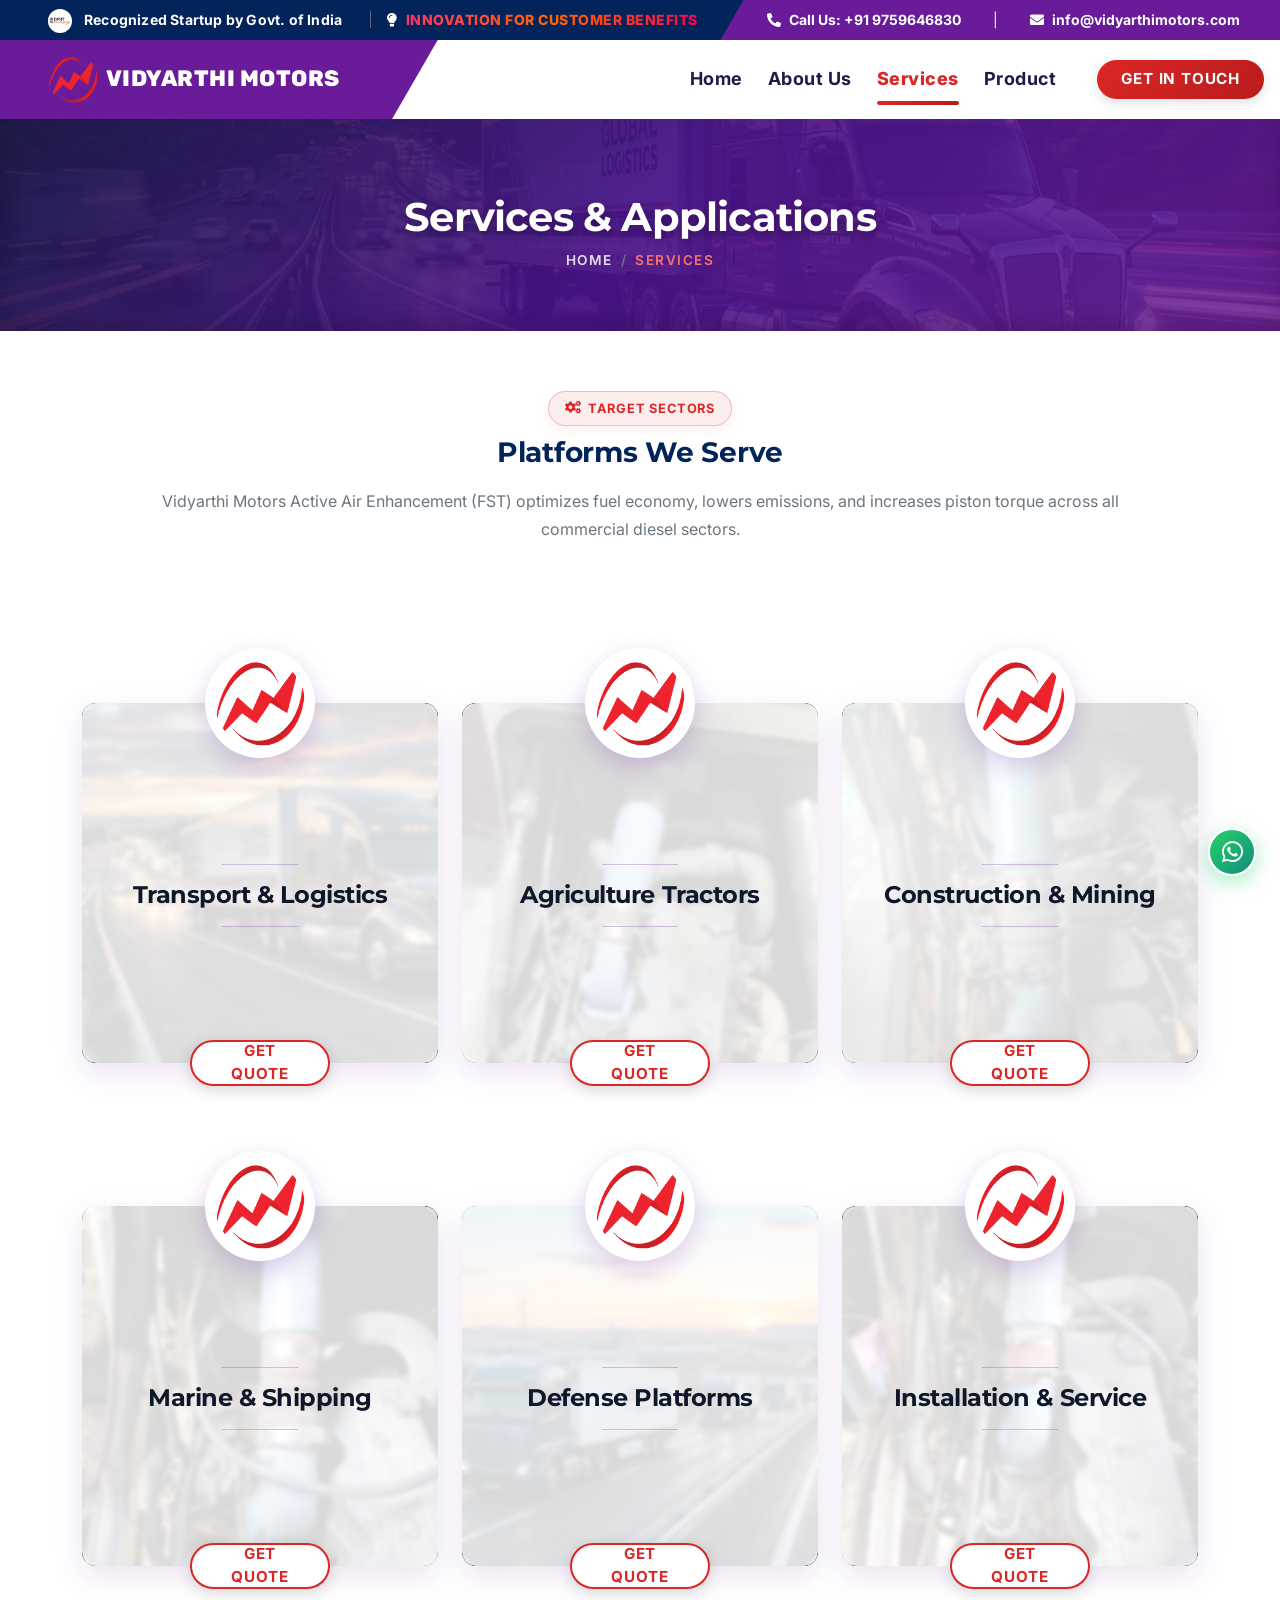
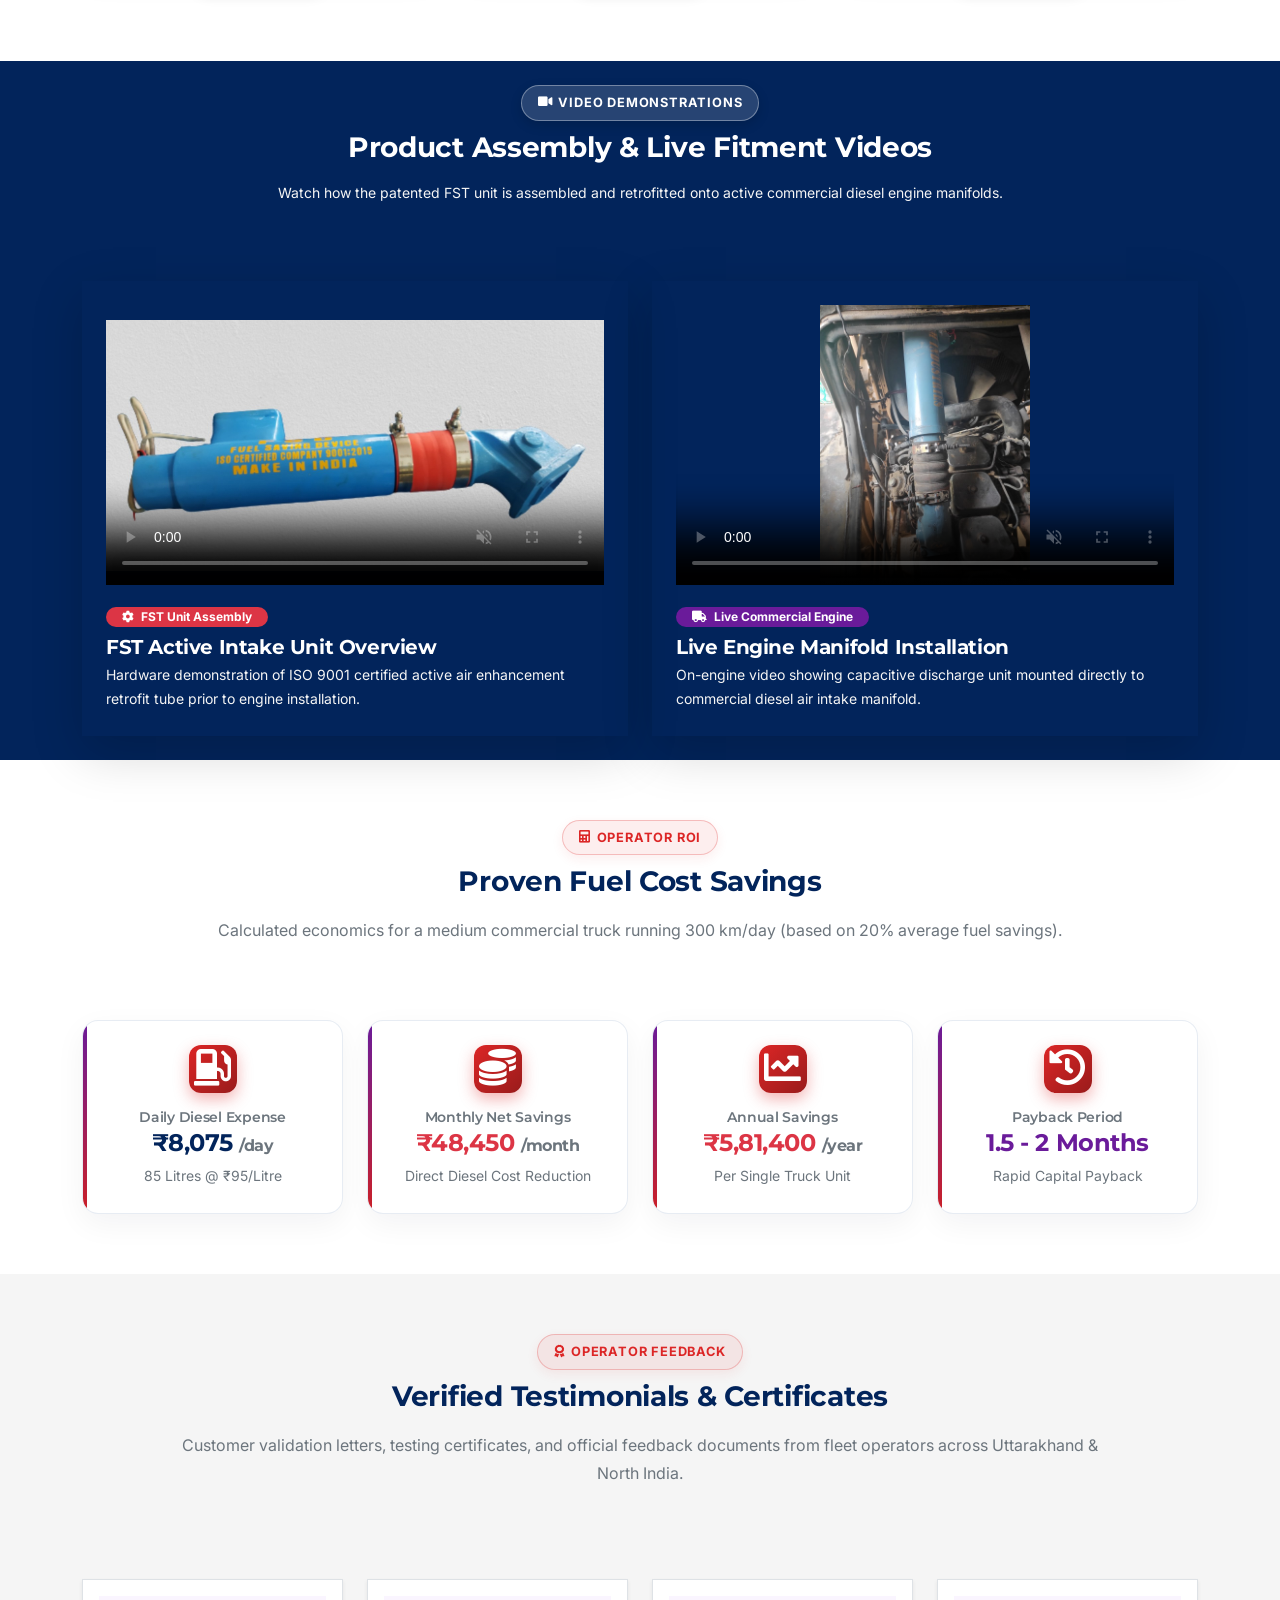
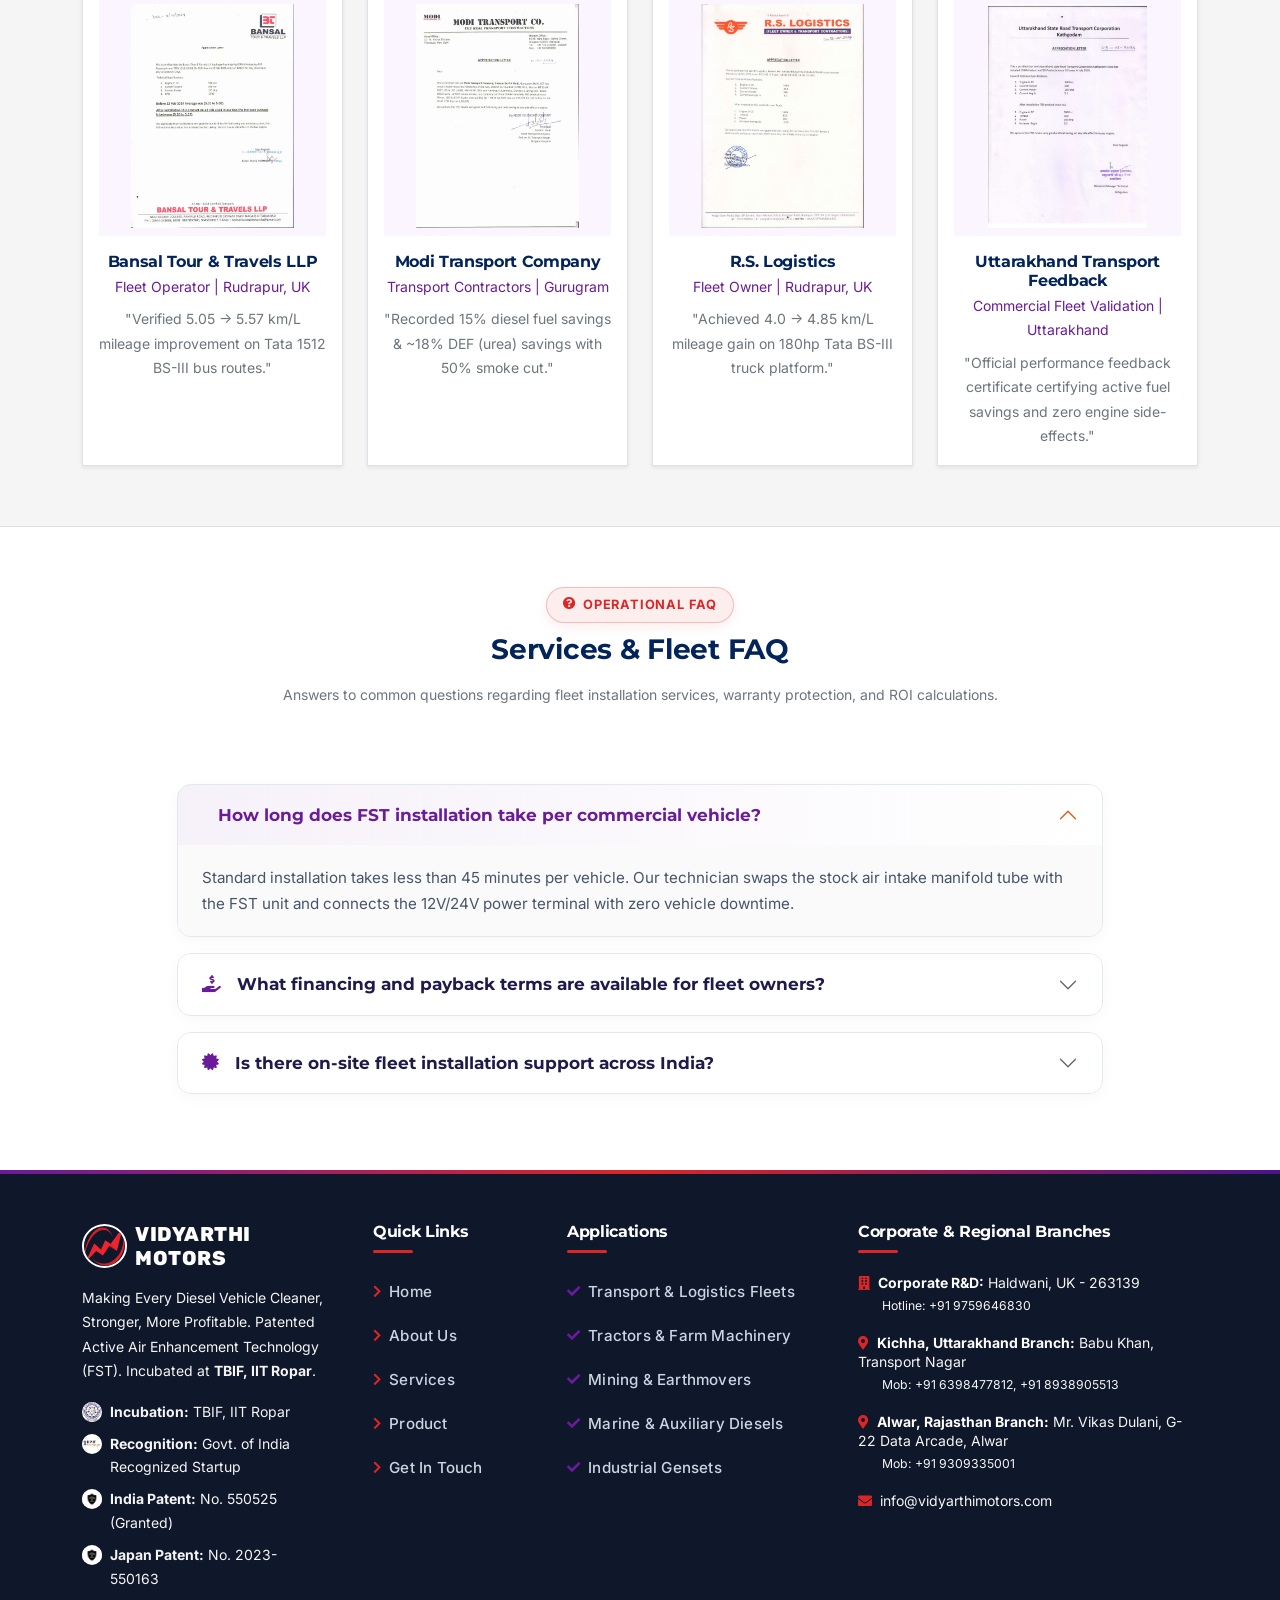
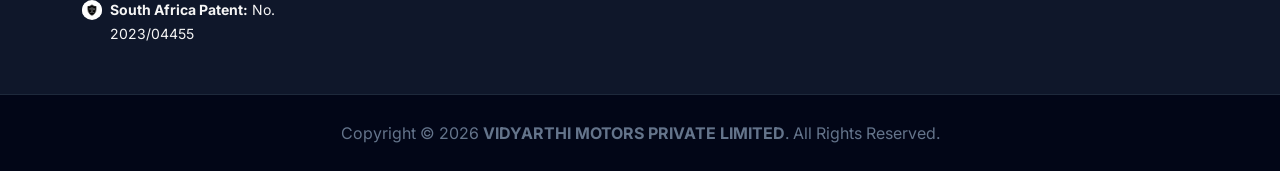
<file: services.html>
<!DOCTYPE html>
<html lang="en">

<head>
    <meta charset="utf-8">
    <title>Fleet Retrofit Services & Applications | Kichha Uttarakhand & Alwar Rajasthan Branches</title>
    <meta content="width=device-width, initial-scale=1.0" name="viewport">
    <meta name="robots" content="index, follow, max-image-preview:large, max-snippet:-1, max-video-preview:-1">
    <meta name="author" content="Vidyarthi Motors Private Limited">
    <meta content="Diesel Fleet Retrofit Services, Kichha Uttarakhand Branch, Alwar Rajasthan Branch, Transport Logistics Fuel Savings, Tractor Fuel Optimization, Mining Machinery Diesel Saver, Genset Efficiency" name="keywords">
    <meta content="Explore Vidyarthi Motors Active Air Enhancement (FST) retrofit services. Official branches in Kichha, Uttarakhand and Alwar, Rajasthan serving commercial transport fleets across India." name="description">

    <!-- Canonical URL -->
    <link rel="canonical" href="https://vidyarthimotors.com/services">

    <!-- GEO & Local SEO Meta Tags -->
    <meta name="geo.region" content="IN-UK;IN-RJ">
    <meta name="geo.placename" content="Haldwani, Kichha Uttarakhand, Alwar Rajasthan, India">
    <meta name="geo.position" content="29.2183;79.5130">
    <meta name="ICBM" content="29.2183, 79.5130">

    <!-- Open Graph (Facebook / WhatsApp / LinkedIn) -->
    <meta property="og:site_name" content="Vidyarthi Motors Private Limited">
    <meta property="og:title" content="Fleet Retrofit Services & Applications - Kichha Uttarakhand & Alwar Rajasthan Branches">
    <meta property="og:description" content="Explore FST active air enhancement retrofit applications across commercial transport fleets with branches in Kichha, Uttarakhand and Alwar, Rajasthan.">
    <meta property="og:url" content="https://vidyarthimotors.com/services">
    <meta property="og:image" content="https://vidyarthimotors.com/img/VIDYARTHI_logo.png">
    <meta property="og:type" content="website">

    <!-- Twitter Card -->
    <meta name="twitter:card" content="summary_large_image">
    <meta name="twitter:title" content="Fleet Retrofit Services & Applications - Kichha Uttarakhand & Alwar Rajasthan Branches">
    <meta name="twitter:description" content="Explore FST active air enhancement retrofit applications across commercial transport fleets with branches in Kichha, Uttarakhand and Alwar, Rajasthan.">
    <meta name="twitter:image" content="https://vidyarthimotors.com/img/VIDYARTHI_logo.png">

    <!-- Favicon -->
    <link href="img/VIDYARTHI_logo.png" rel="icon">

    <!-- Google Web Fonts -->
    <link rel="preconnect" href="https://fonts.googleapis.com">
    <link rel="preconnect" href="https://fonts.gstatic.com" crossorigin>
    <link href="https://fonts.googleapis.com/css2?family=Inter:wght@300;400;500;600;700&family=Montserrat:wght@500;600;700;800;900&family=Rubik:wght@600;700;800&display=swap" rel="stylesheet">

    <!-- Icon Font Stylesheet -->
    <link href="https://cdnjs.cloudflare.com/ajax/libs/font-awesome/5.10.0/css/all.min.css" rel="stylesheet">
    <link href="https://cdn.jsdelivr.net/npm/bootstrap-icons@1.4.1/font/bootstrap-icons.css" rel="stylesheet">

    <!-- Libraries Stylesheet -->
    <link href="lib/animate/animate.min.css" rel="stylesheet">

    <!-- Customized Bootstrap Stylesheet -->
    <link href="css/bootstrap.min.css" rel="stylesheet">

    <!-- Template Stylesheet -->
    <link href="css/style.css" rel="stylesheet">
</head>

<body>


    <!-- Topbar Start -->
    <div class="container-fluid bg-dark px-0 overflow-hidden">
        <div class="row g-0 align-items-center py-1 py-lg-0">
            <div class="col-lg-7 col-12 ps-lg-5 text-center text-lg-start topbar-ticker-wrap">
                <div class="topbar-ticker-content">
                    <div class="topbar-ticker-item">
                        <img src="img/DPIIT-header_image.png" alt="DPIIT Recognized Startup" class="me-2 rounded-circle bg-white p-0.5" style="height: 24px; width: 24px; object-fit: contain;">
                        <span class="text-white fw-bold me-2 me-sm-3 small" style="letter-spacing: 0.2px;">Recognized Startup by Govt. of India</span>
                        <span class="border-start border-secondary ps-3 ms-2 text-uppercase small" style="letter-spacing: 0.5px;">
                            <i class="fa fa-lightbulb me-2 text-white"></i><span class="text-gradient-red fw-bold">INNOVATION FOR CUSTOMER BENEFITS</span>
                        </span>
                    </div>
                    <div class="topbar-ticker-item d-none-desktop">
                        <img src="img/DPIIT-header_image.png" alt="DPIIT Recognized Startup" class="me-2 rounded-circle bg-white p-0.5" style="height: 24px; width: 24px; object-fit: contain;">
                        <span class="text-white fw-bold me-2 me-sm-3 small" style="letter-spacing: 0.2px;">Recognized Startup by Govt. of India</span>
                        <span class="border-start border-secondary ps-3 ms-2 text-uppercase small" style="letter-spacing: 0.5px;">
                            <i class="fa fa-lightbulb me-2 text-white"></i><span class="text-gradient-red fw-bold">INNOVATION FOR CUSTOMER BENEFITS</span>
                        </span>
                    </div>
                </div>
            </div>
            <div class="col-lg-5 col-12 text-center text-lg-end">
                <div class="h-100 topbar-right topbar-contact-single-line text-white py-1.5 py-lg-2 px-3 pe-lg-5 small">
                    <span class="fw-bold"><a href="tel:+919759646830" class="text-white text-decoration-none"><i class="fa fa-phone-alt me-2 text-white"></i>Call Us: +91 9759646830</a></span>
                    <span class="opacity-50">|</span>
                    <span class="fw-bold"><a href="mailto:info@vidyarthimotors.com?subject=Inquiry%20-%20Vidyarthi%20Motors" class="text-white text-decoration-none"><i class="fa fa-envelope me-2 text-white"></i>info@vidyarthimotors.com</a></span>
                </div>
            </div>
        </div>
    </div>
    <!-- Topbar End -->


    <!-- Navbar Start -->
    <nav class="navbar navbar-expand-lg bg-white navbar-light sticky-top py-0 pe-lg-5 pe-3 ps-lg-0 ps-3">
        <a href="/" class="navbar-brand ps-lg-5 ps-3 me-0">
            <img src="img/VIDYARTHI_logo.png" alt="Vidyarthi Motors Logo" class="me-2 rounded-circle" style="height: 48px;">
            <h2 class="text-white m-0 d-inline-block align-middle fw-bold" style="font-size: 1.4rem;">VIDYARTHI MOTORS</h2>
        </a>
        <button type="button" class="navbar-toggler me-0" data-bs-toggle="collapse" data-bs-target="#navbarCollapse">
            <span class="navbar-toggler-icon"></span>
        </button>
        <div class="collapse navbar-collapse" id="navbarCollapse">
            <div class="navbar-nav ms-auto p-4 p-lg-0">
                <a href="/" class="nav-item nav-link">Home</a>
                <a href="about" class="nav-item nav-link">About Us</a>
                <a href="services" class="nav-item nav-link active">Services</a>
                <a href="product" class="nav-item nav-link">Product</a>
            </div>
            <a href="contact" class="btn btn-secondary px-4 py-2 ms-lg-3 mobile-get-in-touch-btn">Get In Touch</a>
        </div>
    </nav>
    <!-- Navbar End -->


    <!-- Page Header Start (Dynamic Background with Image Overlay & Smaller Breadcrumb) -->
    <div class="container-fluid page-header">
        <div class="container text-center py-4">
            <h1 class="display-3 text-white mb-2 animated slideInDown">Services & Applications</h1>
            <nav aria-label="breadcrumb animated slideInDown">
                <ol class="breadcrumb justify-content-center text-uppercase mb-0">
                    <li class="breadcrumb-item"><a href="/">HOME</a></li>
                    <li class="breadcrumb-item text-secondary active" aria-current="page">SERVICES</li>
                </ol>
            </nav>
        </div>
    </div>
    <!-- Page Header End -->


    <!-- Services Grid Start -->
    <div class="container-fluid py-5">
        <div class="container">
            <div class="text-center mx-auto pb-4 wow fadeInUp section-header-title" data-wow-delay="0.1s">
                <div class="section-tag-badge mb-2"><i class="fa fa-cogs me-1.5"></i> Target Sectors</div>
                <h2 class="display-6 mb-3 fw-bold text-dark">Platforms We Serve</h2>
                <p class="text-muted">Vidyarthi Motors Active Air Enhancement (FST) optimizes fuel economy, lowers emissions, and increases piston torque across all commercial diesel sectors.</p>
            </div>
            <div class="row gy-5 gx-4 pt-4">
                <!-- Service 1 -->
                <div class="col-md-6 col-lg-4 wow fadeInUp" data-wow-delay="0.1s">
                    <div class="service-item">
                        <img class="img-fluid w-100" src="img/hero-truck-2.jpg" alt="Transport Fleets">
                        <div class="service-img">
                            <img class="img-fluid" src="img/VIDYARTHI_logo.png" alt="Logo">
                        </div>
                        <div class="service-detail">
                            <div class="service-title">
                                <hr class="w-25 text-primary mb-3">
                                <h3 class="h4 mb-0 fw-bold text-dark">Transport & Logistics</h3>
                                <hr class="w-25 text-primary mt-3">
                            </div>
                            <div class="service-text">
                                <p class="text-white mb-0">Tested across Tata BS-III, BS-IV (1512, 2818, 5523) & Ashok Leyland BS-IV engines. Fuel accounts for 45% of total operating costs; FST saves ₹5.81 Lakh annually per truck with payback in 1.5–2 months.</p>
                            </div>
                        </div>
                        <a class="btn btn-light" href="contact">Get Quote</a>
                    </div>
                </div>

                <!-- Service 2 -->
                <div class="col-md-6 col-lg-4 wow fadeInUp" data-wow-delay="0.3s">
                    <div class="service-item">
                        <img class="img-fluid w-100" src="img/product image 1.jpeg" alt="Agriculture">
                        <div class="service-img">
                            <img class="img-fluid" src="img/VIDYARTHI_logo.png" alt="Logo">
                        </div>
                        <div class="service-detail">
                            <div class="service-title">
                                <hr class="w-25 text-primary mb-3">
                                <h3 class="h4 mb-0 fw-bold text-dark">Agriculture Tractors</h3>
                                <hr class="w-25 text-primary mt-3">
                            </div>
                            <div class="service-text">
                                <p class="text-white mb-0">Over 800,000 to 900,000 tractors sold annually in India. FST cuts diesel consumption during heavy seasonal tillage, harvesting, and farm haulage.</p>
                            </div>
                        </div>
                        <a class="btn btn-light" href="contact">Get Quote</a>
                    </div>
                </div>

                <!-- Service 3 -->
                <div class="col-md-6 col-lg-4 wow fadeInUp" data-wow-delay="0.5s">
                    <div class="service-item">
                        <img class="img-fluid w-100" src="img/product image 2.jpeg" alt="Mining & Construction">
                        <div class="service-img">
                            <img class="img-fluid" src="img/VIDYARTHI_logo.png" alt="Logo">
                        </div>
                        <div class="service-detail">
                            <div class="service-title">
                                <hr class="w-25 text-primary mb-3">
                                <h3 class="h4 mb-0 fw-bold text-dark">Construction & Mining</h3>
                                <hr class="w-25 text-primary mt-3">
                            </div>
                            <div class="service-text">
                                <p class="text-white mb-0">For heavy excavators, bulldozers, cranes, and high-load industrial diesel generators running 8 to 16 hours daily under demanding continuous duty.</p>
                            </div>
                        </div>
                        <a class="btn btn-light" href="contact">Get Quote</a>
                    </div>
                </div>

                <!-- Service 4 -->
                <div class="col-md-6 col-lg-4 wow fadeInUp" data-wow-delay="0.1s">
                    <div class="service-item">
                        <img class="img-fluid w-100" src="img/product image 3.jpeg" alt="Marine & Shipping">
                        <div class="service-img">
                            <img class="img-fluid" src="img/VIDYARTHI_logo.png" alt="Logo">
                        </div>
                        <div class="service-detail">
                            <div class="service-title">
                                <hr class="w-25 text-primary mb-3">
                                <h3 class="h4 mb-0 fw-bold text-dark">Marine & Shipping</h3>
                                <hr class="w-25 text-primary mt-3">
                            </div>
                            <div class="service-text">
                                <p class="text-white mb-0">Inland cargo vessels, fishing trawlers, and auxiliary harbor ship engines suffering high fuel burn with zero existing affordable optimization alternatives.</p>
                            </div>
                        </div>
                        <a class="btn btn-light" href="contact">Get Quote</a>
                    </div>
                </div>

                <!-- Service 5 -->
                <div class="col-md-6 col-lg-4 wow fadeInUp" data-wow-delay="0.3s">
                    <div class="service-item">
                        <img class="img-fluid w-100" src="img/hero-truck-1.jpg" alt="Defense Sector">
                        <div class="service-img">
                            <img class="img-fluid" src="img/VIDYARTHI_logo.png" alt="Logo">
                        </div>
                        <div class="service-detail">
                            <div class="service-title">
                                <hr class="w-25 text-primary mb-3">
                                <h3 class="h4 mb-0 fw-bold text-dark">Defense Platforms</h3>
                                <hr class="w-25 text-primary mt-3">
                            </div>
                            <div class="service-text">
                                <p class="text-white mb-0">Dual-use technology for military logistics vehicles, forward base gensets, and naval auxiliary systems (₹1.5 Cr iDEX Fund Ask).</p>
                            </div>
                        </div>
                        <a class="btn btn-light" href="contact">Get Quote</a>
                    </div>
                </div>

                <!-- Service 6 -->
                <div class="col-md-6 col-lg-4 wow fadeInUp" data-wow-delay="0.5s">
                    <div class="service-item">
                        <img class="img-fluid w-100" src="img/product image 4.jpeg" alt="Installation & Support">
                        <div class="service-img">
                            <img class="img-fluid" src="img/VIDYARTHI_logo.png" alt="Logo">
                        </div>
                        <div class="service-detail">
                            <div class="service-title">
                                <hr class="w-25 text-primary mb-3">
                                <h3 class="h4 mb-0 fw-bold text-dark">Installation & Service</h3>
                                <hr class="w-25 text-primary mt-3">
                            </div>
                            <div class="service-text">
                                <p class="text-white mb-0">Professional fitment at regional service centers in 6 states, annual maintenance contracts, and NBFC 'Pay from savings' EMI options.</p>
                            </div>
                        </div>
                        <a class="btn btn-light" href="contact">Get Quote</a>
                    </div>
                </div>
            </div>
        </div>
    </div>
    <!-- Services Grid End -->


    <!-- Product Assembly & Live Fitment Videos Showcase Start -->
    <div class="container-fluid py-4 bg-dark text-white">
        <div class="container">
            <div class="text-center mx-auto pb-4 section-header-title">
                <div class="section-tag-badge section-tag-badge-light mb-2"><i class="fa fa-video me-1.5"></i> VIDEO DEMONSTRATIONS</div>
                <h2 class="display-6 mb-3 fw-bold text-white">Product Assembly & Live Fitment Videos</h2>
                <p class="text-light opacity-90 small">Watch how the patented FST unit is assembled and retrofitted onto active commercial diesel engine manifolds.</p>
            </div>

            <div class="row g-4 justify-content-center">
                <!-- Video 1 Card: Hardware Unit Assembly & Overview -->
                <div class="col-lg-6 wow slideInLeft" data-wow-delay="0.1s">
                    <div class="bg-black p-4 rounded-4 border-0 shadow-lg h-100 d-flex flex-column">
                        <div class="ratio ratio-16x9 rounded-3 overflow-hidden bg-black mb-3">
                            <video autoplay loop muted controls playsinline poster="img/product image_clear1.jpeg" class="w-100 h-100 object-fit-cover">
                                <source src="img/product_installation_video.mp4" type="video/mp4">
                                Your browser does not support the video tag.
                            </video>
                        </div>
                        <div class="mt-auto">
                            <span class="badge bg-danger text-white rounded-pill px-3 py-1 mb-2 small"><i class="fa fa-cog me-1"></i> FST Unit Assembly</span>
                            <h5 class="fw-bold text-white mb-1">FST Active Intake Unit Overview</h5>
                            <p class="small text-light opacity-75 mb-0">Hardware demonstration of ISO 9001 certified active air enhancement retrofit tube prior to engine installation.</p>
                        </div>
                    </div>
                </div>

                <!-- Video 2 Card: Live Engine Manifold Operation -->
                <div class="col-lg-6 wow slideInRight" data-wow-delay="0.2s">
                    <div class="bg-black p-4 rounded-4 border-0 shadow-lg h-100 d-flex flex-column">
                        <div class="ratio ratio-16x9 rounded-3 overflow-hidden bg-black mb-3">
                            <video autoplay loop muted controls playsinline poster="img/product image 2.jpeg" class="w-100 h-100 object-fit-cover">
                                <source src="img/product_service_video.mp4" type="video/mp4">
                                <source src="img/productvideo2.mp4" type="video/mp4">
                                Your browser does not support the video tag.
                            </video>
                        </div>
                        <div class="mt-auto">
                            <span class="badge bg-primary text-white rounded-pill px-3 py-1 mb-2 small"><i class="fa fa-truck me-1"></i> Live Commercial Engine</span>
                            <h5 class="fw-bold text-white mb-1">Live Engine Manifold Installation</h5>
                            <p class="small text-light opacity-75 mb-0">On-engine video showing capacitive discharge unit mounted directly to commercial diesel air intake manifold.</p>
                        </div>
                    </div>
                </div>
            </div>
        </div>
    </div>
    <!-- Product Assembly & Live Fitment Videos Showcase End -->




    <!-- Operator ROI Financial Breakdown (Data from PDF Page 13) -->
    <div class="container-fluid py-5 bg-white">
        <div class="container">
            <div class="text-center mx-auto pb-4 wow fadeInUp section-header-title" data-wow-delay="0.1s">
                <div class="section-tag-badge mb-2"><i class="fa fa-calculator me-1.5"></i> Operator ROI</div>
                <h2 class="display-6 mb-3 fw-bold text-dark">Proven Fuel Cost Savings</h2>
                <p class="text-muted">Calculated economics for a medium commercial truck running 300 km/day (based on 20% average fuel savings).</p>
            </div>

            <div class="row g-4 justify-content-center">
                <div class="col-lg-3 col-md-6 wow fadeInUp" data-wow-delay="0.1s">
                    <div class="contact-card h-100 text-center p-4">
                        <div class="fact-icon-badge mx-auto mb-3">
                            <i class="fa fa-gas-pump fa-2x"></i>
                        </div>
                        <h6 class="text-muted uppercase small mb-1">Daily Diesel Expense</h6>
                        <h4 class="fw-bold text-dark mb-1">₹8,075 <small class="fs-6 text-muted">/day</small></h4>
                        <small class="text-muted">85 Litres @ ₹95/Litre</small>
                    </div>
                </div>

                <div class="col-lg-3 col-md-6 wow fadeInUp" data-wow-delay="0.2s">
                    <div class="contact-card h-100 text-center p-4">
                        <div class="fact-icon-badge mx-auto mb-3">
                            <i class="fa fa-coins fa-2x"></i>
                        </div>
                        <h6 class="text-muted uppercase small mb-1">Monthly Net Savings</h6>
                        <h4 class="fw-bold text-danger mb-1">₹48,450 <small class="fs-6 text-muted">/month</small></h4>
                        <small class="text-muted">Direct Diesel Cost Reduction</small>
                    </div>
                </div>

                <div class="col-lg-3 col-md-6 wow fadeInUp" data-wow-delay="0.3s">
                    <div class="contact-card h-100 text-center p-4">
                        <div class="fact-icon-badge mx-auto mb-3">
                            <i class="fa fa-chart-line fa-2x"></i>
                        </div>
                        <h6 class="text-muted uppercase small mb-1">Annual Savings</h6>
                        <h4 class="fw-bold text-danger mb-1">₹5,81,400 <small class="fs-6 text-muted">/year</small></h4>
                        <small class="text-muted">Per Single Truck Unit</small>
                    </div>
                </div>

                <div class="col-lg-3 col-md-6 wow fadeInUp" data-wow-delay="0.4s">
                    <div class="contact-card h-100 text-center p-4">
                        <div class="fact-icon-badge mx-auto mb-3">
                            <i class="fa fa-history fa-2x"></i>
                        </div>
                        <h6 class="text-muted uppercase small mb-1">Payback Period</h6>
                        <h4 class="fw-bold text-primary mb-1">1.5 - 2 Months</h4>
                        <small class="text-muted">Rapid Capital Payback</small>
                    </div>
                </div>
            </div>
        </div>
    </div>


    <!-- Animated Achievements & Appreciation Letters Testimonial Section Start -->
    <div class="container-fluid py-5 bg-light">
        <div class="container">
            <div class="text-center mx-auto pb-4 wow fadeInUp section-header-title" data-wow-delay="0.1s">
                <div class="section-tag-badge mb-2"><i class="fa fa-award me-1.5"></i> Operator Feedback</div>
                <h2 class="display-6 mb-3 fw-bold text-dark">Verified Testimonials & Certificates</h2>
                <p class="text-muted">Customer validation letters, testing certificates, and official feedback documents from fleet operators across Uttarakhand & North India.</p>
            </div>
            
            <div class="row g-4 pt-3">
                <!-- Testimonial 1: Bansal Tour & Travels LLP -->
                <div class="col-lg-3 col-md-6 wow fadeInUp" data-wow-delay="0.1s">
                    <div class="testimonial-card text-center h-100 p-3 bg-white rounded-3 shadow-sm border">
                        <a href="img/appreciation letter.jpeg" target="_blank" title="View Full Certificate">
                            <img src="img/appreciation letter.jpeg" alt="Bansal Tour & Travels LLP Appreciation Letter" class="img-fluid rounded mb-3" style="max-height: 240px; object-fit: contain;">
                        </a>
                        <h6 class="fw-bold text-dark mb-1">Bansal Tour & Travels LLP</h6>
                        <p class="small text-primary fw-semibold mb-2">Fleet Operator | Rudrapur, UK</p>
                        <p class="small text-muted mb-0">"Verified 5.05 → 5.57 km/L mileage improvement on Tata 1512 BS-III bus routes."</p>
                    </div>
                </div>

                <!-- Testimonial 2: Modi Transport Company -->
                <div class="col-lg-3 col-md-6 wow fadeInUp" data-wow-delay="0.2s">
                    <div class="testimonial-card text-center h-100 p-3 bg-white rounded-3 shadow-sm border">
                        <a href="img/appreciation letter2.jpeg" target="_blank" title="View Full Certificate">
                            <img src="img/appreciation letter2.jpeg" alt="Modi Transport Company Appreciation Letter" class="img-fluid rounded mb-3" style="max-height: 240px; object-fit: contain;">
                        </a>
                        <h6 class="fw-bold text-dark mb-1">Modi Transport Company</h6>
                        <p class="small text-primary fw-semibold mb-2">Transport Contractors | Gurugram</p>
                        <p class="small text-muted mb-0">"Recorded 15% diesel fuel savings & ~18% DEF (urea) savings with 50% smoke cut."</p>
                    </div>
                </div>

                <!-- Testimonial 3: R.S. Logistics -->
                <div class="col-lg-3 col-md-6 wow fadeInUp" data-wow-delay="0.3s">
                    <div class="testimonial-card text-center h-100 p-3 bg-white rounded-3 shadow-sm border">
                        <a href="img/appreciation letter3.jpeg" target="_blank" title="View Full Certificate">
                            <img src="img/appreciation letter3.jpeg" alt="R.S. Logistics Appreciation Letter" class="img-fluid rounded mb-3" style="max-height: 240px; object-fit: contain;">
                        </a>
                        <h6 class="fw-bold text-dark mb-1">R.S. Logistics</h6>
                        <p class="small text-primary fw-semibold mb-2">Fleet Owner | Rudrapur, UK</p>
                        <p class="small text-muted mb-0">"Achieved 4.0 → 4.85 km/L mileage gain on 180hp Tata BS-III truck platform."</p>
                    </div>
                </div>

                <!-- Testimonial 4: Uttarakhand Fleet Feedback -->
                <div class="col-lg-3 col-md-6 wow fadeInUp" data-wow-delay="0.4s">
                    <div class="testimonial-card text-center h-100 p-3 bg-white rounded-3 shadow-sm border">
                        <a href="img/uttarakhand_feedback.jpg" target="_blank" title="View Full Certificate">
                            <img src="img/uttarakhand_feedback.jpg" alt="Uttarakhand Commercial Fleet Feedback Certificate" class="img-fluid rounded mb-3" style="max-height: 240px; object-fit: contain;">
                        </a>
                        <h6 class="fw-bold text-dark mb-1">Uttarakhand Transport Feedback</h6>
                        <p class="small text-primary fw-semibold mb-2">Commercial Fleet Validation | Uttarakhand</p>
                        <p class="small text-muted mb-0">"Official performance feedback certificate certifying active fuel savings and zero engine side-effects."</p>
                    </div>
                </div>
            </div>
        </div>
    </div>


    <!-- Services FAQ Section Start -->
    <div class="container-fluid py-5 bg-white border-top">
        <div class="container">
            <div class="text-center mx-auto pb-4 section-header-title">
                <div class="section-tag-badge mb-2"><i class="fa fa-question-circle me-1.5"></i> Operational FAQ</div>
                <h2 class="display-6 mb-3 fw-bold text-dark">Services & Fleet FAQ</h2>
                <p class="text-muted small">Answers to common questions regarding fleet installation services, warranty protection, and ROI calculations.</p>
            </div>

            <div class="row justify-content-center">
                <div class="col-lg-10">
                    <div class="accordion faq-accordion" id="servicesFaqAccordion">
                        <!-- FAQ 1 -->
                        <div class="accordion-item wow fadeInUp" data-wow-delay="0.1s">
                            <h2 class="accordion-header" id="servFaqOne">
                                <button class="accordion-button" type="button" data-bs-toggle="collapse" data-bs-target="#collapseServOne" aria-expanded="true" aria-controls="collapseServOne">
                                    <i class="fa fa-wrenches text-primary me-3"></i>How long does FST installation take per commercial vehicle?
                                </button>
                            </h2>
                            <div id="collapseServOne" class="accordion-collapse collapse show" aria-labelledby="servFaqOne" data-bs-parent="#servicesFaqAccordion">
                                <div class="accordion-body">
                                    Standard installation takes less than 45 minutes per vehicle. Our technician swaps the stock air intake manifold tube with the FST unit and connects the 12V/24V power terminal with zero vehicle downtime.
                                </div>
                            </div>
                        </div>

                        <!-- FAQ 2 -->
                        <div class="accordion-item wow fadeInUp" data-wow-delay="0.2s">
                            <h2 class="accordion-header" id="servFaqTwo">
                                <button class="accordion-button collapsed" type="button" data-bs-toggle="collapse" data-bs-target="#collapseServTwo" aria-expanded="false" aria-controls="collapseServTwo">
                                    <i class="fa fa-hand-holding-usd text-primary me-3"></i>What financing and payback terms are available for fleet owners?
                                </button>
                            </h2>
                            <div id="collapseServTwo" class="accordion-collapse collapse" aria-labelledby="servFaqTwo" data-bs-parent="#servicesFaqAccordion">
                                <div class="accordion-body">
                                    We offer flexible 'Pay from Savings' NBFC EMI options. With capital payback achieved within 1.5 to 2 months, monthly fuel savings exceed the monthly device EMI instalment from month one.
                                </div>
                            </div>
                        </div>

                        <!-- FAQ 3 -->
                        <div class="accordion-item wow fadeInUp" data-wow-delay="0.3s">
                            <h2 class="accordion-header" id="servFaqThree">
                                <button class="accordion-button collapsed" type="button" data-bs-toggle="collapse" data-bs-target="#collapseServThree" aria-expanded="false" aria-controls="collapseServThree">
                                    <i class="fa fa-certificate text-primary me-3"></i>Is there on-site fleet installation support across India?
                                </button>
                            </h2>
                            <div id="collapseServThree" class="accordion-collapse collapse" aria-labelledby="servFaqThree" data-bs-parent="#servicesFaqAccordion">
                                <div class="accordion-body">
                                    Yes. Vidyarthi Motors operates authorized service centers and mobile fitment squads across 6 states including Uttarakhand, Uttar Pradesh, Haryana, Delhi NCR, Rajasthan, and Gujarat.
                                </div>
                            </div>
                        </div>
                    </div>
                </div>
            </div>
        </div>
    </div>




    <!-- Footer Start -->
    <footer class="footer mt-0 pt-0 position-relative wow fadeIn" data-wow-delay="0.1s">
        <div class="footer-top-accent"></div>
        <div class="container py-5">
            <div class="row g-5">
                <!-- Col 1: Brand & Patent Credentials -->
                <div class="col-lg-3 col-md-6">
                    <div class="d-flex align-items-center mb-3">
                        <img src="img/VIDYARTHI_logo.png" alt="Vidyarthi Motors Logo" class="rounded-circle me-2" style="height: 44px; border: 2px solid #FFFFFF;">
                        <h5 class="text-white mb-0 fw-bold">VIDYARTHI MOTORS</h5>
                    </div>
                    <p class="small text-light opacity-75 mb-3">Making Every Diesel Vehicle Cleaner, Stronger, More Profitable. Patented Active Air Enhancement Technology (FST). Incubated at <strong>TBIF, IIT Ropar</strong>.</p>
                    <div class="d-flex flex-column gap-2 small text-light opacity-90">
                        <div class="d-flex align-items-start">
                            <img src="img/TBIF IIT Ropar.png" alt="TBIF IIT Ropar" class="rounded-circle me-2 bg-white p-0.5 flex-shrink-0" style="width: 20px; height: 20px; object-fit: contain; margin-top: 2px;">
                            <div><strong>Incubation:</strong> TBIF, IIT Ropar</div>
                        </div>
                        <div class="d-flex align-items-start">
                            <img src="img/DPIIT-header_image.png" alt="DPIIT Startup India" class="rounded-circle me-2 bg-white p-0.5 flex-shrink-0" style="width: 20px; height: 20px; object-fit: contain; margin-top: 2px;">
                            <div><strong>Recognition:</strong> Govt. of India Recognized Startup</div>
                        </div>
                        <div class="d-flex align-items-start">
                            <img src="img/black-shield-emblem.webp" alt="India Patent" class="rounded-circle me-2 bg-white p-0.5 flex-shrink-0" style="width: 20px; height: 20px; object-fit: contain; margin-top: 2px;">
                            <div><strong>India Patent:</strong> No. 550525 (Granted)</div>
                        </div>
                        <div class="d-flex align-items-start">
                            <img src="img/black-shield-emblem.webp" alt="Japan Patent" class="rounded-circle me-2 bg-white p-0.5 flex-shrink-0" style="width: 20px; height: 20px; object-fit: contain; margin-top: 2px;">
                            <div><strong>Japan Patent:</strong> No. 2023-550163</div>
                        </div>
                        <div class="d-flex align-items-start">
                            <img src="img/black-shield-emblem.webp" alt="South Africa Patent" class="rounded-circle me-2 bg-white p-0.5 flex-shrink-0" style="width: 20px; height: 20px; object-fit: contain; margin-top: 2px;">
                            <div><strong>South Africa Patent:</strong> No. 2023/04455</div>
                        </div>
                    </div>
                </div>

                <!-- Col 2: Quick Links -->
                <div class="col-lg-2 col-md-6">
                    <h5 class="footer-widget-title">Quick Links</h5>
                    <a class="btn-link" href="/"><i class="fa fa-chevron-right small me-2 text-secondary"></i>Home</a>
                    <a class="btn-link" href="about"><i class="fa fa-chevron-right small me-2 text-secondary"></i>About Us</a>
                    <a class="btn-link" href="services"><i class="fa fa-chevron-right small me-2 text-secondary"></i>Services</a>
                    <a class="btn-link" href="product"><i class="fa fa-chevron-right small me-2 text-secondary"></i>Product</a>
                    <a class="btn-link" href="contact"><i class="fa fa-chevron-right small me-2 text-secondary"></i>Get In Touch</a>
                </div>

                <!-- Col 3: Applications & Industries -->
                <div class="col-lg-3 col-md-6">
                    <h5 class="footer-widget-title">Applications</h5>
                    <a class="btn-link" href="services"><i class="fa fa-check small me-2 text-primary"></i>Transport & Logistics Fleets</a>
                    <a class="btn-link" href="services"><i class="fa fa-check small me-2 text-primary"></i>Tractors & Farm Machinery</a>
                    <a class="btn-link" href="services"><i class="fa fa-check small me-2 text-primary"></i>Mining & Earthmovers</a>
                    <a class="btn-link" href="services"><i class="fa fa-check small me-2 text-primary"></i>Marine & Auxiliary Diesels</a>
                    <a class="btn-link" href="services"><i class="fa fa-check small me-2 text-primary"></i>Industrial Gensets</a>
                </div>

                <!-- Col 4: Corporate & Regional Branches -->
                <div class="col-lg-4 col-md-6">
                    <h5 class="footer-widget-title">Corporate & Regional Branches</h5>
                    <div class="footer-branch-list d-flex flex-column small text-light opacity-90">
                        <div class="footer-branch-item">
                            <p class="mb-1 text-light"><i class="fa fa-building me-2 text-secondary"></i><strong class="text-white">Corporate R&D:</strong> Haldwani, UK - 263139</p>
                            <div class="ps-4 text-light opacity-75 small">Hotline: <a href="tel:+919759646830" class="text-light text-decoration-none">+91 9759646830</a></div>
                        </div>
                        <div class="footer-branch-item">
                            <p class="mb-1 text-light"><i class="fa fa-map-marker-alt me-2 text-secondary"></i><strong class="text-white">Kichha, Uttarakhand Branch:</strong> Babu Khan, Transport Nagar</p>
                            <div class="ps-4 text-light opacity-75 small">Mob: <a href="tel:+916398477812" class="text-light text-decoration-none">+91 6398477812</a>, <a href="tel:+918938905513" class="text-light text-decoration-none">+91 8938905513</a></div>
                        </div>
                        <div class="footer-branch-item">
                            <p class="mb-1 text-light"><i class="fa fa-map-marker-alt me-2 text-secondary"></i><strong class="text-white">Alwar, Rajasthan Branch:</strong> Mr. Vikas Dulani, G-22 Data Arcade, Alwar</p>
                            <div class="ps-4 text-light opacity-75 small">Mob: <a href="tel:+919309335001" class="text-light text-decoration-none">+91 9309335001</a></div>
                        </div>
                        <div class="footer-branch-item">
                            <p class="mb-0 text-light"><i class="fa fa-envelope me-2 text-secondary"></i><a href="mailto:info@vidyarthimotors.com" class="text-light text-decoration-none">info@vidyarthimotors.com</a></p>
                        </div>
                    </div>
                </div>
                </div>
            </div>
        </div>
    </footer>
    <!-- Footer End -->


    <!-- Copyright Start -->
    <div class="container-fluid copyright py-4 text-center">
        <div class="container">
            <p class="mb-0">Copyright &copy; <script>document.write(new Date().getFullYear())</script> <strong>VIDYARTHI MOTORS PRIVATE LIMITED</strong>. All Rights Reserved.</p>
        </div>
    </div>
    <!-- Copyright End -->


    <!-- Floating WhatsApp Button -->
    <a href="https://wa.me/919759646830?text=Hello%20Vidyarthi%20Motors,%20I%20want%20to%20know%20more%20about%20Active%20Air%20Enhancement%20Technology" target="_blank" class="btn-whatsapp-float" title="Chat with us on WhatsApp">
        <i class="fab fa-whatsapp"></i>
    </a>


    <!-- JavaScript Libraries -->
    <script src="https://code.jquery.com/jquery-3.4.1.min.js"></script>
    <script src="https://cdn.jsdelivr.net/npm/bootstrap@5.0.0/dist/js/bootstrap.bundle.min.js"></script>
    <script src="lib/wow/wow.min.js"></script>
    <script src="lib/easing/easing.min.js"></script>
    <script src="lib/waypoints/waypoints.min.js"></script>

    <!-- Template Javascript -->
    <script src="js/main.js"></script>
</body>

</html>
</file>
<file: css/style.css>
/********** Vidyarthi Motors - Modern Theme & Button Design CSS **********/
:root {
    --primary: #6A1B9A;        /* Logo Deep Purple */
    --primary-dark: #4A148C;   /* Dark Violet */
    --secondary: #DC2626;      /* Logo Crimson Red */
    --secondary-dark: #B91C1C; /* Dark Red */
    --light: #F8FAFC;          /* Light Section Background */
    --dark: #1E1B4B;           /* Deep Navy Indigo for text */
    --white: #FFFFFF;
    --border-color: #E2E8F0;
}

/* DISABLE LOADING SPINNER OVERLAY TO GUARANTEE INSTANT PAGE LOAD */
#spinner,
#spinner.show {
    display: none !important;
    opacity: 0 !important;
    visibility: hidden !important;
    pointer-events: none !important;
}

html {
    margin: 0;
    padding: 0;
    overflow-x: clip;
}

body {
    width: 100%;
    margin: 0;
    padding: 0;
    overflow-x: clip;
    background-color: #FFFFFF;
    color: #334155;
    font-family: 'Inter', -apple-system, BlinkMacSystemFont, 'Segoe UI', Roboto, sans-serif;
    font-size: 16px;
    line-height: 1.7;
    -webkit-font-smoothing: antialiased;
    -moz-osx-font-smoothing: grayscale;
}

/* Headings with Clean, Bold Executive Automotive Precision */
h1, h2, h3, h4, h5, h6,
.h1, .h2, .h3, .h4, .h5, .h6,
.display-1, .display-2, .display-3, .display-4, .display-5, .display-6,
.section-header-title h2,
.page-header h1 {
    font-family: 'Montserrat', -apple-system, sans-serif;
    letter-spacing: -0.02em;
    font-weight: 700;
    color: #0F172A;
}

p {
    line-height: 1.75;
    margin-bottom: 1rem;
    font-family: 'Inter', sans-serif;
}

/* Preserve Exact Logo & Brand Aesthetics */
.navbar-brand h2,
.footer .d-flex h5 {
    font-family: 'Rubik', 'Montserrat', sans-serif !important;
    letter-spacing: 0.5px;
    font-weight: 800 !important;
}

.back-to-top {
    position: fixed;
    display: none;
    right: 30px;
    bottom: 30px;
    z-index: 99;
    background: linear-gradient(135deg, #DC2626 0%, #B91C1C 100%) !important;
    border: none !important;
    color: #FFFFFF !important;
    box-shadow: 0 4px 15px rgba(220, 38, 38, 0.4);
}

.back-to-top:hover {
    transform: translateY(-3px);
}

h1, h2, .h1, .h2, .fw-bold {
    font-weight: 700 !important;
}

h3, h4, .h3, .h4, .fw-medium {
    font-weight: 600 !important;
}

h5, h6, .h5, .h6, .fw-semi-bold {
    font-weight: 600 !important;
}

/* Color overrides */
.text-primary {
    color: var(--primary) !important;
}

.text-secondary {
    color: var(--secondary) !important;
}

.bg-primary {
    background-color: var(--primary) !important;
}

.bg-secondary {
    background-color: var(--secondary) !important;
}

/*** Video Demonstration Player Styling (Ultra-Clean & Borderless) ***/
.video-showcase-frame {
    position: relative;
    max-width: 340px;
    margin: 0 auto;
    background: transparent;
    border-radius: 16px;
    padding: 0;
    border: none;
    box-shadow: none;
}

.video-container {
    position: relative;
    width: 100%;
    border-radius: 16px;
    overflow: hidden;
    background: #000000;
    box-shadow: 0 10px 30px rgba(0, 0, 0, 0.12);
    border: 1px solid rgba(0, 0, 0, 0.08);
}

.video-container video {
    width: 100% !important;
    height: auto !important;
    display: block;
    border-radius: 16px;
    background-color: #000000;
}

/*** ULTRA-MODERN BUTTON DESIGN (PILL GRADIENTS WITH GLOW & ELEVATION) ***/
.btn {
    position: relative;
    display: inline-flex;
    align-items: center;
    justify-content: center;
    gap: 8px;
    transition: all .35s cubic-bezier(0.175, 0.885, 0.32, 1.275);
    font-weight: 700 !important;
    border-radius: 50px !important; /* Sleek Modern Pill Shape */
    padding: 0.85rem 2rem;
    letter-spacing: 0.8px;
    text-transform: uppercase;
    font-size: 0.95rem;
    overflow: hidden;
    z-index: 1;
}

.btn::after {
    content: '';
    position: absolute;
    top: 0;
    left: -100%;
    width: 100%;
    height: 100%;
    background: linear-gradient(90deg, transparent, rgba(255, 255, 255, 0.25), transparent);
    transition: left 0.6s ease;
    z-index: 2;
}

.btn:hover::after {
    left: 100%;
}

.btn-primary {
    background: linear-gradient(135deg, #6A1B9A 0%, #4A148C 100%) !important;
    border: none !important;
    color: #FFFFFF !important;
    box-shadow: 0 4px 12px rgba(0, 0, 0, 0.12) !important;
}

.btn-primary:hover, .btn-primary:focus {
    background: linear-gradient(135deg, #8E24AA 0%, #6A1B9A 100%) !important;
    color: #FFFFFF !important;
    transform: translateY(-2px) !important;
    box-shadow: 0 6px 16px rgba(0, 0, 0, 0.18) !important;
}

.btn-secondary {
    background: linear-gradient(135deg, #DC2626 0%, #B91C1C 100%) !important;
    border: none !important;
    color: #FFFFFF !important;
    box-shadow: 0 4px 12px rgba(0, 0, 0, 0.12) !important; /* CLEAN SHARP SHADOW - NO FUZZY RED GLOW */
}

.btn-secondary:hover, .btn-secondary:focus {
    background: linear-gradient(135deg, #EF4444 0%, #DC2626 100%) !important;
    color: #FFFFFF !important;
    transform: translateY(-2px) !important;
    box-shadow: 0 6px 16px rgba(0, 0, 0, 0.18) !important;
}

.btn-outline-primary {
    color: var(--primary) !important;
    border: 2px solid var(--primary) !important;
    background: rgba(106, 27, 154, 0.04) !important;
    backdrop-filter: blur(4px);
}

.btn-outline-primary:hover {
    background: linear-gradient(135deg, #6A1B9A 0%, #4A148C 100%) !important;
    color: #FFFFFF !important;
    border-color: transparent !important;
    transform: translateY(-4px) scale(1.02);
    box-shadow: 0 10px 25px rgba(106, 27, 154, 0.4);
}

.btn-outline-light {
    color: #FFFFFF !important;
    border: 2px solid rgba(255, 255, 255, 0.85) !important;
    background: rgba(255, 255, 255, 0.12) !important;
    backdrop-filter: blur(6px);
}

.btn-outline-light:hover {
    background: #FFFFFF !important;
    color: var(--primary) !important;
    transform: translateY(-4px) scale(1.02);
    box-shadow: 0 10px 25px rgba(255, 255, 255, 0.35);
}

.btn-square {
    width: 40px;
    height: 40px;
    padding: 0;
    display: flex;
    align-items: center;
    justify-content: center;
}

.btn-sm-square {
    width: 32px;
    height: 32px;
    padding: 0;
    display: flex;
    align-items: center;
    justify-content: center;
}

.btn-lg-square {
    width: 52px;
    height: 52px;
    padding: 0;
    display: flex;
    align-items: center;
    justify-content: center;
}

/*** Topbar ***/
.topbar-right {
    position: relative;
    background: var(--primary);
}

.topbar-right::before {
    position: absolute;
    content: "";
    width: 30px;
    height: 100%;
    top: 0;
    left: -15px;
    transform: skewX(-30deg);
    background-color: var(--primary);
}

.topbar-right::after {
    position: absolute;
    content: "";
    width: 1000px;
    height: 100%;
    top: 0;
    right: -1000px;
    background-color: var(--primary);
}

/*** Navbar ***/
.navbar.sticky-top {
    position: -webkit-sticky !important;
    position: sticky !important;
    top: 0 !important;
    z-index: 1030 !important;
    background-color: #FFFFFF !important;
    padding: 0 !important;
    margin: 0 !important;
    transition: box-shadow 0.3s ease, background-color 0.3s ease;
}

.navbar .navbar-brand {
    position: relative;
    padding-right: 50px;
    align-self: stretch !important;
    height: auto !important;
    min-height: 75px;
    display: flex;
    align-items: center;
    background: var(--primary);
    margin: 0 !important;
}

.navbar .navbar-brand::after {
    position: absolute;
    content: "";
    width: 50px;
    height: 100%;
    top: 0;
    bottom: 0;
    right: -25px;
    transform: skewX(-30deg);
    background-color: var(--primary);
    z-index: 1;
}

/*** NAV MENU STYLING (UNDERLINE ACTIVE INDICATOR ONLY, NO PILL BOXES) ***/
.navbar .navbar-nav .nav-link {
    position: relative;
    margin-right: 25px;
    padding: 24px 0 !important;
    color: #1E1B4B !important;
    font-size: 1.125rem;
    font-weight: 700 !important; /* Thick, readable font weight */
    letter-spacing: 0.5px;
    background: transparent !important;
    background-color: transparent !important;
    border-radius: 0 !important;
    box-shadow: none !important;
    transition: color 0.3s ease !important;
    outline: none;
}

.navbar .navbar-nav .nav-link::after {
    content: '';
    position: absolute;
    bottom: 14px;
    left: 0;
    width: 0;
    height: 3.5px;
    background: linear-gradient(90deg, #DC2626 0%, #B91C1C 100%);
    border-radius: 2px;
    transition: width 0.35s cubic-bezier(0.25, 1, 0.5, 1);
}

.navbar .navbar-nav .nav-link:hover {
    color: #DC2626 !important;
    background: transparent !important;
    background-color: transparent !important;
    box-shadow: none !important;
    transform: none !important;
}

.navbar .navbar-nav .nav-link:hover::after {
    width: 100%;
}

.navbar .navbar-nav .nav-link.active {
    color: #DC2626 !important;
    background: transparent !important;
    background-color: transparent !important;
    box-shadow: none !important;
    font-weight: 800 !important;
}

.navbar .navbar-nav .nav-link.active::after {
    width: 100% !important;
}

@media (max-width: 991.98px) {
    .navbar {
        padding-left: 15px !important;
        padding-right: 15px !important;
        display: flex !important;
        align-items: center !important;
        justify-content: space-between !important;
        flex-wrap: wrap !important;
    }

    .navbar .navbar-brand {
        position: relative;
        padding-left: 12px !important;
        padding-right: 20px !important;
        height: 60px !important;
        max-width: calc(100% - 65px) !important;
        border-radius: 0 0 10px 0;
    }

    .navbar .navbar-brand h2 {
        font-size: 1.05rem !important;
    }

    .navbar .navbar-brand img {
        height: 38px !important;
    }

    .navbar .navbar-brand::after {
        display: none !important;
    }

    .navbar-toggler {
        padding: 6px 12px !important;
        font-size: 1.25rem !important;
        border: 2px solid var(--primary) !important;
        color: var(--primary) !important;
        background-color: #FFFFFF !important;
        border-radius: 8px !important;
        outline: none !important;
        box-shadow: 0 2px 8px rgba(0,0,0,0.08) !important;
        margin-right: 0 !important;
    }

    .navbar-toggler:focus {
        box-shadow: 0 0 0 3px rgba(106, 27, 154, 0.25) !important;
    }

    .navbar-collapse {
        width: 100% !important;
        background: #FFFFFF !important;
        border-radius: 14px;
        margin-top: 10px;
        box-shadow: 0 12px 36px rgba(15, 23, 42, 0.15);
        padding: 15px 20px !important;
    }

    .navbar .navbar-nav {
        border-top: none !important;
    }

    .navbar .navbar-nav .nav-link {
        margin-right: 0;
        padding: 12px 10px !important;
        border-bottom: 1px solid #F1F5F9;
        font-size: 1rem !important;
    }

    .navbar .navbar-nav .nav-link:last-child {
        border-bottom: none;
    }
}

/*** DYNAMIC SUBPAGE HEADER BANNER ***/
.page-header {
    background: linear-gradient(135deg, rgba(30, 27, 75, 0.94) 0%, rgba(74, 20, 140, 0.90) 50%, rgba(106, 27, 154, 0.85) 100%), url('../img/hero-truck-2.jpg') center center/cover no-repeat;
    padding: 50px 0 35px 0 !important;
    margin-bottom: 0 !important;
    color: #FFFFFF;
    position: relative;
    box-shadow: inset 0 -10px 20px rgba(0,0,0,0.15);
}

.page-header h1 {
    font-size: 2.5rem !important;
    font-weight: 700 !important;
    text-shadow: 0 4px 10px rgba(0, 0, 0, 0.3);
}

.page-header .breadcrumb {
    font-size: 0.85rem !important;
    letter-spacing: 1.5px !important;
    font-weight: 600 !important;
}

.page-header .breadcrumb-item a {
    color: rgba(255, 255, 255, 0.85);
    text-decoration: none;
    transition: color 0.3s ease;
}

.page-header .breadcrumb-item a:hover {
    color: #FFFFFF;
}

.page-header .breadcrumb-item.active {
    color: #F87171 !important;
}

/*** HERO CAROUSEL SET TO PROPER 960PX MAX-WIDTH ***/
@keyframes slowZoomIn {
    0% { transform: scale(1.0); }
    100% { transform: scale(1.15); }
}

.carousel-item {
    overflow: hidden;
}

.carousel-item img {
    height: 600px !important;
    width: 100% !important;
    object-fit: cover !important;
    transition: transform 6s ease-out;
}

.carousel-item.active img {
    animation: slowZoomIn 6s ease-in-out infinite alternate;
}

#header-carousel .carousel-caption {
    top: 0;
    left: 0;
    right: 0;
    bottom: 0;
    display: flex;
    align-items: center;
    padding-left: 60px !important;
    padding-right: 60px !important;
    background: linear-gradient(to right, rgba(30, 27, 75, 0.92) 0%, rgba(106, 27, 154, 0.40) 100%);
    z-index: 1;
}

/* HERO CONTAINER MAX-WIDTH SET TO EXACTLY 960PX AS REQUESTED */
.hero-text-wrap {
    max-width: 960px !important;
}

#header-carousel .carousel-caption h1 {
    font-size: 2.5rem !important;
    line-height: 1.3 !important;
    font-weight: 800 !important;
    color: #FFFFFF !important;
    text-shadow: 0 4px 12px rgba(0, 0, 0, 0.95);
}

.hero-badge-line {
    font-size: 0.95rem;
    font-weight: 700;
    color: #FBBF24 !important; /* High contrast Gold for Granted Patent Badge */
    text-shadow: 0 2px 6px rgba(0, 0, 0, 0.95);
    margin-bottom: 0.5rem;
    display: inline-block;
}

.hero-desc-text {
    font-size: 1.125rem !important;
    color: #FFFFFF !important; /* CRISP WHITE FOR DESCRIPTION PARAGRAPH */
    text-shadow: 0 2px 8px rgba(0, 0, 0, 0.95);
    font-weight: 500;
    line-height: 1.5;
    max-width: 850px;
    opacity: 1 !important;
}

.hero-btn-group {
    display: flex;
    align-items: center;
    gap: 16px;
    flex-wrap: wrap;
    padding-top: 8px;
}

.hero-btn-group .btn {
    border-radius: 50px !important;
    font-weight: 800 !important;
    letter-spacing: 0.8px;
    padding: 0.9rem 2.2rem !important;
    box-shadow: 0 4px 15px rgba(0, 0, 0, 0.25) !important;
    transition: all 0.35s ease !important;
}

.carousel-control-prev,
.carousel-control-next {
    width: 55px !important;
    z-index: 10;
}

.carousel-control-prev-icon,
.carousel-control-next-icon {
    width: 2.2rem !important;
    height: 2.2rem !important;
    background-color: rgba(106, 27, 154, 0.85) !important;
    border: 3px solid #FFFFFF !important;
    border-radius: 50% !important;
    transition: all .3s ease;
    box-shadow: 0 4px 12px rgba(0, 0, 0, 0.3);
}

.carousel-control-prev:hover .carousel-control-prev-icon,
.carousel-control-next:hover .carousel-control-next-icon {
    transform: scale(1.1);
    background-color: var(--secondary) !important;
    border-color: #FFFFFF !important;
}

@media (max-width: 991.98px) {
    .navbar {
        position: -webkit-sticky !important;
        position: sticky !important;
        top: 0 !important;
        padding: 12px 24px !important;
        display: flex !important;
        align-items: center !important;
        justify-content: space-between !important;
        background: #FFFFFF !important;
        box-shadow: 0 4px 15px rgba(0, 0, 0, 0.08) !important;
        z-index: 1030 !important;
    }

    .navbar .navbar-brand {
        position: relative;
        padding: 0 !important;
        height: auto !important;
        background: transparent !important;
        border-radius: 0 !important;
        box-shadow: none !important;
        display: inline-flex !important;
        align-items: center !important;
        max-width: calc(100% - 60px) !important;
    }

    .navbar .navbar-brand h2 {
        font-size: 1.1rem !important;
        color: #1E1B4B !important;
        font-weight: 800 !important;
        letter-spacing: 0.5px !important;
    }

    .navbar .navbar-brand img {
        height: 38px !important;
    }

    .navbar .navbar-brand::after {
        display: none !important;
    }

    .navbar-toggler {
        padding: 6px 12px !important;
        font-size: 1.25rem !important;
        border: 2px solid var(--primary) !important;
        color: var(--primary) !important;
        background-color: #FFFFFF !important;
        border-radius: 10px !important;
        outline: none !important;
        box-shadow: 0 2px 8px rgba(0,0,0,0.06) !important;
        margin-right: 0 !important;
    }

    /* ABSOLUTE OVERLAY DROPDOWN - DOES NOT MOVE HERO SECTION AT ALL */
    .navbar-collapse {
        position: absolute !important;
        top: 100% !important;
        left: 15px !important;
        right: 15px !important;
        width: calc(100% - 30px) !important;
        background: #FFFFFF !important;
        border-radius: 16px !important;
        margin-top: 8px !important;
        box-shadow: 0 16px 40px rgba(15, 23, 42, 0.22) !important;
        padding: 20px !important;
        z-index: 9999 !important;
        border: 1px solid rgba(226, 232, 240, 0.9) !important;
    }

    .navbar .navbar-nav {
        border-top: none !important;
        text-align: center !important;
        display: flex !important;
        flex-direction: column !important;
        align-items: center !important;
        padding: 0 !important;
    }

    .navbar .navbar-nav .nav-link {
        width: 100% !important;
        text-align: center !important;
        margin-right: 0 !important;
        padding: 12px 0 !important;
        border-bottom: 1px solid #F1F5F9 !important;
        font-size: 1.05rem !important;
        font-weight: 700 !important;
        color: #1E293B !important;
    }

    .navbar .navbar-nav .nav-link::after {
        display: none !important;
    }

    .navbar .navbar-nav .nav-link.active {
        color: #DC2626 !important;
        font-weight: 800 !important;
    }

    .navbar .mobile-get-in-touch-btn {
        display: block !important;
        margin-top: 15px !important;
        width: 100% !important;
        text-align: center !important;
        border-radius: 50px !important;
        font-weight: 800 !important;
        padding: 0.75rem 1.5rem !important;
    }
}

@media (max-width: 575.98px) {
    .carousel-control-prev {
        left: 2px !important;
        width: 36px !important;
        z-index: 10 !important;
    }
    .carousel-control-next {
        right: 2px !important;
        width: 36px !important;
        z-index: 10 !important;
    }
    .carousel-control-prev-icon,
    .carousel-control-next-icon {
        width: 1.8rem !important;
        height: 1.8rem !important;
        background-color: rgba(15, 23, 42, 0.75) !important;
        border: 2px solid #FFFFFF !important;
        border-radius: 50% !important;
        background-size: 60% 60% !important;
        box-shadow: 0 4px 15px rgba(0, 0, 0, 0.5) !important;
    }
    #header-carousel .carousel-caption {
        padding-left: 46px !important;
        padding-right: 46px !important;
        padding-top: 15px !important;
        padding-bottom: 15px !important;
    }
    #header-carousel .carousel-caption .container {
        padding-left: 0 !important;
        padding-right: 0 !important;
    }
    #header-carousel .carousel-caption h1 {
        font-size: 1.7rem !important;
        margin-bottom: 0.75rem !important;
        line-height: 1.3 !important;
    }
    .hero-badge-line {
        font-size: 0.82rem !important;
        margin-bottom: 0.4rem !important;
    }
    .hero-desc-text {
        font-size: 0.95rem !important;
        margin-bottom: 1.0rem !important;
        line-height: 1.45 !important;
    }
    .hero-btn-group {
        flex-direction: column !important;
        gap: 12px !important;
        width: 100% !important;
    }
    .hero-btn-group .btn {
        width: 100% !important;
        text-align: center !important;
        padding: 0.75rem 1.4rem !important;
        font-size: 0.85rem !important;
        margin-right: 0 !important;
    }
}

/*** INCREASED MAX-WIDTH FOR SECTION HEADINGS ***/
.section-header-title {
    max-width: 960px !important;
    margin-left: auto;
    margin-right: auto;
}

/*** PATENT & CREDENTIAL BADGE CARDS ***/
.patent-card {
    background: #FFFFFF;
    border: 1px solid var(--border-color);
    border-radius: 16px;
    padding: 1.75rem;
    box-shadow: 0 8px 25px rgba(106, 27, 154, 0.08);
    transition: transform 0.4s cubic-bezier(0.25, 1, 0.5, 1), box-shadow 0.4s cubic-bezier(0.25, 1, 0.5, 1), border-color 0.4s ease !important;
    height: 100%;
    will-change: transform, box-shadow;
    transform: translateZ(0);
}

.patent-card:hover {
    transform: translateY(-8px) translateZ(0) !important;
    box-shadow: 0 16px 36px rgba(106, 27, 154, 0.18) !important;
    border-color: var(--border-color) !important;
}

.patent-badge-pill {
    display: inline-block;
    padding: 6px 14px;
    border-radius: 50px;
    font-size: 0.78rem;
    font-weight: 700;
    letter-spacing: 0.5px;
    text-transform: uppercase;
}

/*** CASE STUDY / VERIFIED FLEET CARDS ***/
.case-study-card {
    background: #FFFFFF;
    border: 2px solid var(--border-color);
    border-radius: 16px;
    padding: 1.5rem;
    transition: transform 0.4s cubic-bezier(0.25, 1, 0.5, 1), box-shadow 0.4s cubic-bezier(0.25, 1, 0.5, 1), border-color 0.4s ease !important;
    height: 100%;
    will-change: transform, box-shadow;
    transform: translateZ(0);
}

.case-study-card:hover {
    border-color: var(--border-color) !important;
    transform: translateY(-8px) translateZ(0) !important;
    box-shadow: 0 16px 36px rgba(106, 27, 154, 0.18) !important;
}

.case-study-metric {
    font-size: 2.25rem;
    font-weight: 800;
    color: var(--primary);
    line-height: 1;
}

/*** UNIFORM IMAGE HEIGHTS ***/
.about-img {
    height: 280px !important;
    width: 100% !important;
    object-fit: cover !important;
}

.feature-img {
    height: 420px !important;
    width: 100% !important;
    object-fit: cover !important;
}

.product-img {
    height: 320px !important;
    width: 100% !important;
    object-fit: cover !important;
}

/*** FIXED SERVICE ITEM CARDS ***/
.service-item {
    position: relative;
    margin: 60px 0 35px 0;
    height: 360px;
    box-shadow: 0 10px 30px rgba(106, 27, 154, .12);
    border-radius: 14px;
    background: #FFFFFF;
    overflow: visible !important;
}

.service-item > img {
    height: 100% !important;
    width: 100% !important;
    object-fit: cover !important;
    border-radius: 14px;
}

.service-item .service-img {
    position: absolute;
    padding: 10px;
    width: 110px;
    height: 110px;
    top: -55px;
    left: 50%;
    transform: translateX(-50%);
    background: #FFFFFF;
    box-shadow: 0 8px 25px rgba(106, 27, 154, .2);
    z-index: 5;
    border-radius: 50%;
}

.service-item .service-img img {
    width: 100% !important;
    height: 100% !important;
    object-fit: contain !important;
    border-radius: 50%;
}

.service-item .service-detail {
    position: absolute;
    width: 100%;
    height: 100%;
    top: 0;
    left: 0;
    overflow: hidden;
    border-radius: 14px;
    z-index: 2;
}

.service-item .service-title {
    position: absolute;
    padding: 60px 25px 35px 25px;
    width: 100%;
    height: 100%;
    top: 0;
    left: 0;
    display: flex;
    flex-direction: column;
    align-items: center;
    justify-content: center;
    text-align: center;
    background: rgba(255, 255, 255, 0.85); /* Semi-transparent White Backdrop so BG Image shows faintly with light opacity before hover */
    backdrop-filter: blur(2px);
    transition: all .45s cubic-bezier(0.25, 1, 0.5, 1);
    border-radius: 14px;
}

.service-item .service-title h3,
.service-item .service-title h4 {
    color: #0F172A !important;
    font-weight: 700 !important;
}

.service-item:hover .service-title {
    top: -100%;
}

.service-item .service-text {
    position: absolute;
    padding: 60px 25px 35px 25px;
    width: 100%;
    height: 100%;
    top: 100%;
    left: 0;
    display: flex;
    align-items: center;
    justify-content: center;
    text-align: center;
    background: linear-gradient(135deg, #0F172A 0%, #1E1B4B 50%, #991B1B 100%); /* Crimson Red & Dark Navy on hover - NO PURPLE */
    transition: all .45s cubic-bezier(0.25, 1, 0.5, 1);
    border-radius: 14px;
}

.service-item:hover .service-text {
    top: 0;
}

.service-item .btn {
    position: absolute;
    width: 140px;
    height: 46px;
    left: 50%;
    bottom: -23px;
    transform: translateX(-50%);
    display: flex;
    align-items: center;
    justify-content: center;
    color: var(--secondary);
    background: #FFFFFF !important;
    border: 2px solid var(--secondary) !important;
    box-shadow: 0 4px 15px rgba(0, 0, 0, .15);
    z-index: 10;
    border-radius: 25px !important;
    font-weight: 600;
}

.service-item .btn:hover {
    color: #FFFFFF !important;
    background: var(--primary) !important;
    border-color: var(--primary) !important;
}

/*** VIDEO PLAYER WRAPPER ***/
.video-container {
    position: relative;
    border-radius: 16px;
    overflow: hidden;
    box-shadow: 0 15px 35px rgba(106, 27, 154, 0.2);
    border: 4px solid #FFFFFF;
    background: #000000;
}

.video-container video {
    width: 100%;
    max-height: 420px;
    object-fit: cover;
    display: block;
}

/*** ANIMATED TESTIMONIAL & CERTIFICATE CARDS ***/
.testimonial-card {
    background: #FFFFFF;
    border-radius: 16px;
    padding: 20px;
    border: 1px solid var(--border-color);
    box-shadow: 0 8px 25px rgba(0,0,0,0.06);
    transition: all 0.4s ease;
    height: 100%;
}

.testimonial-card:hover {
    transform: translateY(-8px);
    box-shadow: 0 15px 35px rgba(106, 27, 154, 0.18);
    border-color: var(--primary);
}

.testimonial-card img {
    height: 240px;
    width: 100%;
    object-fit: contain;
    border-radius: 8px;
    background: #FAF5FF;
    padding: 8px;
}

/*** Project Grid ***/
.project-container {
    background: linear-gradient(135deg, #1E1B4B 0%, #4A148C 100%);
}

.project-item {
    position: relative;
    display: block;
    overflow: hidden;
}

.project-item img {
    height: 250px !important;
    width: 100% !important;
    object-fit: cover !important;
    transition: .5s;
}

.project-item:hover img {
    margin-top: -60px;
}

.project-item .project-title {
    position: absolute;
    padding: 0 15px;
    width: 100%;
    height: 80px;
    bottom: -110px;
    left: 0;
    display: flex;
    align-items: center;
    justify-content: center;
    text-align: center;
    background: var(--primary-dark);
    transition: .5s;
}

.project-item:hover .project-title {
    bottom: -60px;
}

.project-item .project-title::before {
    position: absolute;
    content: "";
    width: 100%;
    height: 30px;
    top: -15px;
    left: 0;
    transform: skewY(-5deg);
    background: var(--primary-dark);
    transition: .5s;
}

/*** Team Grid & Dummy Avatar Header ***/
.team-item {
    border-radius: 12px;
    overflow: hidden;
    box-shadow: 0 4px 20px rgba(0,0,0,0.06);
    background: #FFFFFF;
}

.team-avatar-header {
    height: 240px;
    width: 100%;
    background: linear-gradient(135deg, #1E1B4B 0%, #4A148C 50%, #6A1B9A 100%);
    border-top-left-radius: 12px;
    border-top-right-radius: 12px;
    position: relative;
    overflow: hidden;
    display: flex;
    align-items: center;
    justify-content: center;
}

.team-avatar-header::before {
    content: '';
    position: absolute;
    top: -30%;
    right: -20%;
    width: 220px;
    height: 220px;
    background: radial-gradient(circle, rgba(220, 38, 38, 0.35) 0%, transparent 70%);
    pointer-events: none;
}

.team-avatar-icon-circle {
    width: 110px;
    height: 110px;
    border-radius: 50%;
    background: rgba(255, 255, 255, 0.15);
    border: 3px solid rgba(255, 255, 255, 0.4);
    box-shadow: 0 10px 25px rgba(0, 0, 0, 0.2);
    backdrop-filter: blur(5px);
}

.team-item img {
    height: 300px !important;
    width: 100% !important;
    object-fit: cover !important;
    object-position: top center !important;
}

.team-item .team-social {
    position: absolute;
    width: 100%;
    height: 100%;
    top: 0;
    left: -100%;
    display: flex;
    align-items: center;
    background: var(--primary);
    transition: .5s;
}

.team-item:hover .team-social {
    left: 0;
}

/*** REDESIGNED UNIQUE STATS COMPONENT (FIXED PARALLAX STICKY BG & GLASS CARDS) ***/
.facts {
    position: relative;
    margin: 2.75rem 0;
    padding: 3rem 2rem !important;
    background: linear-gradient(135deg, rgba(15, 23, 42, 0.88) 0%, rgba(30, 27, 75, 0.82) 50%, rgba(74, 20, 140, 0.80) 100%), url('../img/hero-truck-2.jpg') center center / cover no-repeat fixed !important;
    border-radius: 20px;
    box-shadow: 0 25px 50px rgba(15, 23, 42, 0.35), 0 0 30px rgba(220, 38, 38, 0.15);
    border: 1px solid rgba(220, 38, 38, 0.3);
    overflow: hidden;
}

.facts::before {
    content: '';
    position: absolute;
    top: -50%;
    right: -20%;
    width: 380px;
    height: 380px;
    background: radial-gradient(circle, rgba(220, 38, 38, 0.25) 0%, transparent 70%);
    pointer-events: none;
}

.fact-card {
    background: rgba(15, 23, 42, 0.65);
    backdrop-filter: blur(12px);
    -webkit-backdrop-filter: blur(12px);
    border: 1px solid rgba(255, 255, 255, 0.18);
    border-radius: 14px;
    padding: 1.5rem 1rem;
    text-align: center;
    transition: all 0.4s cubic-bezier(0.25, 1, 0.5, 1);
    position: relative;
    overflow: hidden;
    box-shadow: 0 10px 25px rgba(0, 0, 0, 0.25);
}

.fact-card::before {
    content: '';
    position: absolute;
    top: 0;
    left: 0;
    width: 100%;
    height: 3px;
    background: linear-gradient(90deg, #DC2626, #EF4444);
    opacity: 0.8;
    transition: opacity 0.35s ease;
}

.fact-card:hover {
    transform: translateY(-6px);
    background: rgba(15, 23, 42, 0.82);
    border-color: rgba(220, 38, 38, 0.75);
    box-shadow: 0 16px 36px rgba(220, 38, 38, 0.3);
}

.fact-card:hover::before {
    opacity: 1;
}

.fact-icon-badge {
    width: 48px;
    height: 48px;
    border-radius: 12px;
    background: linear-gradient(135deg, #DC2626 0%, #991B1B 100%);
    display: inline-flex;
    align-items: center;
    justify-content: center;
    margin-bottom: 0.75rem;
    box-shadow: 0 6px 15px rgba(220, 38, 38, 0.35);
    color: #FFFFFF;
    font-size: 1.15rem;
    transition: transform 0.35s ease;
}

.fact-card:hover .fact-icon-badge {
    transform: scale(1.08) rotate(4deg);
}

@media (max-width: 767.98px) {
    .facts {
        background-attachment: scroll !important;
        padding: 2rem 1rem !important;
    }
}

/*** CTA BANNER COMPONENT ***/
.cta-section {
    background: #FFFFFF !important;
    padding-top: 4.5rem !important;
    padding-bottom: 4.5rem !important;
    margin-bottom: 0 !important;
}

.cta-banner {
    background: linear-gradient(135deg, #1E1B4B 0%, #4A148C 50%, #6A1B9A 100%);
    border-radius: 16px;
    padding: 2.25rem 2rem;
    box-shadow: 0 15px 35px rgba(30, 27, 75, 0.2);
    position: relative;
    overflow: hidden;
}

/*** PRODUCT & CONTACT CARD REDESIGNS WITH RED ACCENTS & ANIMATIONS ***/
.contact-card {
    background: #FFFFFF;
    border: 1px solid rgba(220, 38, 38, 0.15);
    border-radius: 18px;
    padding: 2rem;
    box-shadow: 0 10px 30px rgba(0, 0, 0, 0.05);
    transition: all 0.35s cubic-bezier(0.25, 1, 0.5, 1);
    position: relative;
    overflow: hidden;
}

.contact-card::before {
    content: '';
    position: absolute;
    top: 0;
    left: 0;
    width: 4px;
    height: 100%;
    background: linear-gradient(180deg, #DC2626 0%, #6A1B9A 100%);
}

.contact-card:hover {
    transform: translateY(-6px);
    box-shadow: 0 18px 40px rgba(220, 38, 38, 0.18);
    border-color: rgba(220, 38, 38, 0.45);
}

.contact-icon-box {
    width: 56px;
    height: 56px;
    border-radius: 14px;
    background: linear-gradient(135deg, #DC2626 0%, #991B1B 100%);
    color: #FFFFFF;
    display: flex;
    align-items: center;
    justify-content: center;
    box-shadow: 0 8px 20px rgba(220, 38, 38, 0.35);
    font-size: 1.35rem;
    flex-shrink: 0;
}

.product-card-modern {
    border-radius: 20px !important;
    border: 1px solid var(--border-color) !important;
    background: #FFFFFF;
    box-shadow: 0 10px 30px rgba(15, 23, 42, 0.05) !important;
    transition: all 0.4s cubic-bezier(0.25, 1, 0.5, 1) !important;
    overflow: hidden;
    position: relative;
    height: 100%;
    cursor: pointer;
}

.product-card-modern:hover {
    transform: translateY(-8px) !important;
    border-color: var(--border-color) !important;
    box-shadow: 0 20px 45px rgba(15, 23, 42, 0.12) !important;
}

.product-img-wrap {
    position: relative;
    overflow: hidden;
    height: 240px;
    background: #FFFFFF;
    display: flex;
    align-items: center;
    justify-content: center;
    border-bottom: 1px solid rgba(15, 23, 42, 0.06);
}

.product-img-wrap img {
    width: 100%;
    height: 100%;
    object-fit: contain;
    padding: 12px;
    transition: transform 0.5s ease;
}

.product-card-modern:hover .product-img-wrap img {
    transform: scale(1.06);
}

.gallery-floating-badge {
    position: absolute;
    top: 14px;
    left: 14px;
    z-index: 5;
    padding: 6px 14px;
    border-radius: 50px;
    font-size: 0.75rem;
    font-weight: 700;
    letter-spacing: 0.5px;
    text-transform: uppercase;
    background: rgba(15, 23, 42, 0.75);
    color: #FFFFFF;
    backdrop-filter: blur(6px);
    border: 1px solid rgba(255, 255, 255, 0.2);
    box-shadow: 0 4px 12px rgba(0, 0, 0, 0.15);
}

.fitment-filter-btn {
    border-radius: 50px !important;
    padding: 8px 22px !important;
    font-size: 0.85rem !important;
    font-weight: 700 !important;
    border: 1.5px solid var(--border-color) !important;
    background: #FFFFFF !important;
    color: #475569 !important;
    transition: all 0.3s ease !important;
}

.fitment-filter-btn.active,
.fitment-filter-btn:hover {
    background: linear-gradient(135deg, #6A1B9A 0%, #4A148C 100%) !important;
    color: #FFFFFF !important;
    border-color: transparent !important;
    box-shadow: 0 6px 18px rgba(106, 27, 154, 0.25) !important;
}

/*** DECORATED SECTION SUBTITLE BADGES ***/
.section-tag-badge {
    display: inline-flex;
    align-items: center;
    gap: 6px;
    padding: 6px 16px;
    border-radius: 50px;
    background: rgba(220, 38, 38, 0.08);
    border: 1.5px solid rgba(220, 38, 38, 0.25);
    color: #DC2626 !important;
    font-weight: 700;
    font-size: 0.8rem;
    letter-spacing: 0.8px;
    text-transform: uppercase;
    box-shadow: 0 4px 12px rgba(220, 38, 38, 0.08);
    transition: all 0.3s ease;
}

.section-tag-badge:hover {
    background: rgba(220, 38, 38, 0.15);
    border-color: rgba(220, 38, 38, 0.45);
    transform: translateY(-1px);
}

.section-tag-badge-light {
    background: rgba(255, 255, 255, 0.15) !important;
    border-color: rgba(255, 255, 255, 0.35) !important;
    color: #FFFFFF !important;
    box-shadow: 0 4px 12px rgba(0, 0, 0, 0.15);
}

.cta-banner::before {
    content: '';
    position: absolute;
    top: -50%;
    right: -20%;
    width: 400px;
    height: 400px;
    background: radial-gradient(circle, rgba(220, 38, 38, 0.25) 0%, transparent 70%);
    pointer-events: none;
}

/*** Footer & Quick Links Styling ***/
.footer {
    background: #0F172A !important;
    color: #94A3B8 !important;
    margin-top: 0 !important;
    padding-top: 0 !important;
}

.footer h5 {
    color: #FFFFFF !important;
    font-weight: 700 !important;
}

.footer .btn.btn-link,
.footer a.btn-link {
    display: flex !important;
    align-items: center !important;
    position: relative !important;
    padding: 6px 0 !important;
    margin-bottom: 6px !important;
    text-align: left !important;
    color: #CBD5E1 !important;
    font-weight: 500 !important;
    font-size: 0.95rem !important;
    letter-spacing: 0.2px !important;
    text-transform: none !important;
    background: transparent !important;
    border: none !important;
    border-radius: 0 !important;
    box-shadow: none !important;
    transition: transform 0.35s cubic-bezier(0.25, 1, 0.5, 1), color 0.35s cubic-bezier(0.25, 1, 0.5, 1) !important;
    will-change: transform, color;
    transform: translateZ(0);
    width: auto !important;
    height: auto !important;
}

.footer .btn.btn-link::after,
.footer a.btn-link::after {
    display: none !important;
}

.footer .btn.btn-link:hover,
.footer a.btn-link:hover {
    color: #FFFFFF !important;
    background: transparent !important;
    transform: translateX(8px) translateZ(0) !important;
    box-shadow: none !important;
}

.footer .btn.btn-link i,
.footer a.btn-link i {
    transition: transform 0.35s cubic-bezier(0.25, 1, 0.5, 1), color 0.35s ease !important;
}

.footer .btn.btn-link:hover i,
.footer a.btn-link:hover i {
    transform: scale(1.3) translateX(2px);
    color: var(--secondary) !important;
}

.footer-branch-list {
    gap: 16px !important;
}

.footer-branch-item p {
    margin-bottom: 3px !important;
    line-height: 1.4 !important;
}


.copyright {
    background: #020617 !important;
    color: #64748B !important;
    border-top: 1px solid #1E293B !important;
}

/*** Floating WhatsApp Button (Replaces Back-To-Top) ***/
.btn-whatsapp-float {
    position: fixed !important;
    bottom: 24px !important;
    right: 24px !important;
    width: 48px !important;
    height: 48px !important;
    background: linear-gradient(135deg, #25D366 0%, #128C7E 100%) !important;
    color: #FFFFFF !important;
    border-radius: 50px !important;
    display: flex !important;
    align-items: center !important;
    justify-content: center !important;
    font-size: 24px !important;
    box-shadow: 0 6px 20px rgba(37, 211, 102, 0.40) !important;
    z-index: 9999 !important;
    transition: all 0.35s ease !important;
    text-decoration: none !important;
    padding: 0 !important;
    border: 2px solid #FFFFFF !important;
}

@media (max-width: 575.98px) {
    .btn-whatsapp-float {
        bottom: 18px !important;
        right: 18px !important;
        width: 44px !important;
        height: 44px !important;
        font-size: 22px !important;
    }
}

.btn-whatsapp-float::after {
    display: none !important;
}

.btn-whatsapp-float:hover {
    transform: translateY(-4px) scale(1.08) !important;
    box-shadow: 0 10px 28px rgba(37, 211, 102, 0.60) !important;
    color: #FFFFFF !important;
}

/*** HERO SEQUENTIAL STAGGERED ANIMATION DELAYS ***/
.hero-anim-delay-1 {
    animation-delay: 0.3s !important;
}

.hero-anim-delay-2 {
    animation-delay: 0.6s !important;
}

.hero-anim-delay-3 {
    animation-delay: 0.9s !important;
}

/*** 3-IMAGE HARDWARE LAYOUT (2 ROW-1 + 1 FULL FEATURED ROW-2) ***/
.about-3img-container {
    position: relative;
}

.about-3img-top {
    height: 220px !important;
    width: 100% !important;
    object-fit: cover !important;
    border-radius: 14px !important;
    background: #0F172A;
    transition: all 0.4s ease;
}

.about-3img-featured {
    height: 260px !important;
    width: 100% !important;
    object-fit: contain !important;
    border-radius: 14px !important;
    background: #FFFFFF;
    padding: 10px;
    transition: all 0.4s ease;
}

@media (max-width: 767.98px) {
    .about-3img-top {
        height: 160px !important;
    }
    .about-3img-featured {
        height: 200px !important;
        padding: 6px;
    }
}

.img-hover-zoom {
    transition: transform 0.45s cubic-bezier(0.25, 1, 0.5, 1), box-shadow 0.45s cubic-bezier(0.25, 1, 0.5, 1) !important;
    will-change: transform, box-shadow;
    transform: translateZ(0);
}

.img-hover-zoom:hover {
    transform: translateY(-6px) scale(1.025) translateZ(0) !important;
    box-shadow: 0 16px 36px rgba(106, 27, 154, 0.22) !important;
}

/*** MISSION, VISION & CORE VALUES CARDS ***/
.mvc-card {
    background: #FFFFFF;
    border: 1px solid var(--border-color);
    border-radius: 18px;
    padding: 2.25rem 1.75rem;
    box-shadow: 0 10px 30px rgba(0, 0, 0, 0.05);
    transition: transform 0.4s cubic-bezier(0.25, 1, 0.5, 1), box-shadow 0.4s cubic-bezier(0.25, 1, 0.5, 1), border-color 0.4s ease !important;
    height: 100%;
    position: relative;
    overflow: hidden;
    will-change: transform, box-shadow;
    transform: translateZ(0);
}

.mvc-card::before {
    content: '';
    position: absolute;
    top: 0;
    left: 0;
    width: 100%;
    height: 5px;
    background: linear-gradient(90deg, var(--primary) 0%, var(--secondary) 100%);
    transition: all 0.35s ease;
}

.mvc-card:hover {
    transform: translateY(-8px) translateZ(0) !important;
    box-shadow: 0 18px 40px rgba(106, 27, 154, 0.16) !important;
    border-color: rgba(106, 27, 154, 0.3);
}

.mvc-icon-wrap {
    width: 64px;
    height: 64px;
    border-radius: 50px;
    background: linear-gradient(135deg, rgba(106, 27, 154, 0.1) 0%, rgba(220, 38, 38, 0.1) 100%);
    display: flex;
    align-items: center;
    justify-content: center;
    margin-bottom: 1.5rem;
    color: var(--primary);
    font-size: 1.75rem;
}

/*** FAQ ACCORDION STYLING ***/
.faq-accordion .accordion-item {
    border: 1px solid var(--border-color) !important;
    border-radius: 14px !important;
    margin-bottom: 1rem;
    overflow: hidden;
    box-shadow: 0 4px 15px rgba(0, 0, 0, 0.03);
}

.faq-accordion .accordion-button {
    font-weight: 700 !important;
    font-size: 1.05rem;
    color: var(--dark) !important;
    background-color: #FFFFFF !important;
    padding: 1.25rem 1.5rem;
    box-shadow: none !important;
}

.faq-accordion .accordion-button:not(.collapsed) {
    color: var(--primary) !important;
    background: linear-gradient(90deg, rgba(106, 27, 154, 0.06) 0%, #FFFFFF 100%) !important;
}

.faq-accordion .accordion-body {
    padding: 1.25rem 1.5rem;
    color: #475569;
    font-size: 0.95rem;
    line-height: 1.7;
    background-color: #FAFAFA;
}

/*** REDESIGNED LUXURY FOOTER ***/
.footer-top-accent {
    height: 4px;
    background: linear-gradient(90deg, #6A1B9A 0%, #DC2626 50%, #4A148C 100%);
}

.footer-widget-title {
    font-size: 1.15rem;
    font-weight: 700;
    color: #FFFFFF;
    position: relative;
    padding-bottom: 12px;
    margin-bottom: 20px;
}

.footer-widget-title::after {
    content: '';
    position: absolute;
    bottom: 0;
    left: 0;
    width: 40px;
    height: 3px;
    background: var(--secondary);
    border-radius: 2px;
}

/*** ATTRACTIVE ULTRA-PREMIUM CONTACT FORM & INPUTS ***/
.contact-form-wrapper {
    background: #FFFFFF;
    border-radius: 24px;
    box-shadow: 0 20px 50px rgba(15, 23, 42, 0.12);
    border: 1px solid rgba(226, 232, 240, 0.8);
    overflow: hidden;
}

.contact-info-panel {
    background: linear-gradient(135deg, #0F172A 0%, #1E1B4B 100%); /* Clean Dark Navy Slate - NO RED GLOW */
    padding: 3.5rem 2.5rem;
    color: #FFFFFF;
    height: 100%;
    display: flex;
    flex-direction: column;
    justify-content: center;
    position: relative;
    overflow: hidden;
}

.contact-info-panel::before {
    display: none !important;
}

.contact-info-panel .feature-check-list {
    display: flex;
    flex-direction: column;
    gap: 16px;
}

.contact-info-panel .feature-check-item {
    display: flex;
    align-items: center;
    gap: 14px;
    font-size: 0.95rem;
    font-weight: 600;
    color: rgba(255, 255, 255, 0.92);
}

.contact-info-panel .feature-check-icon {
    width: 32px;
    height: 32px;
    border-radius: 50%;
    background: rgba(255, 255, 255, 0.12);
    border: 1px solid rgba(255, 255, 255, 0.25);
    color: #FFFFFF;
    display: flex;
    align-items: center;
    justify-content: center;
    font-size: 0.85rem;
    flex-shrink: 0;
}

.form-floating > .form-control {
    border: 2px solid #E2E8F0 !important;
    border-radius: 14px !important;
    font-size: 1rem !important;
    font-weight: 500 !important;
    color: #0F172A !important;
    background-color: #F8FAFC !important;
    transition: all 0.3s ease !important;
}

.form-floating > .form-control:focus {
    background-color: #FFFFFF !important;
    border-color: var(--primary) !important;
    box-shadow: 0 0 0 4px rgba(106, 27, 154, 0.10) !important;
}

.form-floating > label {
    color: #64748B !important;
    font-weight: 500 !important;
    white-space: nowrap !important;
    overflow: hidden !important;
    text-overflow: ellipsis !important;
    max-width: 92% !important;
}

@media (max-width: 575.98px) {
    .form-floating > label {
        font-size: 0.88rem !important;
    }
}

.form-floating > .form-control:focus ~ label,
.form-floating > .form-control:not(:placeholder-shown) ~ label {
    color: var(--primary) !important;
    font-weight: 700 !important;
}

.btn-submit-inquiry {
    background: linear-gradient(135deg, #DC2626 0%, #B91C1C 100%) !important;
    color: #FFFFFF !important;
    font-weight: 800 !important;
    font-size: 1rem !important;
    letter-spacing: 0.8px;
    padding: 1.05rem 2rem !important;
    border-radius: 50px !important;
    box-shadow: 0 4px 12px rgba(0, 0, 0, 0.12) !important; /* Clean Sharp Shadow - No Red Glow */
    transition: all 0.35s ease !important;
    border: none !important;
    width: 100%;
}

.btn-submit-inquiry:hover {
    transform: translateY(-3px) scale(1.01) !important;
    box-shadow: 0 6px 18px rgba(0, 0, 0, 0.18) !important;
    background: linear-gradient(135deg, #EF4444 0%, #DC2626 100%) !important;
}

/*** ULTRA-MODERN WORKFLOW PROCESS CHAIN CARDS ***/
.workflow-step-card {
    background: #FFFFFF;
    border: 1px solid var(--border-color);
    border-radius: 20px;
    padding: 2rem 1.5rem;
    position: relative;
    box-shadow: 0 8px 25px rgba(0, 0, 0, 0.04);
    transition: transform 0.4s cubic-bezier(0.25, 1, 0.5, 1), box-shadow 0.4s cubic-bezier(0.25, 1, 0.5, 1), border-color 0.4s ease;
    height: 100%;
    overflow: hidden;
}

.workflow-step-card::before {
    content: '';
    position: absolute;
    top: 0;
    left: 0;
    right: 0;
    height: 4px;
    background: linear-gradient(90deg, #6A1B9A 0%, #DC2626 100%);
    transition: height 0.3s ease;
}

.workflow-step-card:hover {
    transform: translateY(-8px);
    box-shadow: 0 16px 36px rgba(106, 27, 154, 0.14);
    border-color: var(--primary);
}

.workflow-step-card:hover::before {
    height: 6px;
}

.step-number-badge {
    display: inline-block;
    padding: 4px 12px;
    border-radius: 50px;
    font-size: 0.75rem;
    font-weight: 800;
    letter-spacing: 1px;
    text-transform: uppercase;
    background: rgba(106, 27, 154, 0.08);
    color: var(--primary);
    margin-bottom: 1.25rem;
}

.workflow-icon-box {
    width: 70px;
    height: 70px;
    border-radius: 50%;
    background: linear-gradient(135deg, rgba(106, 27, 154, 0.08) 0%, rgba(220, 38, 38, 0.08) 100%);
    display: flex;
    align-items: center;
    justify-content: center;
    margin: 0 auto 1.25rem auto;
    transition: transform 0.3s ease;
}

.workflow-step-card:hover .workflow-icon-box {
    transform: scale(1.1);
    background: linear-gradient(135deg, rgba(106, 27, 154, 0.15) 0%, rgba(220, 38, 38, 0.15) 100%);
}

/*** WORKFLOW PROCESS CONNECTOR ARROWS ***/
.workflow-step-wrapper {
    position: relative;
}

@media (min-width: 992px) {
    .workflow-arrow-connector {
        position: absolute;
        top: 45%;
        right: -16px;
        transform: translateY(-50%);
        z-index: 10;
        width: 34px;
        height: 34px;
        border-radius: 50%;
        background: #FFFFFF;
        border: 2px solid var(--primary);
        color: var(--primary);
        display: flex;
        align-items: center;
        justify-content: center;
        box-shadow: 0 4px 12px rgba(106, 27, 154, 0.2);
        font-size: 0.9rem;
    }
}

@media (max-width: 991.98px) {
    .workflow-arrow-connector {
        display: none !important;
    }
}

/*** STRATEGIC PITCH DECK & CATEGORY CARDS ***/
.strategic-card {
    background: #FFFFFF;
    border: 1px solid var(--border-color);
    border-radius: 20px;
    padding: 2.25rem 1.75rem;
    box-shadow: 0 10px 30px rgba(15, 23, 42, 0.05);
    transition: transform 0.4s cubic-bezier(0.25, 1, 0.5, 1), box-shadow 0.4s cubic-bezier(0.25, 1, 0.5, 1), border-color 0.4s ease;
    height: 100%;
    position: relative;
    overflow: hidden;
}

.strategic-card:hover {
    transform: translateY(-8px);
    box-shadow: 0 18px 42px rgba(106, 27, 154, 0.14);
    border-color: var(--primary);
}

.strategic-card-primary {
    background: linear-gradient(135deg, #0F172A 0%, #1E1B4B 100%);
    color: #FFFFFF;
    border: none;
}

.strategic-card-primary h3,
.strategic-card-primary h4,
.strategic-card-primary h5 {
    color: #FFFFFF !important;
}

.strategic-card-primary .text-muted {
    color: rgba(248, 250, 252, 0.82) !important;
}

.strategic-icon-box {
    width: 60px;
    height: 60px;
    border-radius: 16px;
    background: rgba(106, 27, 154, 0.1);
    color: var(--primary);
    display: flex;
    align-items: center;
    justify-content: center;
    font-size: 1.5rem;
    margin-bottom: 1.25rem;
}

.strategic-card-primary .strategic-icon-box {
    background: rgba(255, 255, 255, 0.12);
    color: #FFFFFF;
}

.hero-bottom-zero {
    margin-bottom: 0 !important;
    padding-bottom: 0 !important;
}

/*** GLOBAL SECTION SPACING & BREATHING ROOM ***/
.container-fluid.py-5,
.section-spacer {
    padding-top: 3.75rem !important;
    padding-bottom: 3.75rem !important;
}

.section-header-title {
    max-width: 960px !important;
    margin-left: auto;
    margin-right: auto;
    margin-bottom: 2.25rem !important;
}

@media (max-width: 991.98px) {
    .container-fluid.py-5,
    .section-spacer {
        padding-top: 2.75rem !important;
        padding-bottom: 2.75rem !important;
    }

    .cta-section {
        padding-top: 2.5rem !important;
        padding-bottom: 2.5rem !important;
    }

    .section-header-title {
        margin-bottom: 1.75rem !important;
    }
}

/*** PRODUCT PAGE DUAL IMAGE SHOWCASE CARDS (NO PILL TAGS, STUDIO + ENGINE) ***/
/*** PRODUCT PAGE DUAL IMAGE SHOWCASE CARDS (NO PILL TAGS, STUDIO + ENGINE) ***/
.product-dual-img-card {
    position: relative;
    border-radius: 20px;
    overflow: hidden;
    background: #FFFFFF;
    border: 1px solid rgba(220, 38, 38, 0.2);
    box-shadow: 0 16px 36px rgba(15, 23, 42, 0.08);
    height: 380px;
    display: flex;
    flex-direction: column;
    justify-content: flex-end;
    transition: transform 0.4s cubic-bezier(0.25, 1, 0.5, 1), box-shadow 0.4s ease, border-color 0.4s ease;
}

.product-dual-img-card.card-studio {
    background: #FFFFFF;
    border: 1px solid rgba(106, 27, 154, 0.2);
}

.product-dual-img-card.card-engine {
    background: #0F172A;
    border: 1px solid rgba(220, 38, 38, 0.25);
}

.product-dual-img-card img {
    position: absolute;
    top: 0;
    left: 0;
    width: 100%;
    height: 100%;
    object-fit: cover;
    object-position: center center;
    transition: transform 0.6s cubic-bezier(0.25, 1, 0.5, 1);
}

.product-dual-img-card.card-studio img {
    object-fit: contain;
    object-position: center center;
    padding: 18px 16px 72px 16px;
}

.product-dual-img-card:hover {
    transform: translateY(-8px);
    box-shadow: 0 22px 48px rgba(106, 27, 154, 0.18);
    border-color: var(--primary);
}

.product-dual-img-card:hover img {
    transform: scale(1.05);
}

.product-dual-caption {
    position: relative;
    z-index: 2;
    padding: 14px 18px;
    background: rgba(15, 23, 42, 0.92);
    backdrop-filter: blur(10px);
    -webkit-backdrop-filter: blur(10px);
    border-top: 1px solid rgba(255, 255, 255, 0.12);
}

.product-dual-caption h6 {
    color: #FFFFFF;
    font-weight: 700;
    margin-bottom: 2px;
    font-size: 0.95rem;
}

.product-dual-caption small {
    color: rgba(248, 250, 252, 0.85);
    font-size: 0.78rem;
    font-weight: 500;
}

@media (max-width: 767.98px) {
    .product-dual-img-card {
        height: 280px;
    }
    .product-dual-img-card.card-studio img {
        padding: 12px 12px 64px 12px;
    }
}

/*** CIRCULAR CERTIFICATION BADGE IMAGES ***/
.cert-badge-img {
    width: 48px !important;
    height: 48px !important;
    min-width: 48px !important;
    max-width: 48px !important;
    min-height: 48px !important;
    max-height: 48px !important;
    object-fit: contain !important;
    border-radius: 50% !important;
    background-color: #FFFFFF !important;
    border: 2px solid #E2E8F0 !important;
    box-shadow: 0 4px 12px rgba(0, 0, 0, 0.08) !important;
    padding: 3px !important;
    flex-shrink: 0 !important;
    transition: transform 0.3s ease, box-shadow 0.3s ease !important;
}

.cert-badge-img:hover {
    transform: scale(1.08) !important;
    box-shadow: 0 6px 16px rgba(0, 0, 0, 0.15) !important;
}

/*** NAVBAR & TOPBAR RIGHT SPACING EDGE FIX ***/
@media (min-width: 992px) {
    .navbar {
        padding-right: 2rem !important;
    }
    .mobile-get-in-touch-btn {
        margin-right: 1rem !important;
    }
    .topbar-right {
        padding-right: 2.5rem !important;
    }
}

/*** ELEGANT CONTACT BRANCH CARDS ***/
.contact-card {
    background: #FFFFFF;
    border-radius: 16px;
    border: 1px solid rgba(226, 232, 240, 0.8);
    box-shadow: 0 10px 30px rgba(15, 23, 42, 0.05);
    transition: all 0.35s cubic-bezier(0.4, 0, 0.2, 1);
    position: relative;
    overflow: hidden;
}

.contact-card::before {
    content: "";
    position: absolute;
    top: 0;
    left: 0;
    width: 4px;
    height: 100%;
    background: linear-gradient(180deg, var(--primary) 0%, #cb2027 100%);
    border-radius: 4px 0 0 4px;
}

.contact-card:hover {
    transform: translateY(-5px);
    box-shadow: 0 20px 40px rgba(15, 23, 42, 0.12);
    border-color: rgba(106, 27, 154, 0.25);
}

.contact-icon-box {
    width: 44px;
    height: 44px;
    border-radius: 12px;
    background: linear-gradient(135deg, #cb2027 0%, #900c12 100%);
    color: #FFFFFF;
    display: flex;
    align-items: center;
    justify-content: center;
    font-size: 1.15rem;
    box-shadow: 0 6px 16px rgba(203, 32, 39, 0.25);
    flex-shrink: 0;
}

/*** ELEGANT RESPONSIVE MEDIUM SECTION HEADINGS ***/
.section-header-title h2,
.section-title,
h2.display-6,
h1.display-5 {
    font-size: clamp(1.4rem, 2.2vw, 1.75rem) !important;
    line-height: 1.3 !important;
    letter-spacing: -0.01em !important;
}

@media (max-width: 575.98px) {
    .section-header-title h2,
    .section-title,
    h2.display-6,
    h1.display-5 {
        font-size: 1.3rem !important;
    }
}

/*** HIGH-PERFORMANCE RICH ANIMATION SUITE ***/

/* Keyframe Definitions */
@keyframes pulseGlow {
    0% {
        box-shadow: 0 0 0 0 rgba(106, 27, 154, 0.4);
    }
    70% {
        box-shadow: 0 0 0 12px rgba(106, 27, 154, 0);
    }
    100% {
        box-shadow: 0 0 0 0 rgba(106, 27, 154, 0);
    }
}

@keyframes pulseGlowDanger {
    0% {
        box-shadow: 0 0 0 0 rgba(203, 32, 39, 0.4);
    }
    70% {
        box-shadow: 0 0 0 14px rgba(203, 32, 39, 0);
    }
    100% {
        box-shadow: 0 0 0 0 rgba(203, 32, 39, 0);
    }
}

@keyframes floatSmooth {
    0%, 100% {
        transform: translateY(0px);
    }
    50% {
        transform: translateY(-6px);
    }
}

/* Micro-Interactions for Cards & Interactive Elements */
.fact-card, 
.patent-card, 
.case-study-card, 
.service-item, 
.workflow-step-card,
.cert-badge-card {
    transition: transform 0.4s cubic-bezier(0.165, 0.84, 0.44, 1), 
                box-shadow 0.4s cubic-bezier(0.165, 0.84, 0.44, 1),
                border-color 0.4s ease !important;
}

.fact-card:hover {
    transform: translateY(-8px) scale(1.02);
    box-shadow: 0 20px 40px rgba(0, 0, 0, 0.2) !important;
}

.patent-card:hover {
    transform: translateY(-6px);
    box-shadow: 0 18px 36px rgba(106, 27, 154, 0.15) !important;
    border-color: rgba(106, 27, 154, 0.3) !important;
}

.case-study-card:hover {
    transform: translateY(-6px) scale(1.01);
    box-shadow: 0 18px 36px rgba(15, 23, 42, 0.1) !important;
}

.service-item:hover {
    transform: translateY(-8px);
    box-shadow: 0 22px 44px rgba(0, 0, 0, 0.16) !important;
}

/* Button Animations & Micro-Interactions */
.btn {
    transition: all 0.3s cubic-bezier(0.25, 0.8, 0.25, 1) !important;
    position: relative;
    overflow: hidden;
}

.btn:hover {
    transform: translateY(-3px);
    box-shadow: 0 8px 20px rgba(0, 0, 0, 0.18) !important;
}

.btn-primary:hover {
    box-shadow: 0 10px 25px rgba(106, 27, 154, 0.35) !important;
}

.btn-secondary:hover {
    box-shadow: 0 10px 25px rgba(203, 32, 39, 0.35) !important;
}

/* Floating WhatsApp Button Pulse Animation */
.btn-whatsapp-float {
    animation: pulseGlowDanger 2.5s infinite;
    transition: transform 0.3s ease, box-shadow 0.3s ease !important;
}

.btn-whatsapp-float:hover {
    transform: scale(1.12) rotate(6deg) !important;
}

/* Badge Floating Effect */
.section-tag-badge {
    display: inline-flex;
    align-items: center;
    transition: all 0.3s ease;
}

.section-tag-badge:hover {
    transform: translateY(-2px) scale(1.03);
}

.cert-badge-img {
    transition: transform 0.4s ease, box-shadow 0.4s ease;
}

.cert-badge-img:hover {
    transform: scale(1.12) rotate(3deg) !important;
}

/* Image Zoom Animation */
.img-hover-zoom {
    transition: transform 0.6s cubic-bezier(0.165, 0.84, 0.44, 1) !important;
}

.img-hover-zoom:hover {
    transform: scale(1.06) !important;
}

/* Video Frame Hover Glow */
.border.rounded-3.shadow-sm.overflow-hidden.bg-black {
    transition: transform 0.4s ease, box-shadow 0.4s ease;
}

.border.rounded-3.shadow-sm.overflow-hidden.bg-black:hover {
    transform: translateY(-4px);
    box-shadow: 0 15px 35px rgba(106, 27, 154, 0.25) !important;
}

/* Footer Widget Title Single Line Formatting */
.footer-widget-title {
    font-size: 1.02rem !important;
    font-weight: 700 !important;
    color: #FFFFFF !important;
    white-space: nowrap !important;
}

/* Responsive Edge Breathing Room for Smaller Screen Sizes */
@media (max-width: 767.98px) {
    .container, 
    .container-fluid:not(.px-0) {
        padding-left: 20px !important;
        padding-right: 20px !important;
    }
    
    .navbar {
        padding-left: 20px !important;
        padding-right: 20px !important;
    }
    
    .hero-text-wrap {
        padding-left: 0 !important;
        padding-right: 0 !important;
    }

    .topbar-right {
        padding-left: 20px !important;
        padding-right: 20px !important;
    }
}

@media (max-width: 575.98px) {
    .navbar {
        padding-left: 18px !important;
        padding-right: 18px !important;
    }

    .navbar .navbar-brand {
        padding-left: 0 !important;
    }
}

/* Hero Section Responsive Max-Width & Zero Arrow Overlap */
@media (max-width: 991.98px) {
    #header-carousel .carousel-caption {
        padding-left: 52px !important;
        padding-right: 52px !important;
    }
    
    .hero-text-wrap {
        max-width: 84% !important;
        margin-left: auto !important;
        margin-right: auto !important;
    }
    
    #header-carousel .carousel-control-prev {
        left: 4px !important;
        width: 38px !important;
    }

    #header-carousel .carousel-control-next {
        right: 4px !important;
        width: 38px !important;
    }
}

@media (max-width: 575.98px) {
    #header-carousel .carousel-caption {
        padding-left: 46px !important;
        padding-right: 46px !important;
    }
    
    .hero-text-wrap {
        max-width: 88% !important;
        margin-left: auto !important;
        margin-right: auto !important;
    }
    
    .hero-desc-text {
        font-size: 0.84rem !important;
        line-height: 1.38 !important;
        margin-bottom: 0.8rem !important;
    }

    .hero-badge-line {
        font-size: 0.72rem !important;
        letter-spacing: 0.2px !important;
    }
    
    #header-carousel .carousel-control-prev {
        left: 2px !important;
        width: 34px !important;
    }

    #header-carousel .carousel-control-next {
        right: 2px !important;
        width: 34px !important;
    }
}

/* Red Gradient Text Style */
.text-gradient-red {
    background: linear-gradient(90deg, #FF3366 0%, #FF6600 50%, #FF0055 100%) !important;
    -webkit-background-clip: text !important;
    -webkit-text-fill-color: transparent !important;
    background-clip: text !important;
    display: inline-block !important;
    font-weight: 800 !important;
}

/* Single Line Topbar Contact Items for Mobile/Tablets */
.topbar-contact-single-line {
    display: flex !important;
    flex-direction: row !important;
    flex-wrap: nowrap !important;
    white-space: nowrap !important;
    align-items: center !important;
    justify-content: center !important;
    gap: 16px !important;
    width: 100% !important;
}

.topbar-contact-single-line a {
    white-space: nowrap !important;
    display: inline-flex !important;
    align-items: center !important;
}

/* Large Screen Topbar Spacing between Icons & Text */
@media (min-width: 992px) {
    .topbar-contact-single-line {
        justify-content: flex-end !important;
        gap: 22px !important;
    }
    .topbar-contact-single-line i {
        margin-right: 8px !important;
    }
    .topbar-contact-single-line .opacity-50 {
        margin: 0 10px !important;
    }
}

@media (max-width: 767.98px) {
    .topbar-contact-single-line {
        font-size: 0.74rem !important;
        gap: 10px !important;
        padding: 4px 6px !important;
    }
    .topbar-contact-single-line a {
        font-size: 0.74rem !important;
    }
    .topbar-contact-single-line i {
        font-size: 0.72rem !important;
        margin-right: 5px !important;
    }
    .topbar-contact-single-line .opacity-50 {
        margin: 0 4px !important;
    }
}

@media (max-width: 480px) {
    .topbar-contact-single-line {
        font-size: 0.67rem !important;
        gap: 6px !important;
    }
    .topbar-contact-single-line a {
        font-size: 0.67rem !important;
    }
    .topbar-contact-single-line i {
        margin-right: 4px !important;
    }
}

/* Continuous Marquee Ticker Loop for Topbar Left on Mobile & Tablets */
@media (max-width: 991.98px) {
    .topbar-ticker-wrap {
        overflow: hidden !important;
        white-space: nowrap !important;
        width: 100% !important;
        position: relative !important;
        padding: 5px 0 !important;
    }
    
    .topbar-ticker-content {
        display: inline-flex !important;
        align-items: center !important;
        white-space: nowrap !important;
        animation: topbarTickerLoop 20s linear infinite !important;
        will-change: transform;
    }
    
    .topbar-ticker-item {
        display: inline-flex !important;
        align-items: center !important;
        padding-right: 50px !important;
    }
}

@media (min-width: 992px) {
    .topbar-ticker-item.d-none-desktop {
        display: none !important;
    }
}

@keyframes topbarTickerLoop {
    0% {
        transform: translateX(0%);
    }
    100% {
        transform: translateX(-50%);
    }
}

/* Continuous Marquee Ticker for Testimonials Section */
.testimonial-scroll-wrap {
    overflow: hidden;
    position: relative;
    width: 100%;
    padding: 8px 0;
    mask-image: linear-gradient(to right, transparent 0%, black 4%, black 96%, transparent 100%);
    -webkit-mask-image: linear-gradient(to right, transparent 0%, black 4%, black 96%, transparent 100%);
}

.testimonial-scroll-track {
    display: flex;
    gap: 24px;
    width: max-content;
    animation: testimonialMarqueeLoop 36s linear infinite;
    will-change: transform;
}

.testimonial-scroll-wrap:hover .testimonial-scroll-track {
    animation-play-state: paused;
}

@keyframes testimonialMarqueeLoop {
    0% {
        transform: translateX(0);
    }
    100% {
        transform: translateX(-50%);
    }
}

.testimonial-card-item {
    width: 410px;
    flex-shrink: 0;
    background: #FFFFFF;
    border-radius: 14px;
    padding: 18px 20px;
    border: 1px solid rgba(106, 27, 154, 0.12);
    box-shadow: 0 4px 18px rgba(6, 30, 71, 0.05);
    transition: all 0.3s cubic-bezier(0.165, 0.84, 0.44, 1);
    display: flex;
    flex-direction: column;
    justify-content: space-between;
}

.testimonial-card-item:hover {
    border-color: rgba(106, 27, 154, 0.35);
    box-shadow: 0 10px 28px rgba(106, 27, 154, 0.15);
    transform: translateY(-4px);
}

.testimonial-avatar {
    width: 40px;
    height: 40px;
    border-radius: 50%;
    display: flex;
    align-items: center;
    justify-content: center;
    font-size: 0.88rem;
    letter-spacing: 0.5px;
    box-shadow: 0 3px 8px rgba(0, 0, 0, 0.12);
    flex-shrink: 0;
}

.testimonial-quote {
    font-style: italic;
}

@media (max-width: 575.98px) {
    .testimonial-card-item {
        width: 320px;
        padding: 15px 16px;
    }
    .testimonial-avatar {
        width: 36px;
        height: 36px;
        font-size: 0.8rem;
    }
}
</file>
